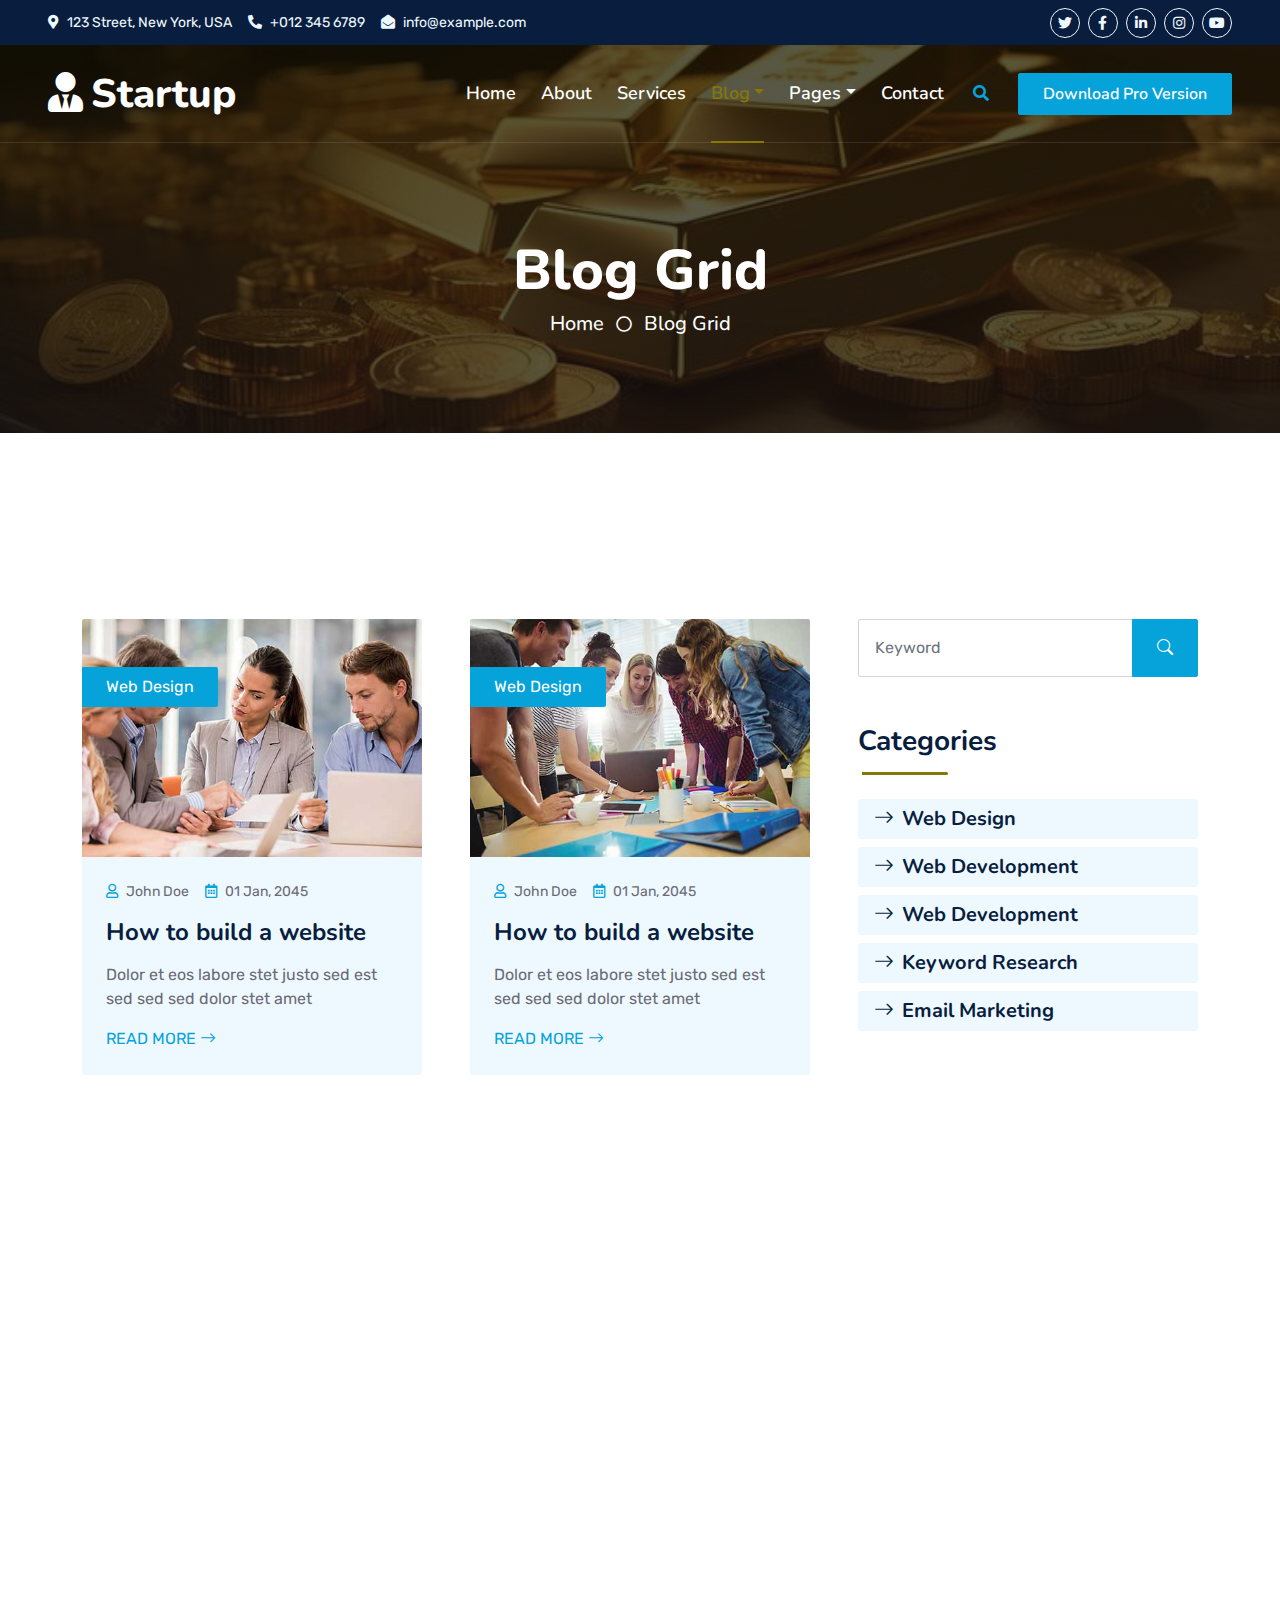
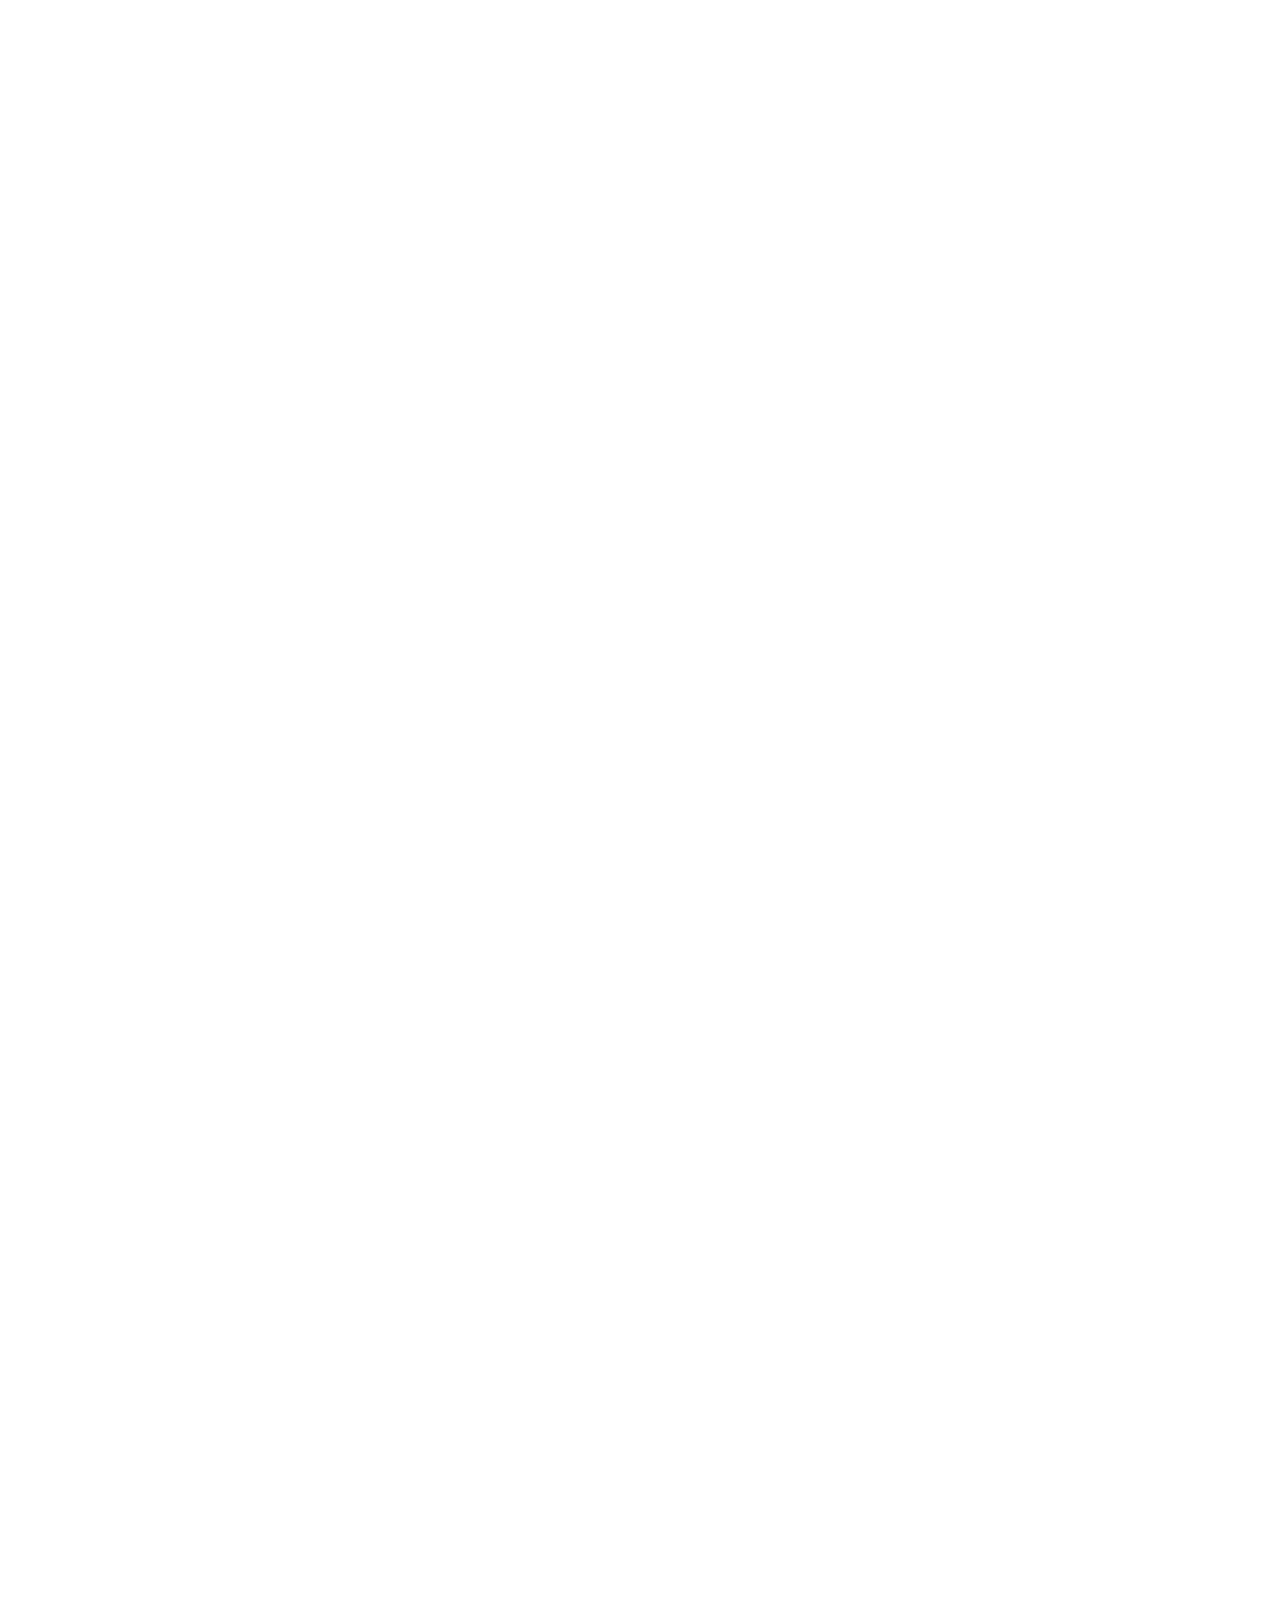
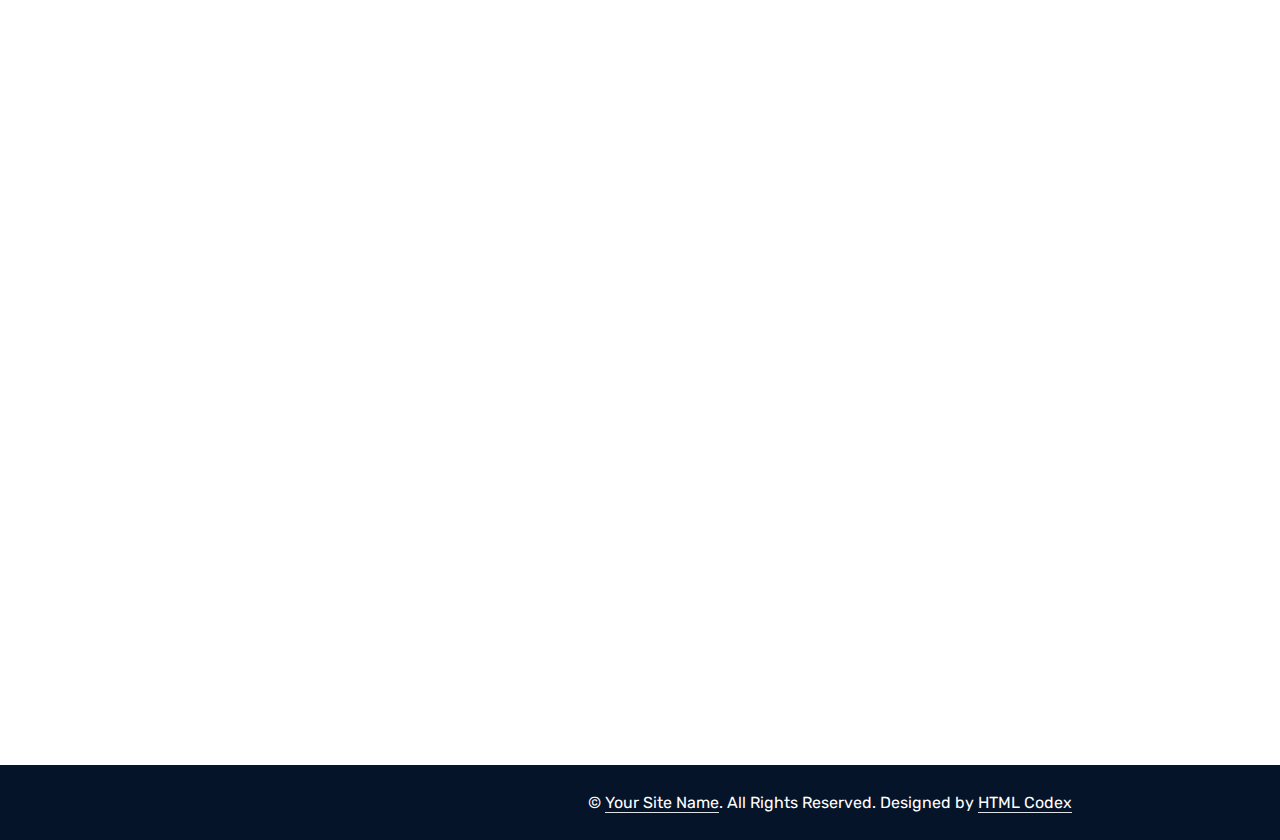
<file: blog.html>
<!DOCTYPE html>
<html lang="en">

<head>
    <meta charset="utf-8">
    <title>Startup - Startup Website Template</title>
    <meta content="width=device-width, initial-scale=1.0" name="viewport">
    <meta content="Free HTML Templates" name="keywords">
    <meta content="Free HTML Templates" name="description">

    <!-- Favicon -->
    <link href="img/favicon.ico" rel="icon">

    <!-- Google Web Fonts -->
    <link rel="preconnect" href="https://fonts.googleapis.com">
    <link rel="preconnect" href="https://fonts.gstatic.com" crossorigin>
    <link href="https://fonts.googleapis.com/css2?family=Nunito:wght@400;600;700;800&family=Rubik:wght@400;500;600;700&display=swap" rel="stylesheet">

    <!-- Icon Font Stylesheet -->
    <link href="https://cdnjs.cloudflare.com/ajax/libs/font-awesome/5.10.0/css/all.min.css" rel="stylesheet">
    <link href="https://cdn.jsdelivr.net/npm/bootstrap-icons@1.4.1/font/bootstrap-icons.css" rel="stylesheet">

    <!-- Libraries Stylesheet -->
    <link href="lib/owlcarousel/assets/owl.carousel.min.css" rel="stylesheet">
    <link href="lib/animate/animate.min.css" rel="stylesheet">

    <!-- Customized Bootstrap Stylesheet -->
    <link href="css/bootstrap.min.css" rel="stylesheet">

    <!-- Template Stylesheet -->
    <link href="css/style.css" rel="stylesheet">
</head>

<body>
    <!-- Spinner Start -->
    <div id="spinner" class="show bg-white position-fixed translate-middle w-100 vh-100 top-50 start-50 d-flex align-items-center justify-content-center">
        <div class="spinner"></div>
    </div>
    <!-- Spinner End -->


    <!-- Topbar Start -->
    <div class="container-fluid bg-dark px-5 d-none d-lg-block">
        <div class="row gx-0">
            <div class="col-lg-8 text-center text-lg-start mb-2 mb-lg-0">
                <div class="d-inline-flex align-items-center" style="height: 45px;">
                    <small class="me-3 text-light"><i class="fa fa-map-marker-alt me-2"></i>123 Street, New York, USA</small>
                    <small class="me-3 text-light"><i class="fa fa-phone-alt me-2"></i>+012 345 6789</small>
                    <small class="text-light"><i class="fa fa-envelope-open me-2"></i>info@example.com</small>
                </div>
            </div>
            <div class="col-lg-4 text-center text-lg-end">
                <div class="d-inline-flex align-items-center" style="height: 45px;">
                    <a class="btn btn-sm btn-outline-light btn-sm-square rounded-circle me-2" href=""><i class="fab fa-twitter fw-normal"></i></a>
                    <a class="btn btn-sm btn-outline-light btn-sm-square rounded-circle me-2" href=""><i class="fab fa-facebook-f fw-normal"></i></a>
                    <a class="btn btn-sm btn-outline-light btn-sm-square rounded-circle me-2" href=""><i class="fab fa-linkedin-in fw-normal"></i></a>
                    <a class="btn btn-sm btn-outline-light btn-sm-square rounded-circle me-2" href=""><i class="fab fa-instagram fw-normal"></i></a>
                    <a class="btn btn-sm btn-outline-light btn-sm-square rounded-circle" href=""><i class="fab fa-youtube fw-normal"></i></a>
                </div>
            </div>
        </div>
    </div>
    <!-- Topbar End -->


    <!-- Navbar Start -->
    <div class="container-fluid position-relative p-0">
        <nav class="navbar navbar-expand-lg navbar-dark px-5 py-3 py-lg-0">
            <a href="index.html" class="navbar-brand p-0">
                <h1 class="m-0"><i class="fa fa-user-tie me-2"></i>Startup</h1>
            </a>
            <button class="navbar-toggler" type="button" data-bs-toggle="collapse" data-bs-target="#navbarCollapse">
                <span class="fa fa-bars"></span>
            </button>
            <div class="collapse navbar-collapse" id="navbarCollapse">
                <div class="navbar-nav ms-auto py-0">
                    <a href="index.html" class="nav-item nav-link">Home</a>
                    <a href="about.html" class="nav-item nav-link">About</a>
                    <a href="service.html" class="nav-item nav-link">Services</a>
                    <div class="nav-item dropdown">
                        <a href="#" class="nav-link dropdown-toggle active" data-bs-toggle="dropdown">Blog</a>
                        <div class="dropdown-menu m-0">
                            <a href="blog.html" class="dropdown-item active">Blog Grid</a>
                            <a href="detail.html" class="dropdown-item">Blog Detail</a>
                        </div>
                    </div>
                    <div class="nav-item dropdown">
                        <a href="#" class="nav-link dropdown-toggle" data-bs-toggle="dropdown">Pages</a>
                        <div class="dropdown-menu m-0">
                            <a href="price.html" class="dropdown-item">Pricing Plan</a>
                            <a href="feature.html" class="dropdown-item">Our features</a>
                            <a href="team.html" class="dropdown-item">Team Members</a>
                            <a href="testimonial.html" class="dropdown-item">Testimonial</a>
                            <a href="quote.html" class="dropdown-item">Free Quote</a>
                        </div>
                    </div>
                    <a href="contact.html" class="nav-item nav-link">Contact</a>
                </div>
                <butaton type="button" class="btn text-primary ms-3" data-bs-toggle="modal" data-bs-target="#searchModal"><i class="fa fa-search"></i></butaton>
                <a href="https://htmlcodex.com/startup-company-website-template" class="btn btn-primary py-2 px-4 ms-3">Download Pro Version</a>
            </div>
        </nav>

        <div class="container-fluid bg-primary py-5 bg-header" style="margin-bottom: 90px;">
            <div class="row py-5">
                <div class="col-12 pt-lg-5 mt-lg-5 text-center">
                    <h1 class="display-4 text-white animated zoomIn">Blog Grid</h1>
                    <a href="" class="h5 text-white">Home</a>
                    <i class="far fa-circle text-white px-2"></i>
                    <a href="" class="h5 text-white">Blog Grid</a>
                </div>
            </div>
        </div>
    </div>
    <!-- Navbar End -->


    <!-- Full Screen Search Start -->
    <div class="modal fade" id="searchModal" tabindex="-1">
        <div class="modal-dialog modal-fullscreen">
            <div class="modal-content" style="background: rgba(9, 30, 62, .7);">
                <div class="modal-header border-0">
                    <button type="button" class="btn bg-white btn-close" data-bs-dismiss="modal" aria-label="Close"></button>
                </div>
                <div class="modal-body d-flex align-items-center justify-content-center">
                    <div class="input-group" style="max-width: 600px;">
                        <input type="text" class="form-control bg-transparent border-primary p-3" placeholder="Type search keyword">
                        <button class="btn btn-primary px-4"><i class="bi bi-search"></i></button>
                    </div>
                </div>
            </div>
        </div>
    </div>
    <!-- Full Screen Search End -->


    <!-- Blog Start -->
    <div class="container-fluid py-5 wow fadeInUp" data-wow-delay="0.1s">
        <div class="container py-5">
            <div class="row g-5">
                <!-- Blog list Start -->
                <div class="col-lg-8">
                    <div class="row g-5">
                        <div class="col-md-6 wow slideInUp" data-wow-delay="0.1s">
                            <div class="blog-item bg-light rounded overflow-hidden">
                                <div class="blog-img position-relative overflow-hidden">
                                    <img class="img-fluid" src="img/blog-1.jpg" alt="">
                                    <a class="position-absolute top-0 start-0 bg-primary text-white rounded-end mt-5 py-2 px-4" href="">Web Design</a>
                                </div>
                                <div class="p-4">
                                    <div class="d-flex mb-3">
                                        <small class="me-3"><i class="far fa-user text-primary me-2"></i>John Doe</small>
                                        <small><i class="far fa-calendar-alt text-primary me-2"></i>01 Jan, 2045</small>
                                    </div>
                                    <h4 class="mb-3">How to build a website</h4>
                                    <p>Dolor et eos labore stet justo sed est sed sed sed dolor stet amet</p>
                                    <a class="text-uppercase" href="">Read More <i class="bi bi-arrow-right"></i></a>
                                </div>
                            </div>
                        </div>
                        <div class="col-md-6 wow slideInUp" data-wow-delay="0.6s">
                            <div class="blog-item bg-light rounded overflow-hidden">
                                <div class="blog-img position-relative overflow-hidden">
                                    <img class="img-fluid" src="img/blog-2.jpg" alt="">
                                    <a class="position-absolute top-0 start-0 bg-primary text-white rounded-end mt-5 py-2 px-4" href="">Web Design</a>
                                </div>
                                <div class="p-4">
                                    <div class="d-flex mb-3">
                                        <small class="me-3"><i class="far fa-user text-primary me-2"></i>John Doe</small>
                                        <small><i class="far fa-calendar-alt text-primary me-2"></i>01 Jan, 2045</small>
                                    </div>
                                    <h4 class="mb-3">How to build a website</h4>
                                    <p>Dolor et eos labore stet justo sed est sed sed sed dolor stet amet</p>
                                    <a class="text-uppercase" href="">Read More <i class="bi bi-arrow-right"></i></a>
                                </div>
                            </div>
                        </div>
                        <div class="col-md-6 wow slideInUp" data-wow-delay="0.1s">
                            <div class="blog-item bg-light rounded overflow-hidden">
                                <div class="blog-img position-relative overflow-hidden">
                                    <img class="img-fluid" src="img/blog-3.jpg" alt="">
                                    <a class="position-absolute top-0 start-0 bg-primary text-white rounded-end mt-5 py-2 px-4" href="">Web Design</a>
                                </div>
                                <div class="p-4">
                                    <div class="d-flex mb-3">
                                        <small class="me-3"><i class="far fa-user text-primary me-2"></i>John Doe</small>
                                        <small><i class="far fa-calendar-alt text-primary me-2"></i>01 Jan, 2045</small>
                                    </div>
                                    <h4 class="mb-3">How to build a website</h4>
                                    <p>Dolor et eos labore stet justo sed est sed sed sed dolor stet amet</p>
                                    <a class="text-uppercase" href="">Read More <i class="bi bi-arrow-right"></i></a>
                                </div>
                            </div>
                        </div>
                        <div class="col-md-6 wow slideInUp" data-wow-delay="0.6s">
                            <div class="blog-item bg-light rounded overflow-hidden">
                                <div class="blog-img position-relative overflow-hidden">
                                    <img class="img-fluid" src="img/blog-1.jpg" alt="">
                                    <a class="position-absolute top-0 start-0 bg-primary text-white rounded-end mt-5 py-2 px-4" href="">Web Design</a>
                                </div>
                                <div class="p-4">
                                    <div class="d-flex mb-3">
                                        <small class="me-3"><i class="far fa-user text-primary me-2"></i>John Doe</small>
                                        <small><i class="far fa-calendar-alt text-primary me-2"></i>01 Jan, 2045</small>
                                    </div>
                                    <h4 class="mb-3">How to build a website</h4>
                                    <p>Dolor et eos labore stet justo sed est sed sed sed dolor stet amet</p>
                                    <a class="text-uppercase" href="">Read More <i class="bi bi-arrow-right"></i></a>
                                </div>
                            </div>
                        </div>
                        <div class="col-md-6 wow slideInUp" data-wow-delay="0.1s">
                            <div class="blog-item bg-light rounded overflow-hidden">
                                <div class="blog-img position-relative overflow-hidden">
                                    <img class="img-fluid" src="img/blog-2.jpg" alt="">
                                    <a class="position-absolute top-0 start-0 bg-primary text-white rounded-end mt-5 py-2 px-4" href="">Web Design</a>
                                </div>
                                <div class="p-4">
                                    <div class="d-flex mb-3">
                                        <small class="me-3"><i class="far fa-user text-primary me-2"></i>John Doe</small>
                                        <small><i class="far fa-calendar-alt text-primary me-2"></i>01 Jan, 2045</small>
                                    </div>
                                    <h4 class="mb-3">How to build a website</h4>
                                    <p>Dolor et eos labore stet justo sed est sed sed sed dolor stet amet</p>
                                    <a class="text-uppercase" href="">Read More <i class="bi bi-arrow-right"></i></a>
                                </div>
                            </div>
                        </div>
                        <div class="col-md-6 wow slideInUp" data-wow-delay="0.6s">
                            <div class="blog-item bg-light rounded overflow-hidden">
                                <div class="blog-img position-relative overflow-hidden">
                                    <img class="img-fluid" src="img/blog-3.jpg" alt="">
                                    <a class="position-absolute top-0 start-0 bg-primary text-white rounded-end mt-5 py-2 px-4" href="">Web Design</a>
                                </div>
                                <div class="p-4">
                                    <div class="d-flex mb-3">
                                        <small class="me-3"><i class="far fa-user text-primary me-2"></i>John Doe</small>
                                        <small><i class="far fa-calendar-alt text-primary me-2"></i>01 Jan, 2045</small>
                                    </div>
                                    <h4 class="mb-3">How to build a website</h4>
                                    <p>Dolor et eos labore stet justo sed est sed sed sed dolor stet amet</p>
                                    <a class="text-uppercase" href="">Read More <i class="bi bi-arrow-right"></i></a>
                                </div>
                            </div>
                        </div>
                        <div class="col-md-6 wow slideInUp" data-wow-delay="0.1s">
                            <div class="blog-item bg-light rounded overflow-hidden">
                                <div class="blog-img position-relative overflow-hidden">
                                    <img class="img-fluid" src="img/blog-1.jpg" alt="">
                                    <a class="position-absolute top-0 start-0 bg-primary text-white rounded-end mt-5 py-2 px-4" href="">Web Design</a>
                                </div>
                                <div class="p-4">
                                    <div class="d-flex mb-3">
                                        <small class="me-3"><i class="far fa-user text-primary me-2"></i>John Doe</small>
                                        <small><i class="far fa-calendar-alt text-primary me-2"></i>01 Jan, 2045</small>
                                    </div>
                                    <h4 class="mb-3">How to build a website</h4>
                                    <p>Dolor et eos labore stet justo sed est sed sed sed dolor stet amet</p>
                                    <a class="text-uppercase" href="">Read More <i class="bi bi-arrow-right"></i></a>
                                </div>
                            </div>
                        </div>
                        <div class="col-md-6 wow slideInUp" data-wow-delay="0.6s">
                            <div class="blog-item bg-light rounded overflow-hidden">
                                <div class="blog-img position-relative overflow-hidden">
                                    <img class="img-fluid" src="img/blog-2.jpg" alt="">
                                    <a class="position-absolute top-0 start-0 bg-primary text-white rounded-end mt-5 py-2 px-4" href="">Web Design</a>
                                </div>
                                <div class="p-4">
                                    <div class="d-flex mb-3">
                                        <small class="me-3"><i class="far fa-user text-primary me-2"></i>John Doe</small>
                                        <small><i class="far fa-calendar-alt text-primary me-2"></i>01 Jan, 2045</small>
                                    </div>
                                    <h4 class="mb-3">How to build a website</h4>
                                    <p>Dolor et eos labore stet justo sed est sed sed sed dolor stet amet</p>
                                    <a class="text-uppercase" href="">Read More <i class="bi bi-arrow-right"></i></a>
                                </div>
                            </div>
                        </div>
                        <div class="col-md-6 wow slideInUp" data-wow-delay="0.1s">
                            <div class="blog-item bg-light rounded overflow-hidden">
                                <div class="blog-img position-relative overflow-hidden">
                                    <img class="img-fluid" src="img/blog-3.jpg" alt="">
                                    <a class="position-absolute top-0 start-0 bg-primary text-white rounded-end mt-5 py-2 px-4" href="">Web Design</a>
                                </div>
                                <div class="p-4">
                                    <div class="d-flex mb-3">
                                        <small class="me-3"><i class="far fa-user text-primary me-2"></i>John Doe</small>
                                        <small><i class="far fa-calendar-alt text-primary me-2"></i>01 Jan, 2045</small>
                                    </div>
                                    <h4 class="mb-3">How to build a website</h4>
                                    <p>Dolor et eos labore stet justo sed est sed sed sed dolor stet amet</p>
                                    <a class="text-uppercase" href="">Read More <i class="bi bi-arrow-right"></i></a>
                                </div>
                            </div>
                        </div>
                        <div class="col-md-6 wow slideInUp" data-wow-delay="0.6s">
                            <div class="blog-item bg-light rounded overflow-hidden">
                                <div class="blog-img position-relative overflow-hidden">
                                    <img class="img-fluid" src="img/blog-1.jpg" alt="">
                                    <a class="position-absolute top-0 start-0 bg-primary text-white rounded-end mt-5 py-2 px-4" href="">Web Design</a>
                                </div>
                                <div class="p-4">
                                    <div class="d-flex mb-3">
                                        <small class="me-3"><i class="far fa-user text-primary me-2"></i>John Doe</small>
                                        <small><i class="far fa-calendar-alt text-primary me-2"></i>01 Jan, 2045</small>
                                    </div>
                                    <h4 class="mb-3">How to build a website</h4>
                                    <p>Dolor et eos labore stet justo sed est sed sed sed dolor stet amet</p>
                                    <a class="text-uppercase" href="">Read More <i class="bi bi-arrow-right"></i></a>
                                </div>
                            </div>
                        </div>
                        <div class="col-12 wow slideInUp" data-wow-delay="0.1s">
                            <nav aria-label="Page navigation">
                              <ul class="pagination pagination-lg m-0">
                                <li class="page-item disabled">
                                  <a class="page-link rounded-0" href="#" aria-label="Previous">
                                    <span aria-hidden="true"><i class="bi bi-arrow-left"></i></span>
                                  </a>
                                </li>
                                <li class="page-item active"><a class="page-link" href="#">1</a></li>
                                <li class="page-item"><a class="page-link" href="#">2</a></li>
                                <li class="page-item"><a class="page-link" href="#">3</a></li>
                                <li class="page-item">
                                  <a class="page-link rounded-0" href="#" aria-label="Next">
                                    <span aria-hidden="true"><i class="bi bi-arrow-right"></i></span>
                                  </a>
                                </li>
                              </ul>
                            </nav>
                        </div>
                    </div>
                </div>
                <!-- Blog list End -->
    
                <!-- Sidebar Start -->
                <div class="col-lg-4">
                    <!-- Search Form Start -->
                    <div class="mb-5 wow slideInUp" data-wow-delay="0.1s">
                        <div class="input-group">
                            <input type="text" class="form-control p-3" placeholder="Keyword">
                            <button class="btn btn-primary px-4"><i class="bi bi-search"></i></button>
                        </div>
                    </div>
                    <!-- Search Form End -->
    
                    <!-- Category Start -->
                    <div class="mb-5 wow slideInUp" data-wow-delay="0.1s">
                        <div class="section-title section-title-sm position-relative pb-3 mb-4">
                            <h3 class="mb-0">Categories</h3>
                        </div>
                        <div class="link-animated d-flex flex-column justify-content-start">
                            <a class="h5 fw-semi-bold bg-light rounded py-2 px-3 mb-2" href="#"><i class="bi bi-arrow-right me-2"></i>Web Design</a>
                            <a class="h5 fw-semi-bold bg-light rounded py-2 px-3 mb-2" href="#"><i class="bi bi-arrow-right me-2"></i>Web Development</a>
                            <a class="h5 fw-semi-bold bg-light rounded py-2 px-3 mb-2" href="#"><i class="bi bi-arrow-right me-2"></i>Web Development</a>
                            <a class="h5 fw-semi-bold bg-light rounded py-2 px-3 mb-2" href="#"><i class="bi bi-arrow-right me-2"></i>Keyword Research</a>
                            <a class="h5 fw-semi-bold bg-light rounded py-2 px-3 mb-2" href="#"><i class="bi bi-arrow-right me-2"></i>Email Marketing</a>
                        </div>
                    </div>
                    <!-- Category End -->
    
                    <!-- Recent Post Start -->
                    <div class="mb-5 wow slideInUp" data-wow-delay="0.1s">
                        <div class="section-title section-title-sm position-relative pb-3 mb-4">
                            <h3 class="mb-0">Recent Post</h3>
                        </div>
                        <div class="d-flex rounded overflow-hidden mb-3">
                            <img class="img-fluid" src="img/blog-1.jpg" style="width: 100px; height: 100px; object-fit: cover;" alt="">
                            <a href="" class="h5 fw-semi-bold d-flex align-items-center bg-light px-3 mb-0">Lorem ipsum dolor sit amet adipis elit
                            </a>
                        </div>
                        <div class="d-flex rounded overflow-hidden mb-3">
                            <img class="img-fluid" src="img/blog-2.jpg" style="width: 100px; height: 100px; object-fit: cover;" alt="">
                            <a href="" class="h5 fw-semi-bold d-flex align-items-center bg-light px-3 mb-0">Lorem ipsum dolor sit amet adipis elit
                            </a>
                        </div>
                        <div class="d-flex rounded overflow-hidden mb-3">
                            <img class="img-fluid" src="img/blog-3.jpg" style="width: 100px; height: 100px; object-fit: cover;" alt="">
                            <a href="" class="h5 fw-semi-bold d-flex align-items-center bg-light px-3 mb-0">Lorem ipsum dolor sit amet adipis elit
                            </a>
                        </div>
                        <div class="d-flex rounded overflow-hidden mb-3">
                            <img class="img-fluid" src="img/blog-1.jpg" style="width: 100px; height: 100px; object-fit: cover;" alt="">
                            <a href="" class="h5 fw-semi-bold d-flex align-items-center bg-light px-3 mb-0">Lorem ipsum dolor sit amet adipis elit
                            </a>
                        </div>
                        <div class="d-flex rounded overflow-hidden mb-3">
                            <img class="img-fluid" src="img/blog-2.jpg" style="width: 100px; height: 100px; object-fit: cover;" alt="">
                            <a href="" class="h5 fw-semi-bold d-flex align-items-center bg-light px-3 mb-0">Lorem ipsum dolor sit amet adipis elit
                            </a>
                        </div>
                        <div class="d-flex rounded overflow-hidden mb-3">
                            <img class="img-fluid" src="img/blog-3.jpg" style="width: 100px; height: 100px; object-fit: cover;" alt="">
                            <a href="" class="h5 fw-semi-bold d-flex align-items-center bg-light px-3 mb-0">Lorem ipsum dolor sit amet adipis elit
                            </a>
                        </div>
                    </div>
                    <!-- Recent Post End -->
    
                    <!-- Image Start -->
                    <div class="mb-5 wow slideInUp" data-wow-delay="0.1s">
                        <img src="img/blog-1.jpg" alt="" class="img-fluid rounded">
                    </div>
                    <!-- Image End -->
    
                    <!-- Tags Start -->
                    <div class="mb-5 wow slideInUp" data-wow-delay="0.1s">
                        <div class="section-title section-title-sm position-relative pb-3 mb-4">
                            <h3 class="mb-0">Tag Cloud</h3>
                        </div>
                        <div class="d-flex flex-wrap m-n1">
                            <a href="" class="btn btn-light m-1">Design</a>
                            <a href="" class="btn btn-light m-1">Development</a>
                            <a href="" class="btn btn-light m-1">Marketing</a>
                            <a href="" class="btn btn-light m-1">SEO</a>
                            <a href="" class="btn btn-light m-1">Writing</a>
                            <a href="" class="btn btn-light m-1">Consulting</a>
                            <a href="" class="btn btn-light m-1">Design</a>
                            <a href="" class="btn btn-light m-1">Development</a>
                            <a href="" class="btn btn-light m-1">Marketing</a>
                            <a href="" class="btn btn-light m-1">SEO</a>
                            <a href="" class="btn btn-light m-1">Writing</a>
                            <a href="" class="btn btn-light m-1">Consulting</a>
                        </div>
                    </div>
                    <!-- Tags End -->
    
                    <!-- Plain Text Start -->
                    <div class="wow slideInUp" data-wow-delay="0.1s">
                        <div class="section-title section-title-sm position-relative pb-3 mb-4">
                            <h3 class="mb-0">Plain Text</h3>
                        </div>
                        <div class="bg-light text-center" style="padding: 30px;">
                            <p>Vero sea et accusam justo dolor accusam lorem consetetur, dolores sit amet sit dolor clita kasd justo, diam accusam no sea ut tempor magna takimata, amet sit et diam dolor ipsum amet diam</p>
                            <a href="" class="btn btn-primary py-2 px-4">Read More</a>
                        </div>
                    </div>
                    <!-- Plain Text End -->
                </div>
                <!-- Sidebar End -->
            </div>
        </div>
    </div>
    <!-- Blog End -->


    <!-- Vendor Start -->
    <div class="container-fluid py-5 wow fadeInUp" data-wow-delay="0.1s">
        <div class="container py-5 mb-5">
            <div class="bg-white">
                <div class="owl-carousel vendor-carousel">
                    <img src="img/vendor-1.jpg" alt="">
                    <img src="img/vendor-2.jpg" alt="">
                    <img src="img/vendor-3.jpg" alt="">
                    <img src="img/vendor-4.jpg" alt="">
                    <img src="img/vendor-5.jpg" alt="">
                    <img src="img/vendor-6.jpg" alt="">
                    <img src="img/vendor-7.jpg" alt="">
                    <img src="img/vendor-8.jpg" alt="">
                    <img src="img/vendor-9.jpg" alt="">
                </div>
            </div>
        </div>
    </div>
    <!-- Vendor End -->
    

    <!-- Footer Start -->
    <div class="container-fluid bg-dark text-light mt-5 wow fadeInUp" data-wow-delay="0.1s">
        <div class="container">
            <div class="row gx-5">
                <div class="col-lg-4 col-md-6 footer-about">
                    <div class="d-flex flex-column align-items-center justify-content-center text-center h-100 bg-primary p-4">
                        <a href="index.html" class="navbar-brand">
                            <h1 class="m-0 text-white"><i class="fa fa-user-tie me-2"></i>Startup</h1>
                        </a>
                        <p class="mt-3 mb-4">Lorem diam sit erat dolor elitr et, diam lorem justo amet clita stet eos sit. Elitr dolor duo lorem, elitr clita ipsum sea. Diam amet erat lorem stet eos. Diam amet et kasd eos duo.</p>
                        <form action="">
                            <div class="input-group">
                                <input type="text" class="form-control border-white p-3" placeholder="Your Email">
                                <button class="btn btn-dark">Sign Up</button>
                            </div>
                        </form>
                    </div>
                </div>
                <div class="col-lg-8 col-md-6">
                    <div class="row gx-5">
                        <div class="col-lg-4 col-md-12 pt-5 mb-5">
                            <div class="section-title section-title-sm position-relative pb-3 mb-4">
                                <h3 class="text-light mb-0">Get In Touch</h3>
                            </div>
                            <div class="d-flex mb-2">
                                <i class="bi bi-geo-alt text-primary me-2"></i>
                                <p class="mb-0">123 Street, New York, USA</p>
                            </div>
                            <div class="d-flex mb-2">
                                <i class="bi bi-envelope-open text-primary me-2"></i>
                                <p class="mb-0">info@example.com</p>
                            </div>
                            <div class="d-flex mb-2">
                                <i class="bi bi-telephone text-primary me-2"></i>
                                <p class="mb-0">+012 345 67890</p>
                            </div>
                            <div class="d-flex mt-4">
                                <a class="btn btn-primary btn-square me-2" href="#"><i class="fab fa-twitter fw-normal"></i></a>
                                <a class="btn btn-primary btn-square me-2" href="#"><i class="fab fa-facebook-f fw-normal"></i></a>
                                <a class="btn btn-primary btn-square me-2" href="#"><i class="fab fa-linkedin-in fw-normal"></i></a>
                                <a class="btn btn-primary btn-square" href="#"><i class="fab fa-instagram fw-normal"></i></a>
                            </div>
                        </div>
                        <div class="col-lg-4 col-md-12 pt-0 pt-lg-5 mb-5">
                            <div class="section-title section-title-sm position-relative pb-3 mb-4">
                                <h3 class="text-light mb-0">Quick Links</h3>
                            </div>
                            <div class="link-animated d-flex flex-column justify-content-start">
                                <a class="text-light mb-2" href="#"><i class="bi bi-arrow-right text-primary me-2"></i>Home</a>
                                <a class="text-light mb-2" href="#"><i class="bi bi-arrow-right text-primary me-2"></i>About Us</a>
                                <a class="text-light mb-2" href="#"><i class="bi bi-arrow-right text-primary me-2"></i>Our Services</a>
                                <a class="text-light mb-2" href="#"><i class="bi bi-arrow-right text-primary me-2"></i>Meet The Team</a>
                                <a class="text-light mb-2" href="#"><i class="bi bi-arrow-right text-primary me-2"></i>Latest Blog</a>
                                <a class="text-light" href="#"><i class="bi bi-arrow-right text-primary me-2"></i>Contact Us</a>
                            </div>
                        </div>
                        <div class="col-lg-4 col-md-12 pt-0 pt-lg-5 mb-5">
                            <div class="section-title section-title-sm position-relative pb-3 mb-4">
                                <h3 class="text-light mb-0">Popular Links</h3>
                            </div>
                            <div class="link-animated d-flex flex-column justify-content-start">
                                <a class="text-light mb-2" href="#"><i class="bi bi-arrow-right text-primary me-2"></i>Home</a>
                                <a class="text-light mb-2" href="#"><i class="bi bi-arrow-right text-primary me-2"></i>About Us</a>
                                <a class="text-light mb-2" href="#"><i class="bi bi-arrow-right text-primary me-2"></i>Our Services</a>
                                <a class="text-light mb-2" href="#"><i class="bi bi-arrow-right text-primary me-2"></i>Meet The Team</a>
                                <a class="text-light mb-2" href="#"><i class="bi bi-arrow-right text-primary me-2"></i>Latest Blog</a>
                                <a class="text-light" href="#"><i class="bi bi-arrow-right text-primary me-2"></i>Contact Us</a>
                            </div>
                        </div>
                    </div>
                </div>
            </div>
        </div>
    </div>
    <div class="container-fluid text-white" style="background: #061429;">
        <div class="container text-center">
            <div class="row justify-content-end">
                <div class="col-lg-8 col-md-6">
                    <div class="d-flex align-items-center justify-content-center" style="height: 75px;">
                        <p class="mb-0">&copy; <a class="text-white border-bottom" href="#">Your Site Name</a>. All Rights Reserved. 
						
						<!--/*** This template is free as long as you keep the footer author’s credit link/attribution link/backlink. If you'd like to use the template without the footer author’s credit link/attribution link/backlink, you can purchase the Credit Removal License from "https://htmlcodex.com/credit-removal". Thank you for your support. ***/-->
						Designed by <a class="text-white border-bottom" href="https://htmlcodex.com">HTML Codex</a></p>
                    </div>
                </div>
            </div>
        </div>
    </div>
    <!-- Footer End -->


    <!-- Back to Top -->
    <a href="#" class="btn btn-lg btn-primary btn-lg-square rounded back-to-top"><i class="bi bi-arrow-up"></i></a>


    <!-- JavaScript Libraries -->
    <script src="https://code.jquery.com/jquery-3.4.1.min.js"></script>
    <script src="https://cdn.jsdelivr.net/npm/bootstrap@5.0.0/dist/js/bootstrap.bundle.min.js"></script>
    <script src="lib/wow/wow.min.js"></script>
    <script src="lib/easing/easing.min.js"></script>
    <script src="lib/waypoints/waypoints.min.js"></script>
    <script src="lib/counterup/counterup.min.js"></script>
    <script src="lib/owlcarousel/owl.carousel.min.js"></script>

    <!-- Template Javascript -->
    <script src="js/main.js"></script>
</body>

</html>
</file>
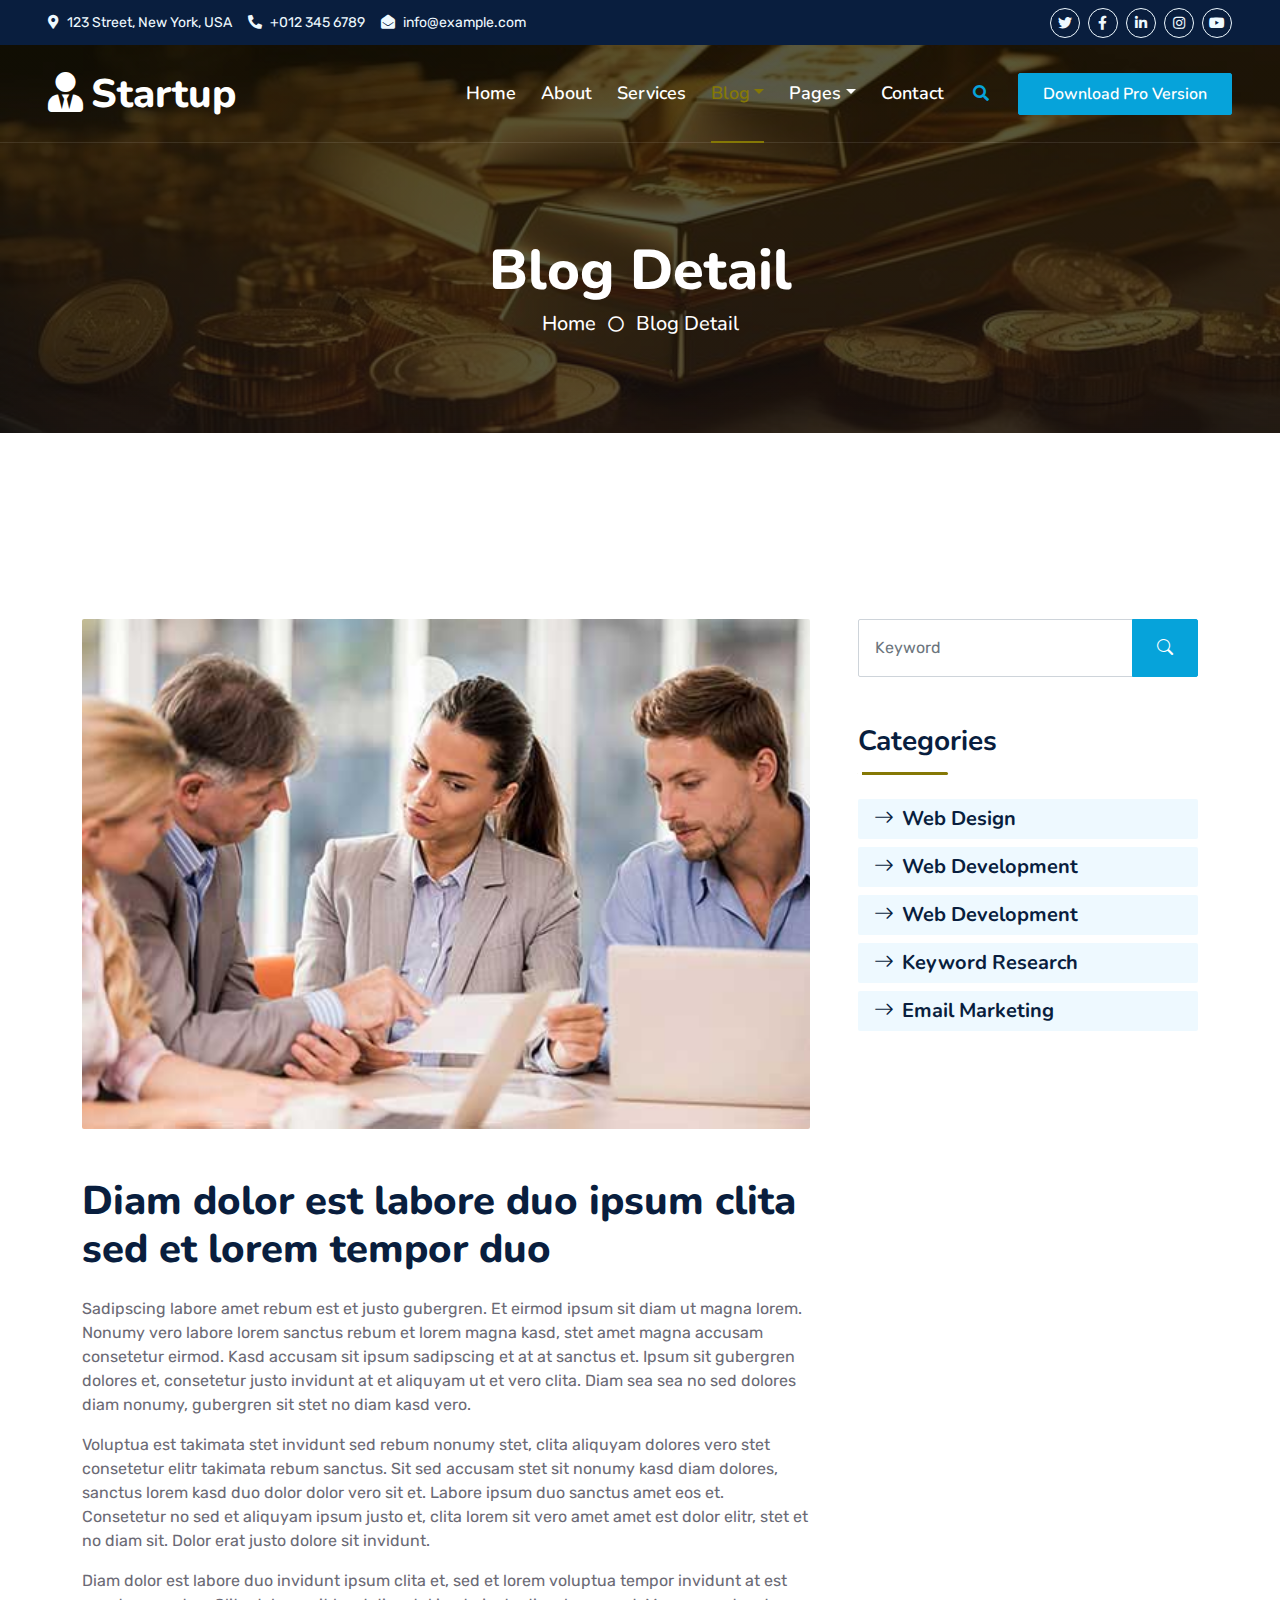
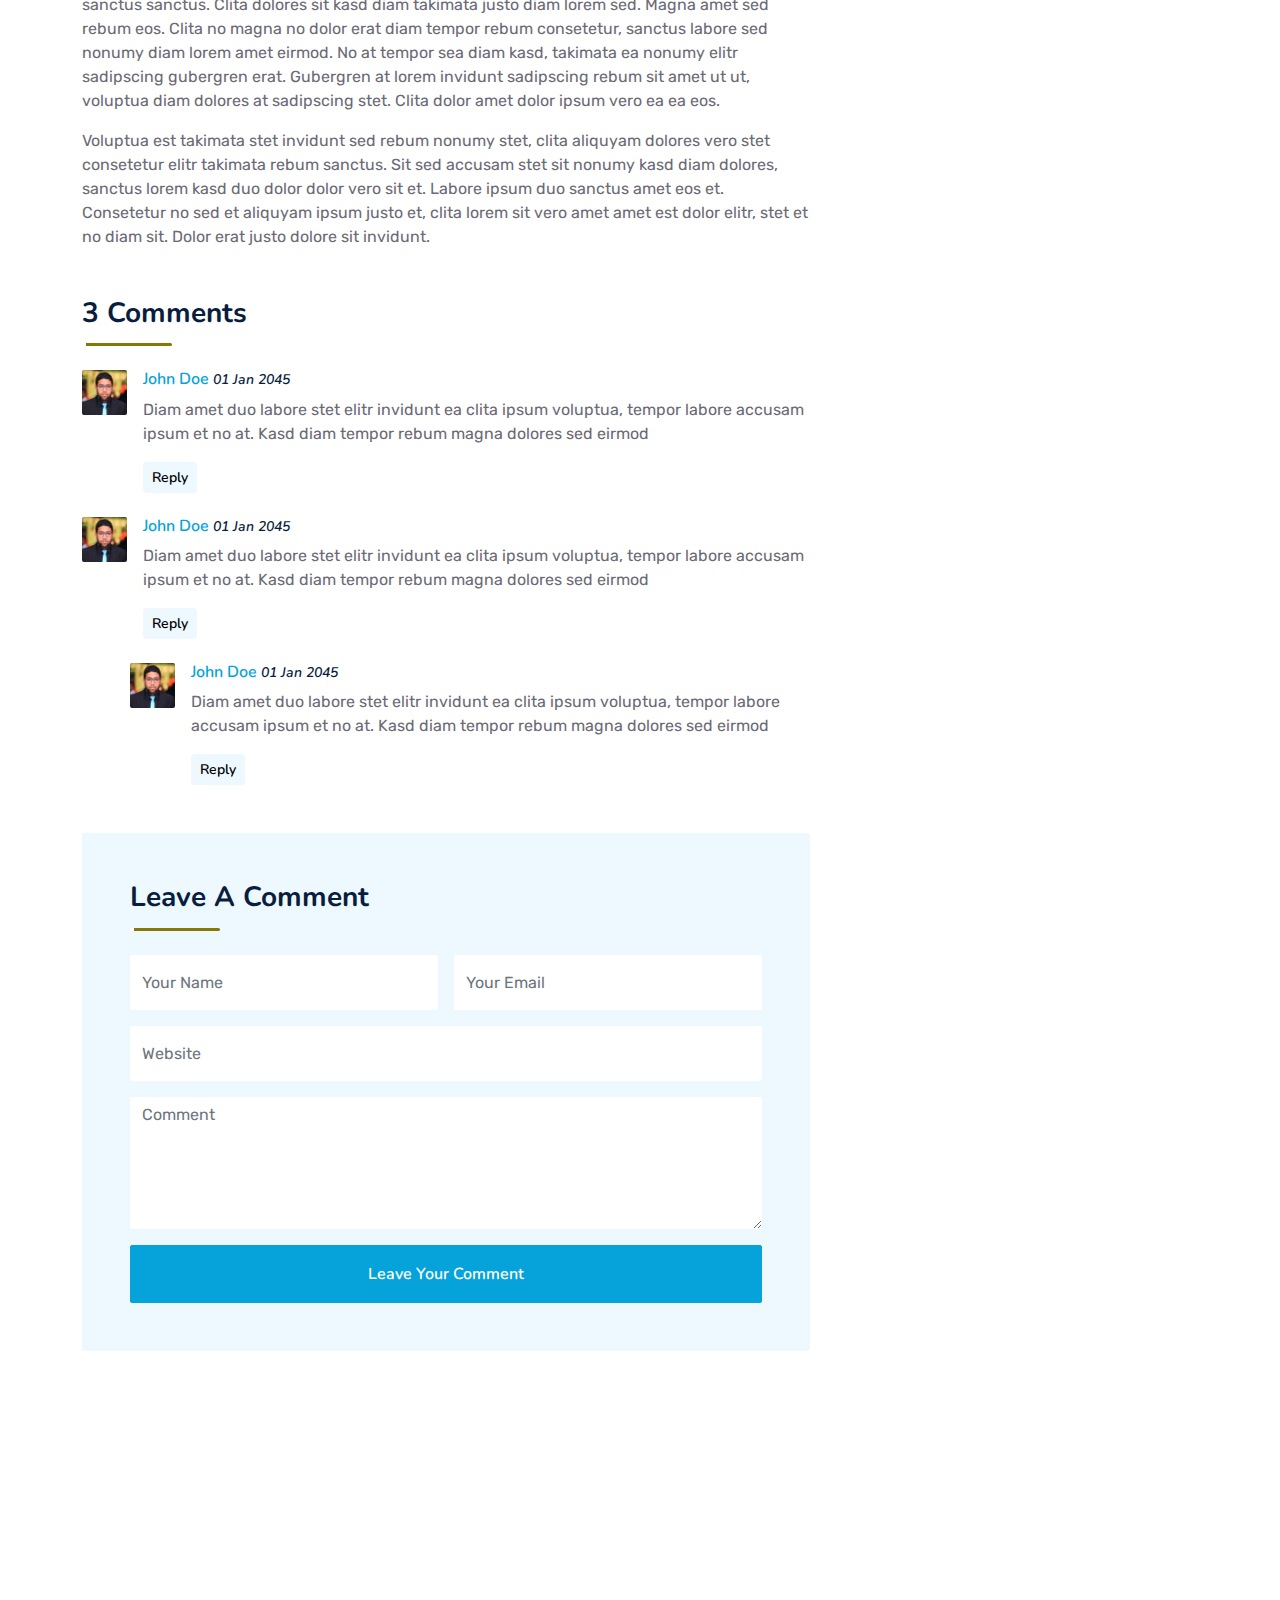
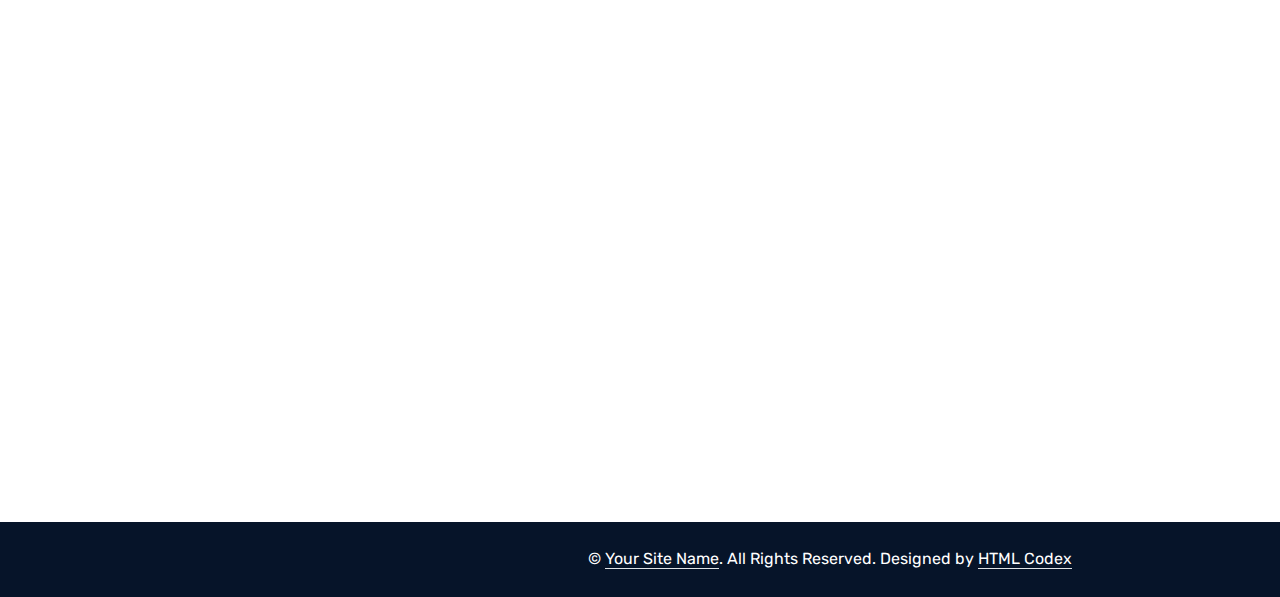
<file: detail.html>
<!DOCTYPE html>
<html lang="en">

<head>
    <meta charset="utf-8">
    <title>Startup - Startup Website Template</title>
    <meta content="width=device-width, initial-scale=1.0" name="viewport">
    <meta content="Free HTML Templates" name="keywords">
    <meta content="Free HTML Templates" name="description">

    <!-- Favicon -->
    <link href="img/favicon.ico" rel="icon">

    <!-- Google Web Fonts -->
    <link rel="preconnect" href="https://fonts.googleapis.com">
    <link rel="preconnect" href="https://fonts.gstatic.com" crossorigin>
    <link href="https://fonts.googleapis.com/css2?family=Nunito:wght@400;600;700;800&family=Rubik:wght@400;500;600;700&display=swap" rel="stylesheet">

    <!-- Icon Font Stylesheet -->
    <link href="https://cdnjs.cloudflare.com/ajax/libs/font-awesome/5.10.0/css/all.min.css" rel="stylesheet">
    <link href="https://cdn.jsdelivr.net/npm/bootstrap-icons@1.4.1/font/bootstrap-icons.css" rel="stylesheet">

    <!-- Libraries Stylesheet -->
    <link href="lib/owlcarousel/assets/owl.carousel.min.css" rel="stylesheet">
    <link href="lib/animate/animate.min.css" rel="stylesheet">

    <!-- Customized Bootstrap Stylesheet -->
    <link href="css/bootstrap.min.css" rel="stylesheet">

    <!-- Template Stylesheet -->
    <link href="css/style.css" rel="stylesheet">
</head>

<body>
    <!-- Spinner Start -->
    <div id="spinner" class="show bg-white position-fixed translate-middle w-100 vh-100 top-50 start-50 d-flex align-items-center justify-content-center">
        <div class="spinner"></div>
    </div>
    <!-- Spinner End -->


    <!-- Topbar Start -->
    <div class="container-fluid bg-dark px-5 d-none d-lg-block">
        <div class="row gx-0">
            <div class="col-lg-8 text-center text-lg-start mb-2 mb-lg-0">
                <div class="d-inline-flex align-items-center" style="height: 45px;">
                    <small class="me-3 text-light"><i class="fa fa-map-marker-alt me-2"></i>123 Street, New York, USA</small>
                    <small class="me-3 text-light"><i class="fa fa-phone-alt me-2"></i>+012 345 6789</small>
                    <small class="text-light"><i class="fa fa-envelope-open me-2"></i>info@example.com</small>
                </div>
            </div>
            <div class="col-lg-4 text-center text-lg-end">
                <div class="d-inline-flex align-items-center" style="height: 45px;">
                    <a class="btn btn-sm btn-outline-light btn-sm-square rounded-circle me-2" href=""><i class="fab fa-twitter fw-normal"></i></a>
                    <a class="btn btn-sm btn-outline-light btn-sm-square rounded-circle me-2" href=""><i class="fab fa-facebook-f fw-normal"></i></a>
                    <a class="btn btn-sm btn-outline-light btn-sm-square rounded-circle me-2" href=""><i class="fab fa-linkedin-in fw-normal"></i></a>
                    <a class="btn btn-sm btn-outline-light btn-sm-square rounded-circle me-2" href=""><i class="fab fa-instagram fw-normal"></i></a>
                    <a class="btn btn-sm btn-outline-light btn-sm-square rounded-circle" href=""><i class="fab fa-youtube fw-normal"></i></a>
                </div>
            </div>
        </div>
    </div>
    <!-- Topbar End -->


    <!-- Navbar Start -->
    <div class="container-fluid position-relative p-0">
        <nav class="navbar navbar-expand-lg navbar-dark px-5 py-3 py-lg-0">
            <a href="index.html" class="navbar-brand p-0">
                <h1 class="m-0"><i class="fa fa-user-tie me-2"></i>Startup</h1>
            </a>
            <button class="navbar-toggler" type="button" data-bs-toggle="collapse" data-bs-target="#navbarCollapse">
                <span class="fa fa-bars"></span>
            </button>
            <div class="collapse navbar-collapse" id="navbarCollapse">
                <div class="navbar-nav ms-auto py-0">
                    <a href="index.html" class="nav-item nav-link">Home</a>
                    <a href="about.html" class="nav-item nav-link">About</a>
                    <a href="service.html" class="nav-item nav-link">Services</a>
                    <div class="nav-item dropdown">
                        <a href="#" class="nav-link dropdown-toggle active" data-bs-toggle="dropdown">Blog</a>
                        <div class="dropdown-menu m-0">
                            <a href="blog.html" class="dropdown-item">Blog Grid</a>
                            <a href="detail.html" class="dropdown-item active">Blog Detail</a>
                        </div>
                    </div>
                    <div class="nav-item dropdown">
                        <a href="#" class="nav-link dropdown-toggle" data-bs-toggle="dropdown">Pages</a>
                        <div class="dropdown-menu m-0">
                            <a href="price.html" class="dropdown-item">Pricing Plan</a>
                            <a href="feature.html" class="dropdown-item">Our features</a>
                            <a href="team.html" class="dropdown-item">Team Members</a>
                            <a href="testimonial.html" class="dropdown-item">Testimonial</a>
                            <a href="quote.html" class="dropdown-item">Free Quote</a>
                        </div>
                    </div>
                    <a href="contact.html" class="nav-item nav-link">Contact</a>
                </div>
                <butaton type="button" class="btn text-primary ms-3" data-bs-toggle="modal" data-bs-target="#searchModal"><i class="fa fa-search"></i></butaton>
                <a href="https://htmlcodex.com/startup-company-website-template" class="btn btn-primary py-2 px-4 ms-3">Download Pro Version</a>
            </div>
        </nav>

        <div class="container-fluid bg-primary py-5 bg-header" style="margin-bottom: 90px;">
            <div class="row py-5">
                <div class="col-12 pt-lg-5 mt-lg-5 text-center">
                    <h1 class="display-4 text-white animated zoomIn">Blog Detail</h1>
                    <a href="" class="h5 text-white">Home</a>
                    <i class="far fa-circle text-white px-2"></i>
                    <a href="" class="h5 text-white">Blog Detail</a>
                </div>
            </div>
        </div>
    </div>
    <!-- Navbar End -->


    <!-- Full Screen Search Start -->
    <div class="modal fade" id="searchModal" tabindex="-1">
        <div class="modal-dialog modal-fullscreen">
            <div class="modal-content" style="background: rgba(9, 30, 62, .7);">
                <div class="modal-header border-0">
                    <button type="button" class="btn bg-white btn-close" data-bs-dismiss="modal" aria-label="Close"></button>
                </div>
                <div class="modal-body d-flex align-items-center justify-content-center">
                    <div class="input-group" style="max-width: 600px;">
                        <input type="text" class="form-control bg-transparent border-primary p-3" placeholder="Type search keyword">
                        <button class="btn btn-primary px-4"><i class="bi bi-search"></i></button>
                    </div>
                </div>
            </div>
        </div>
    </div>
    <!-- Full Screen Search End -->


    <!-- Blog Start -->
    <div class="container-fluid py-5 wow fadeInUp" data-wow-delay="0.1s">
        <div class="container py-5">
            <div class="row g-5">
                <div class="col-lg-8">
                    <!-- Blog Detail Start -->
                    <div class="mb-5">
                        <img class="img-fluid w-100 rounded mb-5" src="img/blog-1.jpg" alt="">
                        <h1 class="mb-4">Diam dolor est labore duo ipsum clita sed et lorem tempor duo</h1>
                        <p>Sadipscing labore amet rebum est et justo gubergren. Et eirmod ipsum sit diam ut
                            magna lorem. Nonumy vero labore lorem sanctus rebum et lorem magna kasd, stet
                            amet magna accusam consetetur eirmod. Kasd accusam sit ipsum sadipscing et at at
                            sanctus et. Ipsum sit gubergren dolores et, consetetur justo invidunt at et
                            aliquyam ut et vero clita. Diam sea sea no sed dolores diam nonumy, gubergren
                            sit stet no diam kasd vero.</p>
                        <p>Voluptua est takimata stet invidunt sed rebum nonumy stet, clita aliquyam dolores
                            vero stet consetetur elitr takimata rebum sanctus. Sit sed accusam stet sit
                            nonumy kasd diam dolores, sanctus lorem kasd duo dolor dolor vero sit et. Labore
                            ipsum duo sanctus amet eos et. Consetetur no sed et aliquyam ipsum justo et,
                            clita lorem sit vero amet amet est dolor elitr, stet et no diam sit. Dolor erat
                            justo dolore sit invidunt.</p>
                        <p>Diam dolor est labore duo invidunt ipsum clita et, sed et lorem voluptua tempor
                            invidunt at est sanctus sanctus. Clita dolores sit kasd diam takimata justo diam
                            lorem sed. Magna amet sed rebum eos. Clita no magna no dolor erat diam tempor
                            rebum consetetur, sanctus labore sed nonumy diam lorem amet eirmod. No at tempor
                            sea diam kasd, takimata ea nonumy elitr sadipscing gubergren erat. Gubergren at
                            lorem invidunt sadipscing rebum sit amet ut ut, voluptua diam dolores at
                            sadipscing stet. Clita dolor amet dolor ipsum vero ea ea eos.</p>
                        <p>Voluptua est takimata stet invidunt sed rebum nonumy stet, clita aliquyam dolores
                            vero stet consetetur elitr takimata rebum sanctus. Sit sed accusam stet sit
                            nonumy kasd diam dolores, sanctus lorem kasd duo dolor dolor vero sit et. Labore
                            ipsum duo sanctus amet eos et. Consetetur no sed et aliquyam ipsum justo et,
                            clita lorem sit vero amet amet est dolor elitr, stet et no diam sit. Dolor erat
                            justo dolore sit invidunt.</p>
                    </div>
                    <!-- Blog Detail End -->
    
                    <!-- Comment List Start -->
                    <div class="mb-5">
                        <div class="section-title section-title-sm position-relative pb-3 mb-4">
                            <h3 class="mb-0">3 Comments</h3>
                        </div>
                        <div class="d-flex mb-4">
                            <img src="img/user.jpg" class="img-fluid rounded" style="width: 45px; height: 45px;">
                            <div class="ps-3">
                                <h6><a href="">John Doe</a> <small><i>01 Jan 2045</i></small></h6>
                                <p>Diam amet duo labore stet elitr invidunt ea clita ipsum voluptua, tempor labore
                                    accusam ipsum et no at. Kasd diam tempor rebum magna dolores sed eirmod</p>
                                <button class="btn btn-sm btn-light">Reply</button>
                            </div>
                        </div>
                        <div class="d-flex mb-4">
                            <img src="img/user.jpg" class="img-fluid rounded" style="width: 45px; height: 45px;">
                            <div class="ps-3">
                                <h6><a href="">John Doe</a> <small><i>01 Jan 2045</i></small></h6>
                                <p>Diam amet duo labore stet elitr invidunt ea clita ipsum voluptua, tempor labore
                                    accusam ipsum et no at. Kasd diam tempor rebum magna dolores sed eirmod</p>
                                <button class="btn btn-sm btn-light">Reply</button>
                            </div>
                        </div>
                        <div class="d-flex ms-5 mb-4">
                            <img src="img/user.jpg" class="img-fluid rounded" style="width: 45px; height: 45px;">
                            <div class="ps-3">
                                <h6><a href="">John Doe</a> <small><i>01 Jan 2045</i></small></h6>
                                <p>Diam amet duo labore stet elitr invidunt ea clita ipsum voluptua, tempor labore
                                    accusam ipsum et no at. Kasd diam tempor rebum magna dolores sed eirmod</p>
                                <button class="btn btn-sm btn-light">Reply</button>
                            </div>
                        </div>
                    </div>
                    <!-- Comment List End -->
    
                    <!-- Comment Form Start -->
                    <div class="bg-light rounded p-5">
                        <div class="section-title section-title-sm position-relative pb-3 mb-4">
                            <h3 class="mb-0">Leave A Comment</h3>
                        </div>
                        <form>
                            <div class="row g-3">
                                <div class="col-12 col-sm-6">
                                    <input type="text" class="form-control bg-white border-0" placeholder="Your Name" style="height: 55px;">
                                </div>
                                <div class="col-12 col-sm-6">
                                    <input type="email" class="form-control bg-white border-0" placeholder="Your Email" style="height: 55px;">
                                </div>
                                <div class="col-12">
                                    <input type="text" class="form-control bg-white border-0" placeholder="Website" style="height: 55px;">
                                </div>
                                <div class="col-12">
                                    <textarea class="form-control bg-white border-0" rows="5" placeholder="Comment"></textarea>
                                </div>
                                <div class="col-12">
                                    <button class="btn btn-primary w-100 py-3" type="submit">Leave Your Comment</button>
                                </div>
                            </div>
                        </form>
                    </div>
                    <!-- Comment Form End -->
                </div>
    
                <!-- Sidebar Start -->
                <div class="col-lg-4">
                    <!-- Search Form Start -->
                    <div class="mb-5 wow slideInUp" data-wow-delay="0.1s">
                        <div class="input-group">
                            <input type="text" class="form-control p-3" placeholder="Keyword">
                            <button class="btn btn-primary px-4"><i class="bi bi-search"></i></button>
                        </div>
                    </div>
                    <!-- Search Form End -->
    
                    <!-- Category Start -->
                    <div class="mb-5 wow slideInUp" data-wow-delay="0.1s">
                        <div class="section-title section-title-sm position-relative pb-3 mb-4">
                            <h3 class="mb-0">Categories</h3>
                        </div>
                        <div class="link-animated d-flex flex-column justify-content-start">
                            <a class="h5 fw-semi-bold bg-light rounded py-2 px-3 mb-2" href="#"><i class="bi bi-arrow-right me-2"></i>Web Design</a>
                            <a class="h5 fw-semi-bold bg-light rounded py-2 px-3 mb-2" href="#"><i class="bi bi-arrow-right me-2"></i>Web Development</a>
                            <a class="h5 fw-semi-bold bg-light rounded py-2 px-3 mb-2" href="#"><i class="bi bi-arrow-right me-2"></i>Web Development</a>
                            <a class="h5 fw-semi-bold bg-light rounded py-2 px-3 mb-2" href="#"><i class="bi bi-arrow-right me-2"></i>Keyword Research</a>
                            <a class="h5 fw-semi-bold bg-light rounded py-2 px-3 mb-2" href="#"><i class="bi bi-arrow-right me-2"></i>Email Marketing</a>
                        </div>
                    </div>
                    <!-- Category End -->
    
                    <!-- Recent Post Start -->
                    <div class="mb-5 wow slideInUp" data-wow-delay="0.1s">
                        <div class="section-title section-title-sm position-relative pb-3 mb-4">
                            <h3 class="mb-0">Recent Post</h3>
                        </div>
                        <div class="d-flex rounded overflow-hidden mb-3">
                            <img class="img-fluid" src="img/blog-1.jpg" style="width: 100px; height: 100px; object-fit: cover;" alt="">
                            <a href="" class="h5 fw-semi-bold d-flex align-items-center bg-light px-3 mb-0">Lorem ipsum dolor sit amet adipis elit
                            </a>
                        </div>
                        <div class="d-flex rounded overflow-hidden mb-3">
                            <img class="img-fluid" src="img/blog-2.jpg" style="width: 100px; height: 100px; object-fit: cover;" alt="">
                            <a href="" class="h5 fw-semi-bold d-flex align-items-center bg-light px-3 mb-0">Lorem ipsum dolor sit amet adipis elit
                            </a>
                        </div>
                        <div class="d-flex rounded overflow-hidden mb-3">
                            <img class="img-fluid" src="img/blog-3.jpg" style="width: 100px; height: 100px; object-fit: cover;" alt="">
                            <a href="" class="h5 fw-semi-bold d-flex align-items-center bg-light px-3 mb-0">Lorem ipsum dolor sit amet adipis elit
                            </a>
                        </div>
                        <div class="d-flex rounded overflow-hidden mb-3">
                            <img class="img-fluid" src="img/blog-1.jpg" style="width: 100px; height: 100px; object-fit: cover;" alt="">
                            <a href="" class="h5 fw-semi-bold d-flex align-items-center bg-light px-3 mb-0">Lorem ipsum dolor sit amet adipis elit
                            </a>
                        </div>
                        <div class="d-flex rounded overflow-hidden mb-3">
                            <img class="img-fluid" src="img/blog-2.jpg" style="width: 100px; height: 100px; object-fit: cover;" alt="">
                            <a href="" class="h5 fw-semi-bold d-flex align-items-center bg-light px-3 mb-0">Lorem ipsum dolor sit amet adipis elit
                            </a>
                        </div>
                        <div class="d-flex rounded overflow-hidden mb-3">
                            <img class="img-fluid" src="img/blog-3.jpg" style="width: 100px; height: 100px; object-fit: cover;" alt="">
                            <a href="" class="h5 fw-semi-bold d-flex align-items-center bg-light px-3 mb-0">Lorem ipsum dolor sit amet adipis elit
                            </a>
                        </div>
                    </div>
                    <!-- Recent Post End -->
    
                    <!-- Image Start -->
                    <div class="mb-5 wow slideInUp" data-wow-delay="0.1s">
                        <img src="img/blog-1.jpg" alt="" class="img-fluid rounded">
                    </div>
                    <!-- Image End -->
    
                    <!-- Tags Start -->
                    <div class="mb-5 wow slideInUp" data-wow-delay="0.1s">
                        <div class="section-title section-title-sm position-relative pb-3 mb-4">
                            <h3 class="mb-0">Tag Cloud</h3>
                        </div>
                        <div class="d-flex flex-wrap m-n1">
                            <a href="" class="btn btn-light m-1">Design</a>
                            <a href="" class="btn btn-light m-1">Development</a>
                            <a href="" class="btn btn-light m-1">Marketing</a>
                            <a href="" class="btn btn-light m-1">SEO</a>
                            <a href="" class="btn btn-light m-1">Writing</a>
                            <a href="" class="btn btn-light m-1">Consulting</a>
                            <a href="" class="btn btn-light m-1">Design</a>
                            <a href="" class="btn btn-light m-1">Development</a>
                            <a href="" class="btn btn-light m-1">Marketing</a>
                            <a href="" class="btn btn-light m-1">SEO</a>
                            <a href="" class="btn btn-light m-1">Writing</a>
                            <a href="" class="btn btn-light m-1">Consulting</a>
                        </div>
                    </div>
                    <!-- Tags End -->
    
                    <!-- Plain Text Start -->
                    <div class="wow slideInUp" data-wow-delay="0.1s">
                        <div class="section-title section-title-sm position-relative pb-3 mb-4">
                            <h3 class="mb-0">Plain Text</h3>
                        </div>
                        <div class="bg-light text-center" style="padding: 30px;">
                            <p>Vero sea et accusam justo dolor accusam lorem consetetur, dolores sit amet sit dolor clita kasd justo, diam accusam no sea ut tempor magna takimata, amet sit et diam dolor ipsum amet diam</p>
                            <a href="" class="btn btn-primary py-2 px-4">Read More</a>
                        </div>
                    </div>
                    <!-- Plain Text End -->
                </div>
                <!-- Sidebar End -->
            </div>
        </div>
    </div>
    <!-- Blog End -->


    <!-- Vendor Start -->
    <div class="container-fluid py-5 wow fadeInUp" data-wow-delay="0.1s">
        <div class="container py-5 mb-5">
            <div class="bg-white">
                <div class="owl-carousel vendor-carousel">
                    <img src="img/vendor-1.jpg" alt="">
                    <img src="img/vendor-2.jpg" alt="">
                    <img src="img/vendor-3.jpg" alt="">
                    <img src="img/vendor-4.jpg" alt="">
                    <img src="img/vendor-5.jpg" alt="">
                    <img src="img/vendor-6.jpg" alt="">
                    <img src="img/vendor-7.jpg" alt="">
                    <img src="img/vendor-8.jpg" alt="">
                    <img src="img/vendor-9.jpg" alt="">
                </div>
            </div>
        </div>
    </div>
    <!-- Vendor End -->
    

    <!-- Footer Start -->
    <div class="container-fluid bg-dark text-light mt-5 wow fadeInUp" data-wow-delay="0.1s">
        <div class="container">
            <div class="row gx-5">
                <div class="col-lg-4 col-md-6 footer-about">
                    <div class="d-flex flex-column align-items-center justify-content-center text-center h-100 bg-primary p-4">
                        <a href="index.html" class="navbar-brand">
                            <h1 class="m-0 text-white"><i class="fa fa-user-tie me-2"></i>Startup</h1>
                        </a>
                        <p class="mt-3 mb-4">Lorem diam sit erat dolor elitr et, diam lorem justo amet clita stet eos sit. Elitr dolor duo lorem, elitr clita ipsum sea. Diam amet erat lorem stet eos. Diam amet et kasd eos duo.</p>
                        <form action="">
                            <div class="input-group">
                                <input type="text" class="form-control border-white p-3" placeholder="Your Email">
                                <button class="btn btn-dark">Sign Up</button>
                            </div>
                        </form>
                    </div>
                </div>
                <div class="col-lg-8 col-md-6">
                    <div class="row gx-5">
                        <div class="col-lg-4 col-md-12 pt-5 mb-5">
                            <div class="section-title section-title-sm position-relative pb-3 mb-4">
                                <h3 class="text-light mb-0">Get In Touch</h3>
                            </div>
                            <div class="d-flex mb-2">
                                <i class="bi bi-geo-alt text-primary me-2"></i>
                                <p class="mb-0">123 Street, New York, USA</p>
                            </div>
                            <div class="d-flex mb-2">
                                <i class="bi bi-envelope-open text-primary me-2"></i>
                                <p class="mb-0">info@example.com</p>
                            </div>
                            <div class="d-flex mb-2">
                                <i class="bi bi-telephone text-primary me-2"></i>
                                <p class="mb-0">+012 345 67890</p>
                            </div>
                            <div class="d-flex mt-4">
                                <a class="btn btn-primary btn-square me-2" href="#"><i class="fab fa-twitter fw-normal"></i></a>
                                <a class="btn btn-primary btn-square me-2" href="#"><i class="fab fa-facebook-f fw-normal"></i></a>
                                <a class="btn btn-primary btn-square me-2" href="#"><i class="fab fa-linkedin-in fw-normal"></i></a>
                                <a class="btn btn-primary btn-square" href="#"><i class="fab fa-instagram fw-normal"></i></a>
                            </div>
                        </div>
                        <div class="col-lg-4 col-md-12 pt-0 pt-lg-5 mb-5">
                            <div class="section-title section-title-sm position-relative pb-3 mb-4">
                                <h3 class="text-light mb-0">Quick Links</h3>
                            </div>
                            <div class="link-animated d-flex flex-column justify-content-start">
                                <a class="text-light mb-2" href="#"><i class="bi bi-arrow-right text-primary me-2"></i>Home</a>
                                <a class="text-light mb-2" href="#"><i class="bi bi-arrow-right text-primary me-2"></i>About Us</a>
                                <a class="text-light mb-2" href="#"><i class="bi bi-arrow-right text-primary me-2"></i>Our Services</a>
                                <a class="text-light mb-2" href="#"><i class="bi bi-arrow-right text-primary me-2"></i>Meet The Team</a>
                                <a class="text-light mb-2" href="#"><i class="bi bi-arrow-right text-primary me-2"></i>Latest Blog</a>
                                <a class="text-light" href="#"><i class="bi bi-arrow-right text-primary me-2"></i>Contact Us</a>
                            </div>
                        </div>
                        <div class="col-lg-4 col-md-12 pt-0 pt-lg-5 mb-5">
                            <div class="section-title section-title-sm position-relative pb-3 mb-4">
                                <h3 class="text-light mb-0">Popular Links</h3>
                            </div>
                            <div class="link-animated d-flex flex-column justify-content-start">
                                <a class="text-light mb-2" href="#"><i class="bi bi-arrow-right text-primary me-2"></i>Home</a>
                                <a class="text-light mb-2" href="#"><i class="bi bi-arrow-right text-primary me-2"></i>About Us</a>
                                <a class="text-light mb-2" href="#"><i class="bi bi-arrow-right text-primary me-2"></i>Our Services</a>
                                <a class="text-light mb-2" href="#"><i class="bi bi-arrow-right text-primary me-2"></i>Meet The Team</a>
                                <a class="text-light mb-2" href="#"><i class="bi bi-arrow-right text-primary me-2"></i>Latest Blog</a>
                                <a class="text-light" href="#"><i class="bi bi-arrow-right text-primary me-2"></i>Contact Us</a>
                            </div>
                        </div>
                    </div>
                </div>
            </div>
        </div>
    </div>
    <div class="container-fluid text-white" style="background: #061429;">
        <div class="container text-center">
            <div class="row justify-content-end">
                <div class="col-lg-8 col-md-6">
                    <div class="d-flex align-items-center justify-content-center" style="height: 75px;">
                        <p class="mb-0">&copy; <a class="text-white border-bottom" href="#">Your Site Name</a>. All Rights Reserved. 
						
						<!--/*** This template is free as long as you keep the footer author’s credit link/attribution link/backlink. If you'd like to use the template without the footer author’s credit link/attribution link/backlink, you can purchase the Credit Removal License from "https://htmlcodex.com/credit-removal". Thank you for your support. ***/-->
						Designed by <a class="text-white border-bottom" href="https://htmlcodex.com">HTML Codex</a></p>
                    </div>
                </div>
            </div>
        </div>
    </div>
    <!-- Footer End -->


    <!-- Back to Top -->
    <a href="#" class="btn btn-lg btn-primary btn-lg-square rounded back-to-top"><i class="bi bi-arrow-up"></i></a>


    <!-- JavaScript Libraries -->
    <script src="https://code.jquery.com/jquery-3.4.1.min.js"></script>
    <script src="https://cdn.jsdelivr.net/npm/bootstrap@5.0.0/dist/js/bootstrap.bundle.min.js"></script>
    <script src="lib/wow/wow.min.js"></script>
    <script src="lib/easing/easing.min.js"></script>
    <script src="lib/waypoints/waypoints.min.js"></script>
    <script src="lib/counterup/counterup.min.js"></script>
    <script src="lib/owlcarousel/owl.carousel.min.js"></script>

    <!-- Template Javascript -->
    <script src="js/main.js"></script>
</body>

</html>
</file>
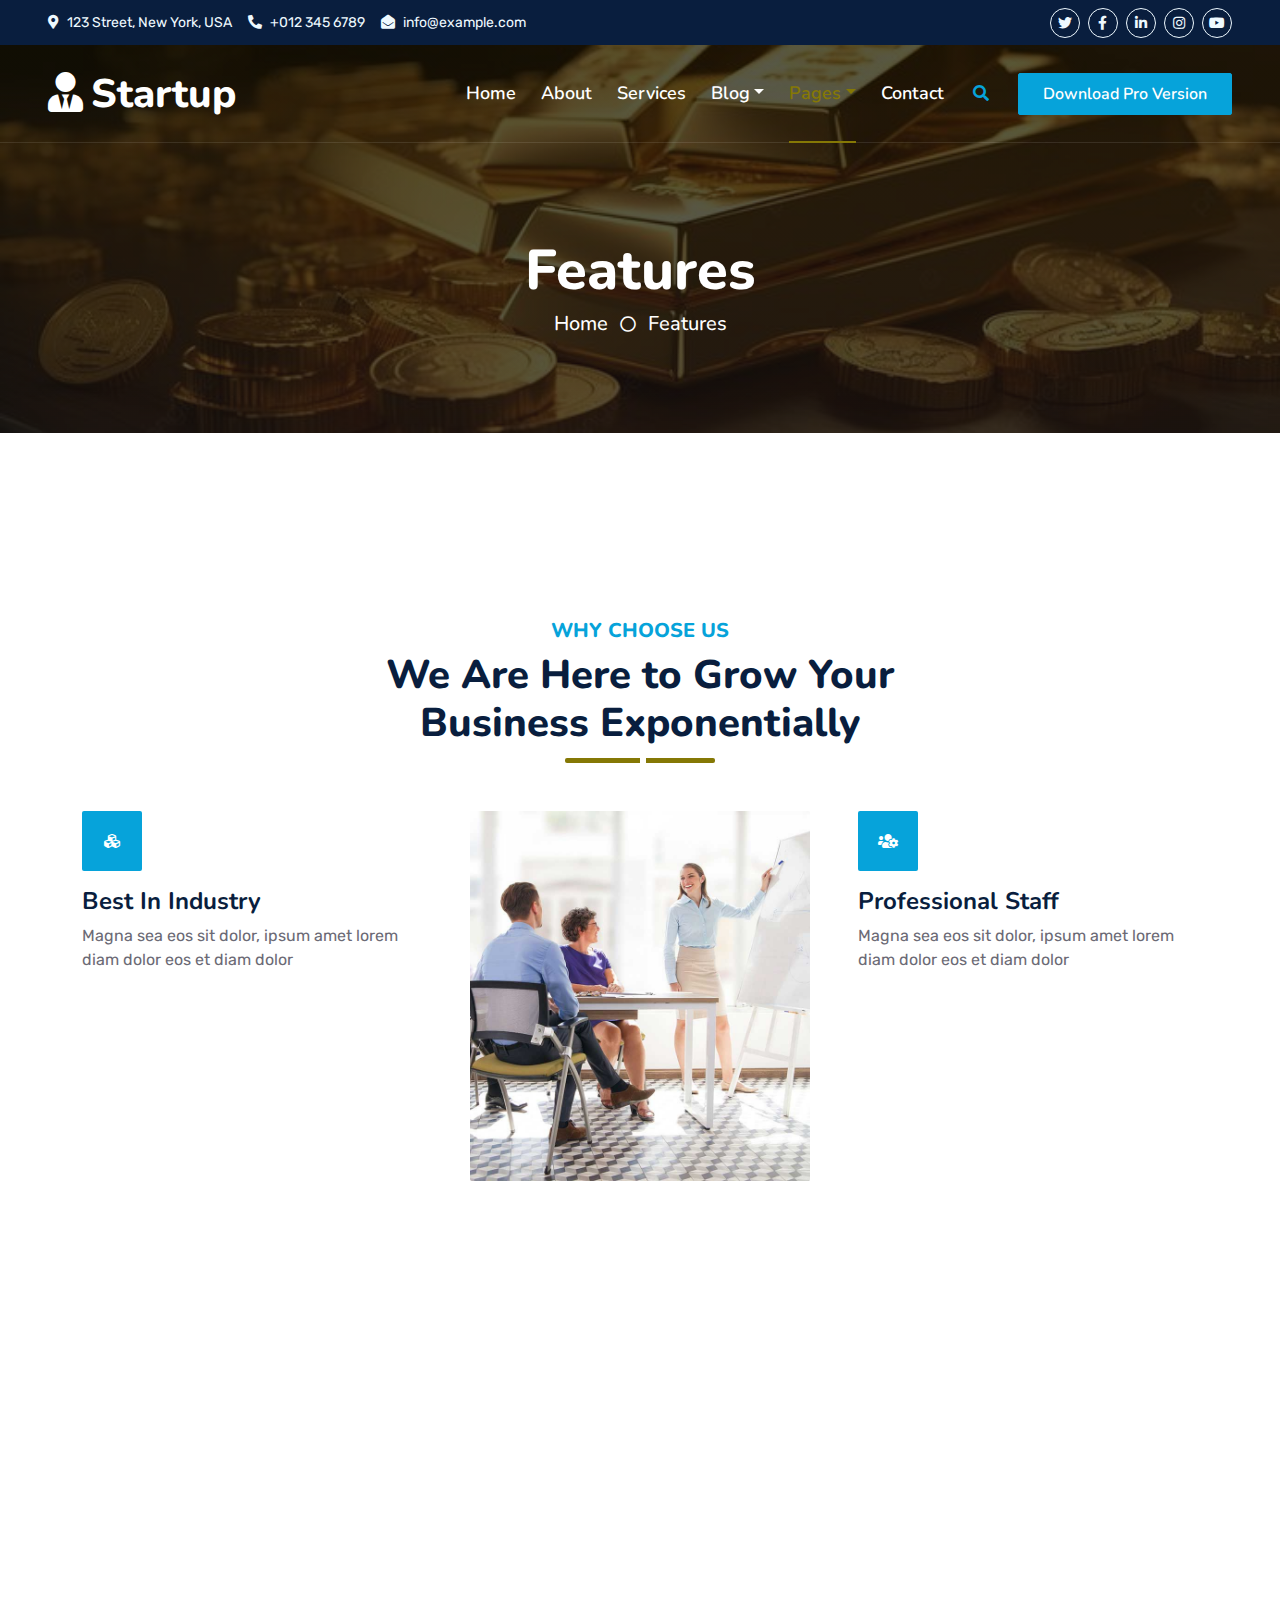
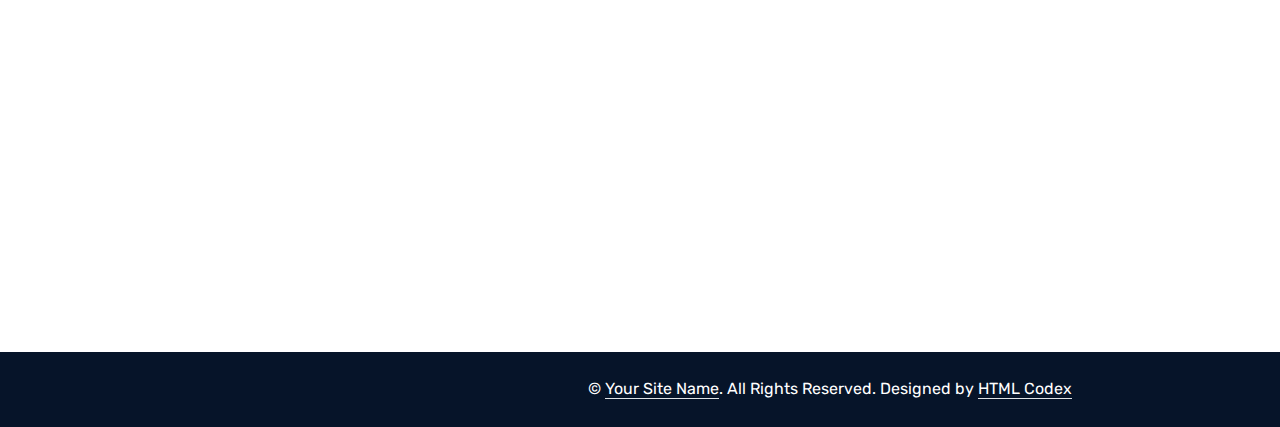
<file: feature.html>
<!DOCTYPE html>
<html lang="en">

<head>
    <meta charset="utf-8">
    <title>Startup - Startup Website Template</title>
    <meta content="width=device-width, initial-scale=1.0" name="viewport">
    <meta content="Free HTML Templates" name="keywords">
    <meta content="Free HTML Templates" name="description">

    <!-- Favicon -->
    <link href="img/favicon.ico" rel="icon">

    <!-- Google Web Fonts -->
    <link rel="preconnect" href="https://fonts.googleapis.com">
    <link rel="preconnect" href="https://fonts.gstatic.com" crossorigin>
    <link href="https://fonts.googleapis.com/css2?family=Nunito:wght@400;600;700;800&family=Rubik:wght@400;500;600;700&display=swap" rel="stylesheet">

    <!-- Icon Font Stylesheet -->
    <link href="https://cdnjs.cloudflare.com/ajax/libs/font-awesome/5.10.0/css/all.min.css" rel="stylesheet">
    <link href="https://cdn.jsdelivr.net/npm/bootstrap-icons@1.4.1/font/bootstrap-icons.css" rel="stylesheet">

    <!-- Libraries Stylesheet -->
    <link href="lib/owlcarousel/assets/owl.carousel.min.css" rel="stylesheet">
    <link href="lib/animate/animate.min.css" rel="stylesheet">

    <!-- Customized Bootstrap Stylesheet -->
    <link href="css/bootstrap.min.css" rel="stylesheet">

    <!-- Template Stylesheet -->
    <link href="css/style.css" rel="stylesheet">
</head>

<body>
    <!-- Spinner Start -->
    <div id="spinner" class="show bg-white position-fixed translate-middle w-100 vh-100 top-50 start-50 d-flex align-items-center justify-content-center">
        <div class="spinner"></div>
    </div>
    <!-- Spinner End -->


    <!-- Topbar Start -->
    <div class="container-fluid bg-dark px-5 d-none d-lg-block">
        <div class="row gx-0">
            <div class="col-lg-8 text-center text-lg-start mb-2 mb-lg-0">
                <div class="d-inline-flex align-items-center" style="height: 45px;">
                    <small class="me-3 text-light"><i class="fa fa-map-marker-alt me-2"></i>123 Street, New York, USA</small>
                    <small class="me-3 text-light"><i class="fa fa-phone-alt me-2"></i>+012 345 6789</small>
                    <small class="text-light"><i class="fa fa-envelope-open me-2"></i>info@example.com</small>
                </div>
            </div>
            <div class="col-lg-4 text-center text-lg-end">
                <div class="d-inline-flex align-items-center" style="height: 45px;">
                    <a class="btn btn-sm btn-outline-light btn-sm-square rounded-circle me-2" href=""><i class="fab fa-twitter fw-normal"></i></a>
                    <a class="btn btn-sm btn-outline-light btn-sm-square rounded-circle me-2" href=""><i class="fab fa-facebook-f fw-normal"></i></a>
                    <a class="btn btn-sm btn-outline-light btn-sm-square rounded-circle me-2" href=""><i class="fab fa-linkedin-in fw-normal"></i></a>
                    <a class="btn btn-sm btn-outline-light btn-sm-square rounded-circle me-2" href=""><i class="fab fa-instagram fw-normal"></i></a>
                    <a class="btn btn-sm btn-outline-light btn-sm-square rounded-circle" href=""><i class="fab fa-youtube fw-normal"></i></a>
                </div>
            </div>
        </div>
    </div>
    <!-- Topbar End -->


    <!-- Navbar Start -->
    <div class="container-fluid position-relative p-0">
        <nav class="navbar navbar-expand-lg navbar-dark px-5 py-3 py-lg-0">
            <a href="index.html" class="navbar-brand p-0">
                <h1 class="m-0"><i class="fa fa-user-tie me-2"></i>Startup</h1>
            </a>
            <button class="navbar-toggler" type="button" data-bs-toggle="collapse" data-bs-target="#navbarCollapse">
                <span class="fa fa-bars"></span>
            </button>
            <div class="collapse navbar-collapse" id="navbarCollapse">
                <div class="navbar-nav ms-auto py-0">
                    <a href="index.html" class="nav-item nav-link">Home</a>
                    <a href="about.html" class="nav-item nav-link">About</a>
                    <a href="service.html" class="nav-item nav-link">Services</a>
                    <div class="nav-item dropdown">
                        <a href="#" class="nav-link dropdown-toggle" data-bs-toggle="dropdown">Blog</a>
                        <div class="dropdown-menu m-0">
                            <a href="blog.html" class="dropdown-item">Blog Grid</a>
                            <a href="detail.html" class="dropdown-item">Blog Detail</a>
                        </div>
                    </div>
                    <div class="nav-item dropdown">
                        <a href="#" class="nav-link dropdown-toggle active" data-bs-toggle="dropdown">Pages</a>
                        <div class="dropdown-menu m-0">
                            <a href="price.html" class="dropdown-item">Pricing Plan</a>
                            <a href="feature.html" class="dropdown-item active">Our features</a>
                            <a href="team.html" class="dropdown-item">Team Members</a>
                            <a href="testimonial.html" class="dropdown-item">Testimonial</a>
                            <a href="quote.html" class="dropdown-item">Free Quote</a>
                        </div>
                    </div>
                    <a href="contact.html" class="nav-item nav-link">Contact</a>
                </div>
                <butaton type="button" class="btn text-primary ms-3" data-bs-toggle="modal" data-bs-target="#searchModal"><i class="fa fa-search"></i></butaton>
                <a href="https://htmlcodex.com/startup-company-website-template" class="btn btn-primary py-2 px-4 ms-3">Download Pro Version</a>
            </div>
        </nav>

        <div class="container-fluid bg-primary py-5 bg-header" style="margin-bottom: 90px;">
            <div class="row py-5">
                <div class="col-12 pt-lg-5 mt-lg-5 text-center">
                    <h1 class="display-4 text-white animated zoomIn">Features</h1>
                    <a href="" class="h5 text-white">Home</a>
                    <i class="far fa-circle text-white px-2"></i>
                    <a href="" class="h5 text-white">Features</a>
                </div>
            </div>
        </div>
    </div>
    <!-- Navbar End -->


    <!-- Full Screen Search Start -->
    <div class="modal fade" id="searchModal" tabindex="-1">
        <div class="modal-dialog modal-fullscreen">
            <div class="modal-content" style="background: rgba(9, 30, 62, .7);">
                <div class="modal-header border-0">
                    <button type="button" class="btn bg-white btn-close" data-bs-dismiss="modal" aria-label="Close"></button>
                </div>
                <div class="modal-body d-flex align-items-center justify-content-center">
                    <div class="input-group" style="max-width: 600px;">
                        <input type="text" class="form-control bg-transparent border-primary p-3" placeholder="Type search keyword">
                        <button class="btn btn-primary px-4"><i class="bi bi-search"></i></button>
                    </div>
                </div>
            </div>
        </div>
    </div>
    <!-- Full Screen Search End -->


    <!-- Features Start -->
    <div class="container-fluid py-5 wow fadeInUp" data-wow-delay="0.1s">
        <div class="container py-5">
            <div class="section-title text-center position-relative pb-3 mb-5 mx-auto" style="max-width: 600px;">
                <h5 class="fw-bold text-primary text-uppercase">Why Choose Us</h5>
                <h1 class="mb-0">We Are Here to Grow Your Business Exponentially</h1>
            </div>
            <div class="row g-5">
                <div class="col-lg-4">
                    <div class="row g-5">
                        <div class="col-12 wow zoomIn" data-wow-delay="0.2s">
                            <div class="bg-primary rounded d-flex align-items-center justify-content-center mb-3" style="width: 60px; height: 60px;">
                                <i class="fa fa-cubes text-white"></i>
                            </div>
                            <h4>Best In Industry</h4>
                            <p class="mb-0">Magna sea eos sit dolor, ipsum amet lorem diam dolor eos et diam dolor</p>
                        </div>
                        <div class="col-12 wow zoomIn" data-wow-delay="0.6s">
                            <div class="bg-primary rounded d-flex align-items-center justify-content-center mb-3" style="width: 60px; height: 60px;">
                                <i class="fa fa-award text-white"></i>
                            </div>
                            <h4>Award Winning</h4>
                            <p class="mb-0">Magna sea eos sit dolor, ipsum amet lorem diam dolor eos et diam dolor</p>
                        </div>
                    </div>
                </div>
                <div class="col-lg-4  wow zoomIn" data-wow-delay="0.9s" style="min-height: 350px;">
                    <div class="position-relative h-100">
                        <img class="position-absolute w-100 h-100 rounded wow zoomIn" data-wow-delay="0.1s" src="img/feature.jpg" style="object-fit: cover;">
                    </div>
                </div>
                <div class="col-lg-4">
                    <div class="row g-5">
                        <div class="col-12 wow zoomIn" data-wow-delay="0.4s">
                            <div class="bg-primary rounded d-flex align-items-center justify-content-center mb-3" style="width: 60px; height: 60px;">
                                <i class="fa fa-users-cog text-white"></i>
                            </div>
                            <h4>Professional Staff</h4>
                            <p class="mb-0">Magna sea eos sit dolor, ipsum amet lorem diam dolor eos et diam dolor</p>
                        </div>
                        <div class="col-12 wow zoomIn" data-wow-delay="0.8s">
                            <div class="bg-primary rounded d-flex align-items-center justify-content-center mb-3" style="width: 60px; height: 60px;">
                                <i class="fa fa-phone-alt text-white"></i>
                            </div>
                            <h4>24/7 Support</h4>
                            <p class="mb-0">Magna sea eos sit dolor, ipsum amet lorem diam dolor eos et diam dolor</p>
                        </div>
                    </div>
                </div>
            </div>
        </div>
    </div>
    <!-- Features Start -->


    <!-- Vendor Start -->
    <div class="container-fluid py-5 wow fadeInUp" data-wow-delay="0.1s">
        <div class="container py-5 mb-5">
            <div class="bg-white">
                <div class="owl-carousel vendor-carousel">
                    <img src="img/vendor-1.jpg" alt="">
                    <img src="img/vendor-2.jpg" alt="">
                    <img src="img/vendor-3.jpg" alt="">
                    <img src="img/vendor-4.jpg" alt="">
                    <img src="img/vendor-5.jpg" alt="">
                    <img src="img/vendor-6.jpg" alt="">
                    <img src="img/vendor-7.jpg" alt="">
                    <img src="img/vendor-8.jpg" alt="">
                    <img src="img/vendor-9.jpg" alt="">
                </div>
            </div>
        </div>
    </div>
    <!-- Vendor End -->
    

    <!-- Footer Start -->
    <div class="container-fluid bg-dark text-light mt-5 wow fadeInUp" data-wow-delay="0.1s">
        <div class="container">
            <div class="row gx-5">
                <div class="col-lg-4 col-md-6 footer-about">
                    <div class="d-flex flex-column align-items-center justify-content-center text-center h-100 bg-primary p-4">
                        <a href="index.html" class="navbar-brand">
                            <h1 class="m-0 text-white"><i class="fa fa-user-tie me-2"></i>Startup</h1>
                        </a>
                        <p class="mt-3 mb-4">Lorem diam sit erat dolor elitr et, diam lorem justo amet clita stet eos sit. Elitr dolor duo lorem, elitr clita ipsum sea. Diam amet erat lorem stet eos. Diam amet et kasd eos duo.</p>
                        <form action="">
                            <div class="input-group">
                                <input type="text" class="form-control border-white p-3" placeholder="Your Email">
                                <button class="btn btn-dark">Sign Up</button>
                            </div>
                        </form>
                    </div>
                </div>
                <div class="col-lg-8 col-md-6">
                    <div class="row gx-5">
                        <div class="col-lg-4 col-md-12 pt-5 mb-5">
                            <div class="section-title section-title-sm position-relative pb-3 mb-4">
                                <h3 class="text-light mb-0">Get In Touch</h3>
                            </div>
                            <div class="d-flex mb-2">
                                <i class="bi bi-geo-alt text-primary me-2"></i>
                                <p class="mb-0">123 Street, New York, USA</p>
                            </div>
                            <div class="d-flex mb-2">
                                <i class="bi bi-envelope-open text-primary me-2"></i>
                                <p class="mb-0">info@example.com</p>
                            </div>
                            <div class="d-flex mb-2">
                                <i class="bi bi-telephone text-primary me-2"></i>
                                <p class="mb-0">+012 345 67890</p>
                            </div>
                            <div class="d-flex mt-4">
                                <a class="btn btn-primary btn-square me-2" href="#"><i class="fab fa-twitter fw-normal"></i></a>
                                <a class="btn btn-primary btn-square me-2" href="#"><i class="fab fa-facebook-f fw-normal"></i></a>
                                <a class="btn btn-primary btn-square me-2" href="#"><i class="fab fa-linkedin-in fw-normal"></i></a>
                                <a class="btn btn-primary btn-square" href="#"><i class="fab fa-instagram fw-normal"></i></a>
                            </div>
                        </div>
                        <div class="col-lg-4 col-md-12 pt-0 pt-lg-5 mb-5">
                            <div class="section-title section-title-sm position-relative pb-3 mb-4">
                                <h3 class="text-light mb-0">Quick Links</h3>
                            </div>
                            <div class="link-animated d-flex flex-column justify-content-start">
                                <a class="text-light mb-2" href="#"><i class="bi bi-arrow-right text-primary me-2"></i>Home</a>
                                <a class="text-light mb-2" href="#"><i class="bi bi-arrow-right text-primary me-2"></i>About Us</a>
                                <a class="text-light mb-2" href="#"><i class="bi bi-arrow-right text-primary me-2"></i>Our Services</a>
                                <a class="text-light mb-2" href="#"><i class="bi bi-arrow-right text-primary me-2"></i>Meet The Team</a>
                                <a class="text-light mb-2" href="#"><i class="bi bi-arrow-right text-primary me-2"></i>Latest Blog</a>
                                <a class="text-light" href="#"><i class="bi bi-arrow-right text-primary me-2"></i>Contact Us</a>
                            </div>
                        </div>
                        <div class="col-lg-4 col-md-12 pt-0 pt-lg-5 mb-5">
                            <div class="section-title section-title-sm position-relative pb-3 mb-4">
                                <h3 class="text-light mb-0">Popular Links</h3>
                            </div>
                            <div class="link-animated d-flex flex-column justify-content-start">
                                <a class="text-light mb-2" href="#"><i class="bi bi-arrow-right text-primary me-2"></i>Home</a>
                                <a class="text-light mb-2" href="#"><i class="bi bi-arrow-right text-primary me-2"></i>About Us</a>
                                <a class="text-light mb-2" href="#"><i class="bi bi-arrow-right text-primary me-2"></i>Our Services</a>
                                <a class="text-light mb-2" href="#"><i class="bi bi-arrow-right text-primary me-2"></i>Meet The Team</a>
                                <a class="text-light mb-2" href="#"><i class="bi bi-arrow-right text-primary me-2"></i>Latest Blog</a>
                                <a class="text-light" href="#"><i class="bi bi-arrow-right text-primary me-2"></i>Contact Us</a>
                            </div>
                        </div>
                    </div>
                </div>
            </div>
        </div>
    </div>
    <div class="container-fluid text-white" style="background: #061429;">
        <div class="container text-center">
            <div class="row justify-content-end">
                <div class="col-lg-8 col-md-6">
                    <div class="d-flex align-items-center justify-content-center" style="height: 75px;">
                        <p class="mb-0">&copy; <a class="text-white border-bottom" href="#">Your Site Name</a>. All Rights Reserved. 
						
						<!--/*** This template is free as long as you keep the footer author’s credit link/attribution link/backlink. If you'd like to use the template without the footer author’s credit link/attribution link/backlink, you can purchase the Credit Removal License from "https://htmlcodex.com/credit-removal". Thank you for your support. ***/-->
						Designed by <a class="text-white border-bottom" href="https://htmlcodex.com">HTML Codex</a></p>
                    </div>
                </div>
            </div>
        </div>
    </div>
    <!-- Footer End -->


    <!-- Back to Top -->
    <a href="#" class="btn btn-lg btn-primary btn-lg-square rounded back-to-top"><i class="bi bi-arrow-up"></i></a>


    <!-- JavaScript Libraries -->
    <script src="https://code.jquery.com/jquery-3.4.1.min.js"></script>
    <script src="https://cdn.jsdelivr.net/npm/bootstrap@5.0.0/dist/js/bootstrap.bundle.min.js"></script>
    <script src="lib/wow/wow.min.js"></script>
    <script src="lib/easing/easing.min.js"></script>
    <script src="lib/waypoints/waypoints.min.js"></script>
    <script src="lib/counterup/counterup.min.js"></script>
    <script src="lib/owlcarousel/owl.carousel.min.js"></script>

    <!-- Template Javascript -->
    <script src="js/main.js"></script>
</body>

</html>
</file>
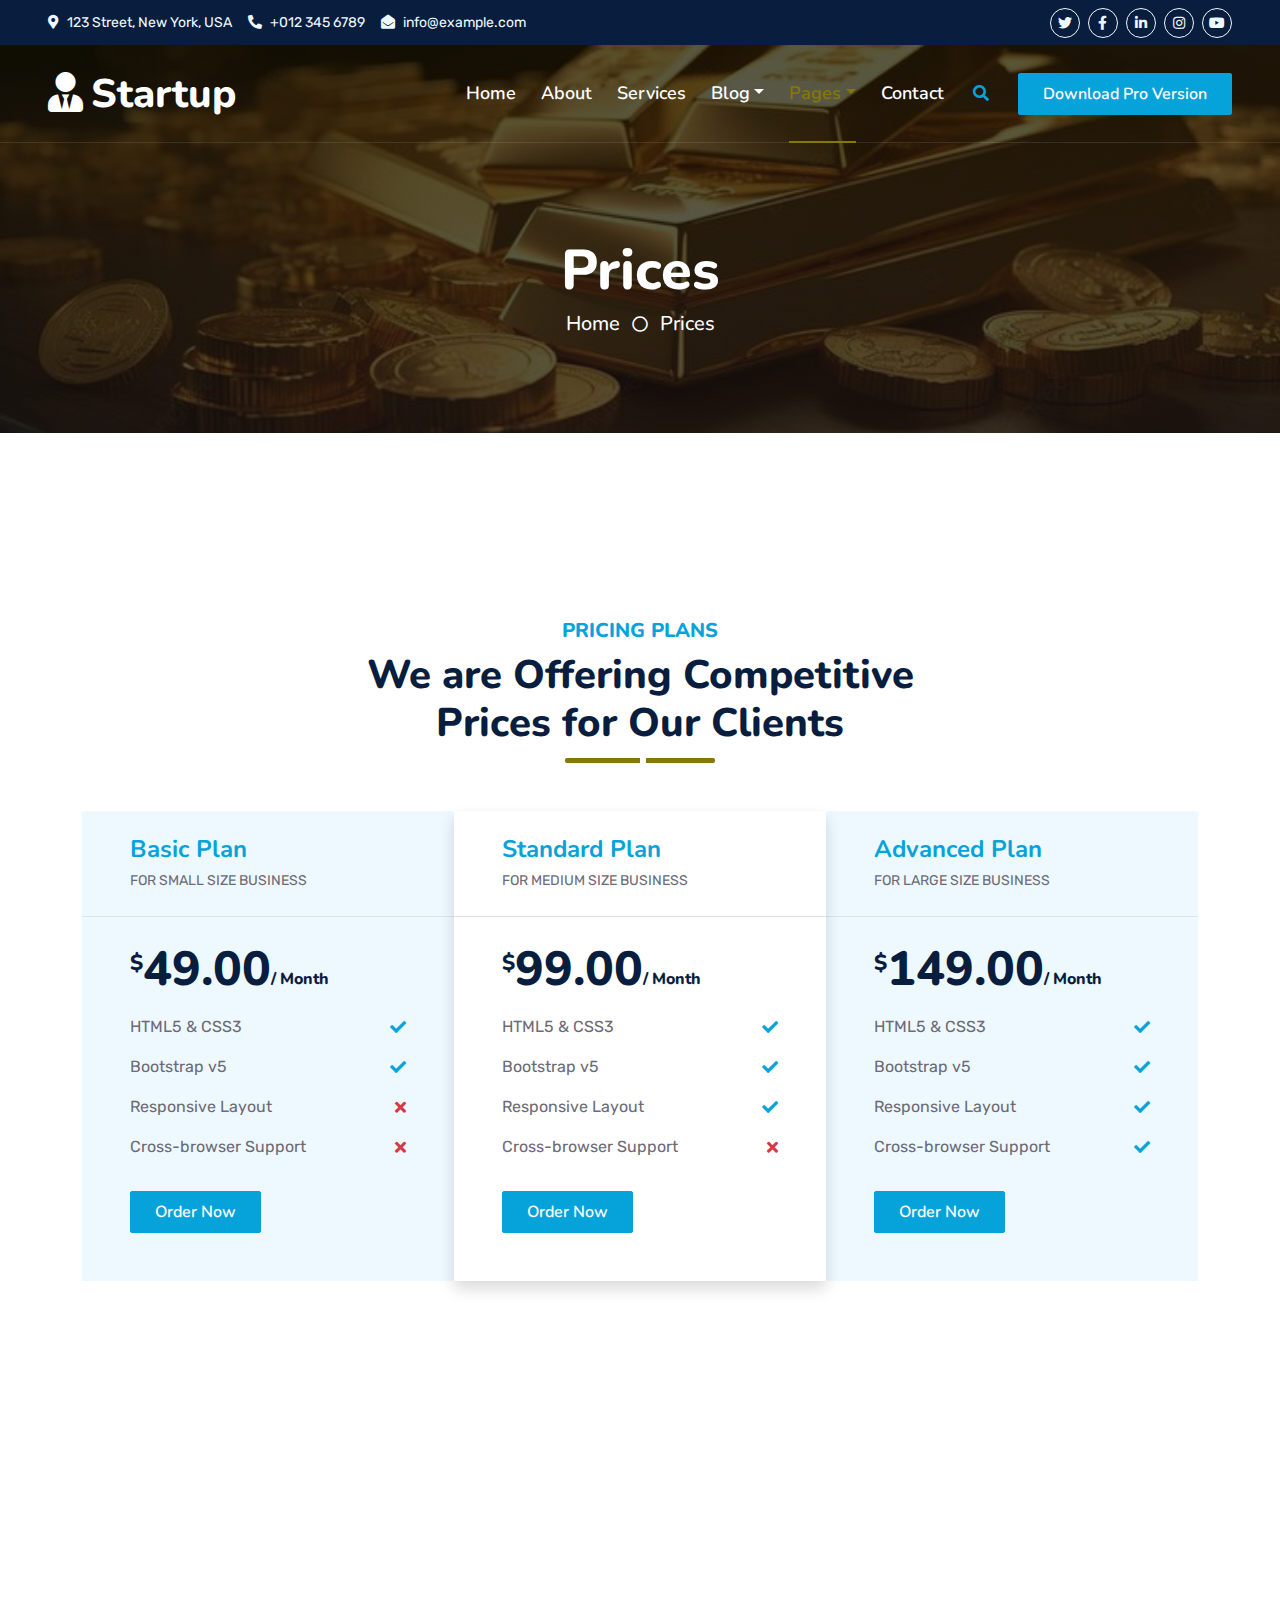
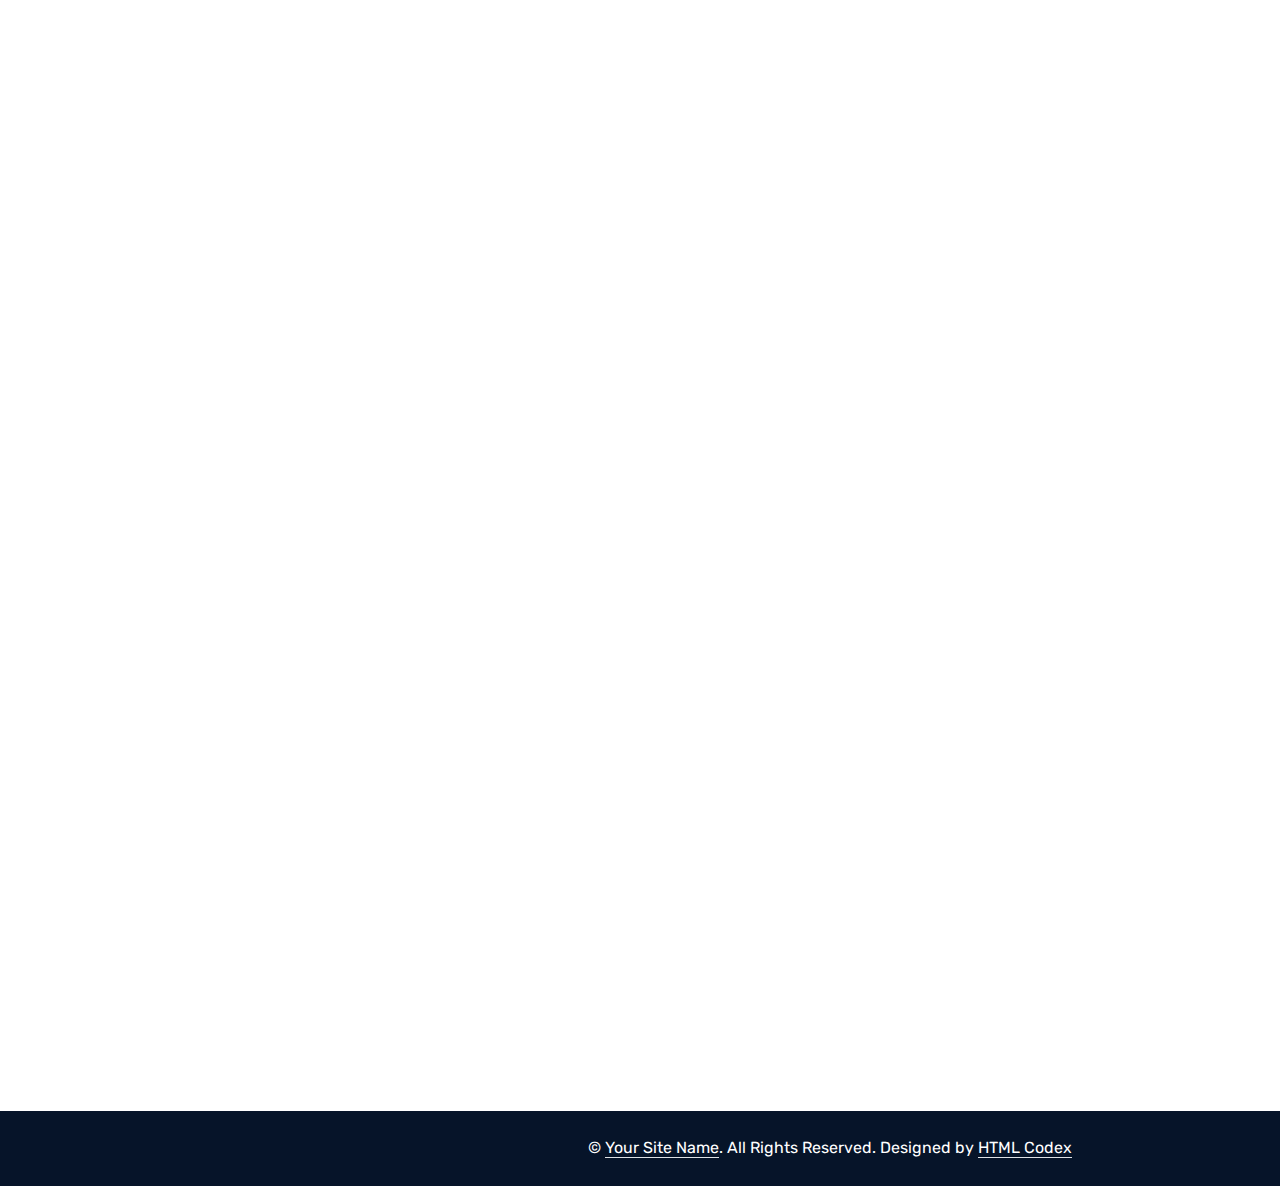
<file: price.html>
<!DOCTYPE html>
<html lang="en">

<head>
    <meta charset="utf-8">
    <title>Startup - Startup Website Template</title>
    <meta content="width=device-width, initial-scale=1.0" name="viewport">
    <meta content="Free HTML Templates" name="keywords">
    <meta content="Free HTML Templates" name="description">

    <!-- Favicon -->
    <link href="img/favicon.ico" rel="icon">

    <!-- Google Web Fonts -->
    <link rel="preconnect" href="https://fonts.googleapis.com">
    <link rel="preconnect" href="https://fonts.gstatic.com" crossorigin>
    <link href="https://fonts.googleapis.com/css2?family=Nunito:wght@400;600;700;800&family=Rubik:wght@400;500;600;700&display=swap" rel="stylesheet">

    <!-- Icon Font Stylesheet -->
    <link href="https://cdnjs.cloudflare.com/ajax/libs/font-awesome/5.10.0/css/all.min.css" rel="stylesheet">
    <link href="https://cdn.jsdelivr.net/npm/bootstrap-icons@1.4.1/font/bootstrap-icons.css" rel="stylesheet">

    <!-- Libraries Stylesheet -->
    <link href="lib/owlcarousel/assets/owl.carousel.min.css" rel="stylesheet">
    <link href="lib/animate/animate.min.css" rel="stylesheet">

    <!-- Customized Bootstrap Stylesheet -->
    <link href="css/bootstrap.min.css" rel="stylesheet">

    <!-- Template Stylesheet -->
    <link href="css/style.css" rel="stylesheet">
</head>

<body>
    <!-- Spinner Start -->
    <div id="spinner" class="show bg-white position-fixed translate-middle w-100 vh-100 top-50 start-50 d-flex align-items-center justify-content-center">
        <div class="spinner"></div>
    </div>
    <!-- Spinner End -->


    <!-- Topbar Start -->
    <div class="container-fluid bg-dark px-5 d-none d-lg-block">
        <div class="row gx-0">
            <div class="col-lg-8 text-center text-lg-start mb-2 mb-lg-0">
                <div class="d-inline-flex align-items-center" style="height: 45px;">
                    <small class="me-3 text-light"><i class="fa fa-map-marker-alt me-2"></i>123 Street, New York, USA</small>
                    <small class="me-3 text-light"><i class="fa fa-phone-alt me-2"></i>+012 345 6789</small>
                    <small class="text-light"><i class="fa fa-envelope-open me-2"></i>info@example.com</small>
                </div>
            </div>
            <div class="col-lg-4 text-center text-lg-end">
                <div class="d-inline-flex align-items-center" style="height: 45px;">
                    <a class="btn btn-sm btn-outline-light btn-sm-square rounded-circle me-2" href=""><i class="fab fa-twitter fw-normal"></i></a>
                    <a class="btn btn-sm btn-outline-light btn-sm-square rounded-circle me-2" href=""><i class="fab fa-facebook-f fw-normal"></i></a>
                    <a class="btn btn-sm btn-outline-light btn-sm-square rounded-circle me-2" href=""><i class="fab fa-linkedin-in fw-normal"></i></a>
                    <a class="btn btn-sm btn-outline-light btn-sm-square rounded-circle me-2" href=""><i class="fab fa-instagram fw-normal"></i></a>
                    <a class="btn btn-sm btn-outline-light btn-sm-square rounded-circle" href=""><i class="fab fa-youtube fw-normal"></i></a>
                </div>
            </div>
        </div>
    </div>
    <!-- Topbar End -->


    <!-- Navbar Start -->
    <div class="container-fluid position-relative p-0">
        <nav class="navbar navbar-expand-lg navbar-dark px-5 py-3 py-lg-0">
            <a href="index.html" class="navbar-brand p-0">
                <h1 class="m-0"><i class="fa fa-user-tie me-2"></i>Startup</h1>
            </a>
            <button class="navbar-toggler" type="button" data-bs-toggle="collapse" data-bs-target="#navbarCollapse">
                <span class="fa fa-bars"></span>
            </button>
            <div class="collapse navbar-collapse" id="navbarCollapse">
                <div class="navbar-nav ms-auto py-0">
                    <a href="index.html" class="nav-item nav-link">Home</a>
                    <a href="about.html" class="nav-item nav-link">About</a>
                    <a href="service.html" class="nav-item nav-link">Services</a>
                    <div class="nav-item dropdown">
                        <a href="#" class="nav-link dropdown-toggle" data-bs-toggle="dropdown">Blog</a>
                        <div class="dropdown-menu m-0">
                            <a href="blog.html" class="dropdown-item">Blog Grid</a>
                            <a href="detail.html" class="dropdown-item">Blog Detail</a>
                        </div>
                    </div>
                    <div class="nav-item dropdown">
                        <a href="#" class="nav-link dropdown-toggle active" data-bs-toggle="dropdown">Pages</a>
                        <div class="dropdown-menu m-0">
                            <a href="price.html" class="dropdown-item active">Pricing Plan</a>
                            <a href="feature.html" class="dropdown-item">Our features</a>
                            <a href="team.html" class="dropdown-item">Team Members</a>
                            <a href="testimonial.html" class="dropdown-item">Testimonial</a>
                            <a href="quote.html" class="dropdown-item">Free Quote</a>
                        </div>
                    </div>
                    <a href="contact.html" class="nav-item nav-link">Contact</a>
                </div>
                <butaton type="button" class="btn text-primary ms-3" data-bs-toggle="modal" data-bs-target="#searchModal"><i class="fa fa-search"></i></butaton>
                <a href="https://htmlcodex.com/startup-company-website-template" class="btn btn-primary py-2 px-4 ms-3">Download Pro Version</a>
            </div>
        </nav>

        <div class="container-fluid bg-primary py-5 bg-header" style="margin-bottom: 90px;">
            <div class="row py-5">
                <div class="col-12 pt-lg-5 mt-lg-5 text-center">
                    <h1 class="display-4 text-white animated zoomIn">Prices</h1>
                    <a href="" class="h5 text-white">Home</a>
                    <i class="far fa-circle text-white px-2"></i>
                    <a href="" class="h5 text-white">Prices</a>
                </div>
            </div>
        </div>
    </div>
    <!-- Navbar End -->


    <!-- Full Screen Search Start -->
    <div class="modal fade" id="searchModal" tabindex="-1">
        <div class="modal-dialog modal-fullscreen">
            <div class="modal-content" style="background: rgba(9, 30, 62, .7);">
                <div class="modal-header border-0">
                    <button type="button" class="btn bg-white btn-close" data-bs-dismiss="modal" aria-label="Close"></button>
                </div>
                <div class="modal-body d-flex align-items-center justify-content-center">
                    <div class="input-group" style="max-width: 600px;">
                        <input type="text" class="form-control bg-transparent border-primary p-3" placeholder="Type search keyword">
                        <button class="btn btn-primary px-4"><i class="bi bi-search"></i></button>
                    </div>
                </div>
            </div>
        </div>
    </div>
    <!-- Full Screen Search End -->


    <!-- Pricing Plan Start -->
    <div class="container-fluid py-5 wow fadeInUp" data-wow-delay="0.1s">
        <div class="container py-5">
            <div class="section-title text-center position-relative pb-3 mb-5 mx-auto" style="max-width: 600px;">
                <h5 class="fw-bold text-primary text-uppercase">Pricing Plans</h5>
                <h1 class="mb-0">We are Offering Competitive Prices for Our Clients</h1>
            </div>
            <div class="row g-0">
                <div class="col-lg-4 wow slideInUp" data-wow-delay="0.6s">
                    <div class="bg-light rounded">
                        <div class="border-bottom py-4 px-5 mb-4">
                            <h4 class="text-primary mb-1">Basic Plan</h4>
                            <small class="text-uppercase">For Small Size Business</small>
                        </div>
                        <div class="p-5 pt-0">
                            <h1 class="display-5 mb-3">
                                <small class="align-top" style="font-size: 22px; line-height: 45px;">$</small>49.00<small
                                    class="align-bottom" style="font-size: 16px; line-height: 40px;">/ Month</small>
                            </h1>
                            <div class="d-flex justify-content-between mb-3"><span>HTML5 & CSS3</span><i class="fa fa-check text-primary pt-1"></i></div>
                            <div class="d-flex justify-content-between mb-3"><span>Bootstrap v5</span><i class="fa fa-check text-primary pt-1"></i></div>
                            <div class="d-flex justify-content-between mb-3"><span>Responsive Layout</span><i class="fa fa-times text-danger pt-1"></i></div>
                            <div class="d-flex justify-content-between mb-2"><span>Cross-browser Support</span><i class="fa fa-times text-danger pt-1"></i></div>
                            <a href="" class="btn btn-primary py-2 px-4 mt-4">Order Now</a>
                        </div>
                    </div>
                </div>
                <div class="col-lg-4 wow slideInUp" data-wow-delay="0.3s">
                    <div class="bg-white rounded shadow position-relative" style="z-index: 1;">
                        <div class="border-bottom py-4 px-5 mb-4">
                            <h4 class="text-primary mb-1">Standard Plan</h4>
                            <small class="text-uppercase">For Medium Size Business</small>
                        </div>
                        <div class="p-5 pt-0">
                            <h1 class="display-5 mb-3">
                                <small class="align-top" style="font-size: 22px; line-height: 45px;">$</small>99.00<small
                                    class="align-bottom" style="font-size: 16px; line-height: 40px;">/ Month</small>
                            </h1>
                            <div class="d-flex justify-content-between mb-3"><span>HTML5 & CSS3</span><i class="fa fa-check text-primary pt-1"></i></div>
                            <div class="d-flex justify-content-between mb-3"><span>Bootstrap v5</span><i class="fa fa-check text-primary pt-1"></i></div>
                            <div class="d-flex justify-content-between mb-3"><span>Responsive Layout</span><i class="fa fa-check text-primary pt-1"></i></div>
                            <div class="d-flex justify-content-between mb-2"><span>Cross-browser Support</span><i class="fa fa-times text-danger pt-1"></i></div>
                            <a href="" class="btn btn-primary py-2 px-4 mt-4">Order Now</a>
                        </div>
                    </div>
                </div>
                <div class="col-lg-4 wow slideInUp" data-wow-delay="0.9s">
                    <div class="bg-light rounded">
                        <div class="border-bottom py-4 px-5 mb-4">
                            <h4 class="text-primary mb-1">Advanced Plan</h4>
                            <small class="text-uppercase">For Large Size Business</small>
                        </div>
                        <div class="p-5 pt-0">
                            <h1 class="display-5 mb-3">
                                <small class="align-top" style="font-size: 22px; line-height: 45px;">$</small>149.00<small
                                    class="align-bottom" style="font-size: 16px; line-height: 40px;">/ Month</small>
                            </h1>
                            <div class="d-flex justify-content-between mb-3"><span>HTML5 & CSS3</span><i class="fa fa-check text-primary pt-1"></i></div>
                            <div class="d-flex justify-content-between mb-3"><span>Bootstrap v5</span><i class="fa fa-check text-primary pt-1"></i></div>
                            <div class="d-flex justify-content-between mb-3"><span>Responsive Layout</span><i class="fa fa-check text-primary pt-1"></i></div>
                            <div class="d-flex justify-content-between mb-2"><span>Cross-browser Support</span><i class="fa fa-check text-primary pt-1"></i></div>
                            <a href="" class="btn btn-primary py-2 px-4 mt-4">Order Now</a>
                        </div>
                    </div>
                </div>
            </div>
        </div>
    </div>
    <!-- Pricing Plan End -->


    <!-- Quote Start -->
    <div class="container-fluid py-5 wow fadeInUp" data-wow-delay="0.1s">
        <div class="container py-5">
            <div class="row g-5">
                <div class="col-lg-7">
                    <div class="section-title position-relative pb-3 mb-5">
                        <h5 class="fw-bold text-primary text-uppercase">Request A Quote</h5>
                        <h1 class="mb-0">Need A Free Quote? Please Feel Free to Contact Us</h1>
                    </div>
                    <div class="row gx-3">
                        <div class="col-sm-6 wow zoomIn" data-wow-delay="0.2s">
                            <h5 class="mb-4"><i class="fa fa-reply text-primary me-3"></i>Reply within 24 hours</h5>
                        </div>
                        <div class="col-sm-6 wow zoomIn" data-wow-delay="0.4s">
                            <h5 class="mb-4"><i class="fa fa-phone-alt text-primary me-3"></i>24 hrs telephone support</h5>
                        </div>
                    </div>
                    <p class="mb-4">Eirmod sed tempor lorem ut dolores. Aliquyam sit sadipscing kasd ipsum. Dolor ea et dolore et at sea ea at dolor, justo ipsum duo rebum sea invidunt voluptua. Eos vero eos vero ea et dolore eirmod et. Dolores diam duo invidunt lorem. Elitr ut dolores magna sit. Sea dolore sanctus sed et. Takimata takimata sanctus sed.</p>
                    <div class="d-flex align-items-center mt-2 wow zoomIn" data-wow-delay="0.6s">
                        <div class="bg-primary d-flex align-items-center justify-content-center rounded" style="width: 60px; height: 60px;">
                            <i class="fa fa-phone-alt text-white"></i>
                        </div>
                        <div class="ps-4">
                            <h5 class="mb-2">Call to ask any question</h5>
                            <h4 class="text-primary mb-0">+012 345 6789</h4>
                        </div>
                    </div>
                </div>
                <div class="col-lg-5">
                    <div class="bg-primary rounded h-100 d-flex align-items-center p-5 wow zoomIn" data-wow-delay="0.9s">
                        <form>
                            <div class="row g-3">
                                <div class="col-xl-12">
                                    <input type="text" class="form-control bg-light border-0" placeholder="Your Name" style="height: 55px;">
                                </div>
                                <div class="col-12">
                                    <input type="email" class="form-control bg-light border-0" placeholder="Your Email" style="height: 55px;">
                                </div>
                                <div class="col-12">
                                    <select class="form-select bg-light border-0" style="height: 55px;">
                                        <option selected>Select A Service</option>
                                        <option value="1">Service 1</option>
                                        <option value="2">Service 2</option>
                                        <option value="3">Service 3</option>
                                    </select>
                                </div>
                                <div class="col-12">
                                    <textarea class="form-control bg-light border-0" rows="3" placeholder="Message"></textarea>
                                </div>
                                <div class="col-12">
                                    <button class="btn btn-dark w-100 py-3" type="submit">Request A Quote</button>
                                </div>
                            </div>
                        </form>
                    </div>
                </div>
            </div>
        </div>
    </div>
    <!-- Quote End -->


    <!-- Vendor Start -->
    <div class="container-fluid py-5 wow fadeInUp" data-wow-delay="0.1s">
        <div class="container py-5 mb-5">
            <div class="bg-white">
                <div class="owl-carousel vendor-carousel">
                    <img src="img/vendor-1.jpg" alt="">
                    <img src="img/vendor-2.jpg" alt="">
                    <img src="img/vendor-3.jpg" alt="">
                    <img src="img/vendor-4.jpg" alt="">
                    <img src="img/vendor-5.jpg" alt="">
                    <img src="img/vendor-6.jpg" alt="">
                    <img src="img/vendor-7.jpg" alt="">
                    <img src="img/vendor-8.jpg" alt="">
                    <img src="img/vendor-9.jpg" alt="">
                </div>
            </div>
        </div>
    </div>
    <!-- Vendor End -->
    

    <!-- Footer Start -->
    <div class="container-fluid bg-dark text-light mt-5 wow fadeInUp" data-wow-delay="0.1s">
        <div class="container">
            <div class="row gx-5">
                <div class="col-lg-4 col-md-6 footer-about">
                    <div class="d-flex flex-column align-items-center justify-content-center text-center h-100 bg-primary p-4">
                        <a href="index.html" class="navbar-brand">
                            <h1 class="m-0 text-white"><i class="fa fa-user-tie me-2"></i>Startup</h1>
                        </a>
                        <p class="mt-3 mb-4">Lorem diam sit erat dolor elitr et, diam lorem justo amet clita stet eos sit. Elitr dolor duo lorem, elitr clita ipsum sea. Diam amet erat lorem stet eos. Diam amet et kasd eos duo.</p>
                        <form action="">
                            <div class="input-group">
                                <input type="text" class="form-control border-white p-3" placeholder="Your Email">
                                <button class="btn btn-dark">Sign Up</button>
                            </div>
                        </form>
                    </div>
                </div>
                <div class="col-lg-8 col-md-6">
                    <div class="row gx-5">
                        <div class="col-lg-4 col-md-12 pt-5 mb-5">
                            <div class="section-title section-title-sm position-relative pb-3 mb-4">
                                <h3 class="text-light mb-0">Get In Touch</h3>
                            </div>
                            <div class="d-flex mb-2">
                                <i class="bi bi-geo-alt text-primary me-2"></i>
                                <p class="mb-0">123 Street, New York, USA</p>
                            </div>
                            <div class="d-flex mb-2">
                                <i class="bi bi-envelope-open text-primary me-2"></i>
                                <p class="mb-0">info@example.com</p>
                            </div>
                            <div class="d-flex mb-2">
                                <i class="bi bi-telephone text-primary me-2"></i>
                                <p class="mb-0">+012 345 67890</p>
                            </div>
                            <div class="d-flex mt-4">
                                <a class="btn btn-primary btn-square me-2" href="#"><i class="fab fa-twitter fw-normal"></i></a>
                                <a class="btn btn-primary btn-square me-2" href="#"><i class="fab fa-facebook-f fw-normal"></i></a>
                                <a class="btn btn-primary btn-square me-2" href="#"><i class="fab fa-linkedin-in fw-normal"></i></a>
                                <a class="btn btn-primary btn-square" href="#"><i class="fab fa-instagram fw-normal"></i></a>
                            </div>
                        </div>
                        <div class="col-lg-4 col-md-12 pt-0 pt-lg-5 mb-5">
                            <div class="section-title section-title-sm position-relative pb-3 mb-4">
                                <h3 class="text-light mb-0">Quick Links</h3>
                            </div>
                            <div class="link-animated d-flex flex-column justify-content-start">
                                <a class="text-light mb-2" href="#"><i class="bi bi-arrow-right text-primary me-2"></i>Home</a>
                                <a class="text-light mb-2" href="#"><i class="bi bi-arrow-right text-primary me-2"></i>About Us</a>
                                <a class="text-light mb-2" href="#"><i class="bi bi-arrow-right text-primary me-2"></i>Our Services</a>
                                <a class="text-light mb-2" href="#"><i class="bi bi-arrow-right text-primary me-2"></i>Meet The Team</a>
                                <a class="text-light mb-2" href="#"><i class="bi bi-arrow-right text-primary me-2"></i>Latest Blog</a>
                                <a class="text-light" href="#"><i class="bi bi-arrow-right text-primary me-2"></i>Contact Us</a>
                            </div>
                        </div>
                        <div class="col-lg-4 col-md-12 pt-0 pt-lg-5 mb-5">
                            <div class="section-title section-title-sm position-relative pb-3 mb-4">
                                <h3 class="text-light mb-0">Popular Links</h3>
                            </div>
                            <div class="link-animated d-flex flex-column justify-content-start">
                                <a class="text-light mb-2" href="#"><i class="bi bi-arrow-right text-primary me-2"></i>Home</a>
                                <a class="text-light mb-2" href="#"><i class="bi bi-arrow-right text-primary me-2"></i>About Us</a>
                                <a class="text-light mb-2" href="#"><i class="bi bi-arrow-right text-primary me-2"></i>Our Services</a>
                                <a class="text-light mb-2" href="#"><i class="bi bi-arrow-right text-primary me-2"></i>Meet The Team</a>
                                <a class="text-light mb-2" href="#"><i class="bi bi-arrow-right text-primary me-2"></i>Latest Blog</a>
                                <a class="text-light" href="#"><i class="bi bi-arrow-right text-primary me-2"></i>Contact Us</a>
                            </div>
                        </div>
                    </div>
                </div>
            </div>
        </div>
    </div>
    <div class="container-fluid text-white" style="background: #061429;">
        <div class="container text-center">
            <div class="row justify-content-end">
                <div class="col-lg-8 col-md-6">
                    <div class="d-flex align-items-center justify-content-center" style="height: 75px;">
                        <p class="mb-0">&copy; <a class="text-white border-bottom" href="#">Your Site Name</a>. All Rights Reserved. 
						
						<!--/*** This template is free as long as you keep the footer author’s credit link/attribution link/backlink. If you'd like to use the template without the footer author’s credit link/attribution link/backlink, you can purchase the Credit Removal License from "https://htmlcodex.com/credit-removal". Thank you for your support. ***/-->
						Designed by <a class="text-white border-bottom" href="https://htmlcodex.com">HTML Codex</a></p>
                    </div>
                </div>
            </div>
        </div>
    </div>
    <!-- Footer End -->


    <!-- Back to Top -->
    <a href="#" class="btn btn-lg btn-primary btn-lg-square rounded back-to-top"><i class="bi bi-arrow-up"></i></a>


    <!-- JavaScript Libraries -->
    <script src="https://code.jquery.com/jquery-3.4.1.min.js"></script>
    <script src="https://cdn.jsdelivr.net/npm/bootstrap@5.0.0/dist/js/bootstrap.bundle.min.js"></script>
    <script src="lib/wow/wow.min.js"></script>
    <script src="lib/easing/easing.min.js"></script>
    <script src="lib/waypoints/waypoints.min.js"></script>
    <script src="lib/counterup/counterup.min.js"></script>
    <script src="lib/owlcarousel/owl.carousel.min.js"></script>

    <!-- Template Javascript -->
    <script src="js/main.js"></script>
</body>

</html>
</file>
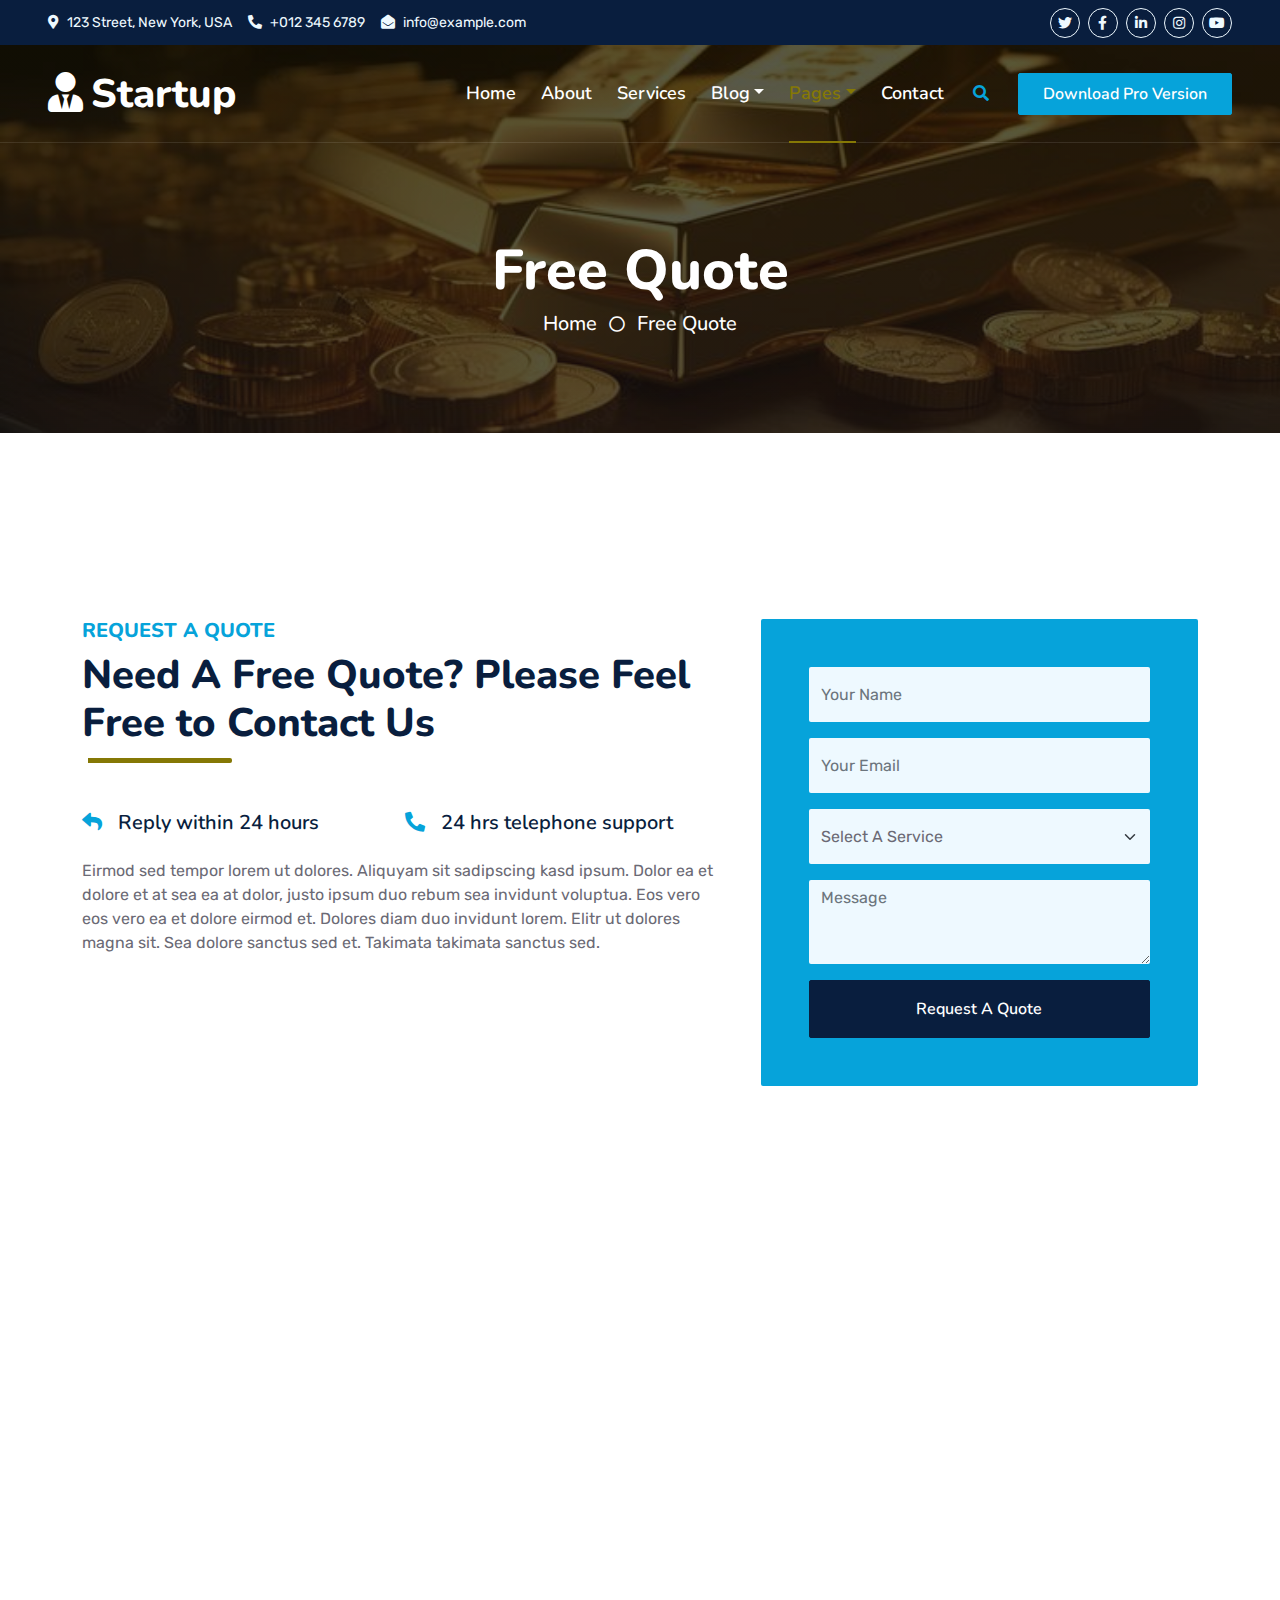
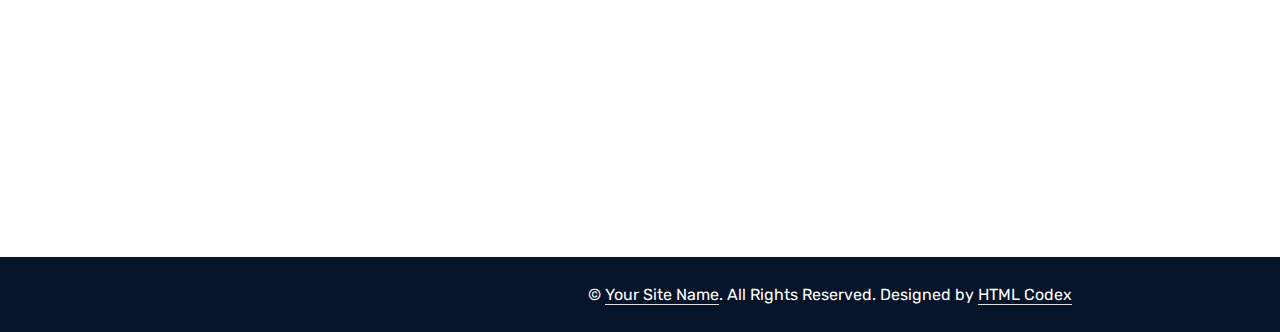
<file: quote.html>
<!DOCTYPE html>
<html lang="en">

<head>
    <meta charset="utf-8">
    <title>Startup - Startup Website Template</title>
    <meta content="width=device-width, initial-scale=1.0" name="viewport">
    <meta content="Free HTML Templates" name="keywords">
    <meta content="Free HTML Templates" name="description">

    <!-- Favicon -->
    <link href="img/favicon.ico" rel="icon">

    <!-- Google Web Fonts -->
    <link rel="preconnect" href="https://fonts.googleapis.com">
    <link rel="preconnect" href="https://fonts.gstatic.com" crossorigin>
    <link href="https://fonts.googleapis.com/css2?family=Nunito:wght@400;600;700;800&family=Rubik:wght@400;500;600;700&display=swap" rel="stylesheet">

    <!-- Icon Font Stylesheet -->
    <link href="https://cdnjs.cloudflare.com/ajax/libs/font-awesome/5.10.0/css/all.min.css" rel="stylesheet">
    <link href="https://cdn.jsdelivr.net/npm/bootstrap-icons@1.4.1/font/bootstrap-icons.css" rel="stylesheet">

    <!-- Libraries Stylesheet -->
    <link href="lib/owlcarousel/assets/owl.carousel.min.css" rel="stylesheet">
    <link href="lib/animate/animate.min.css" rel="stylesheet">

    <!-- Customized Bootstrap Stylesheet -->
    <link href="css/bootstrap.min.css" rel="stylesheet">

    <!-- Template Stylesheet -->
    <link href="css/style.css" rel="stylesheet">
</head>

<body>
    <!-- Spinner Start -->
    <div id="spinner" class="show bg-white position-fixed translate-middle w-100 vh-100 top-50 start-50 d-flex align-items-center justify-content-center">
        <div class="spinner"></div>
    </div>
    <!-- Spinner End -->


    <!-- Topbar Start -->
    <div class="container-fluid bg-dark px-5 d-none d-lg-block">
        <div class="row gx-0">
            <div class="col-lg-8 text-center text-lg-start mb-2 mb-lg-0">
                <div class="d-inline-flex align-items-center" style="height: 45px;">
                    <small class="me-3 text-light"><i class="fa fa-map-marker-alt me-2"></i>123 Street, New York, USA</small>
                    <small class="me-3 text-light"><i class="fa fa-phone-alt me-2"></i>+012 345 6789</small>
                    <small class="text-light"><i class="fa fa-envelope-open me-2"></i>info@example.com</small>
                </div>
            </div>
            <div class="col-lg-4 text-center text-lg-end">
                <div class="d-inline-flex align-items-center" style="height: 45px;">
                    <a class="btn btn-sm btn-outline-light btn-sm-square rounded-circle me-2" href=""><i class="fab fa-twitter fw-normal"></i></a>
                    <a class="btn btn-sm btn-outline-light btn-sm-square rounded-circle me-2" href=""><i class="fab fa-facebook-f fw-normal"></i></a>
                    <a class="btn btn-sm btn-outline-light btn-sm-square rounded-circle me-2" href=""><i class="fab fa-linkedin-in fw-normal"></i></a>
                    <a class="btn btn-sm btn-outline-light btn-sm-square rounded-circle me-2" href=""><i class="fab fa-instagram fw-normal"></i></a>
                    <a class="btn btn-sm btn-outline-light btn-sm-square rounded-circle" href=""><i class="fab fa-youtube fw-normal"></i></a>
                </div>
            </div>
        </div>
    </div>
    <!-- Topbar End -->


    <!-- Navbar Start -->
    <div class="container-fluid position-relative p-0">
        <nav class="navbar navbar-expand-lg navbar-dark px-5 py-3 py-lg-0">
            <a href="index.html" class="navbar-brand p-0">
                <h1 class="m-0"><i class="fa fa-user-tie me-2"></i>Startup</h1>
            </a>
            <button class="navbar-toggler" type="button" data-bs-toggle="collapse" data-bs-target="#navbarCollapse">
                <span class="fa fa-bars"></span>
            </button>
            <div class="collapse navbar-collapse" id="navbarCollapse">
                <div class="navbar-nav ms-auto py-0">
                    <a href="index.html" class="nav-item nav-link">Home</a>
                    <a href="about.html" class="nav-item nav-link">About</a>
                    <a href="service.html" class="nav-item nav-link">Services</a>
                    <div class="nav-item dropdown">
                        <a href="#" class="nav-link dropdown-toggle" data-bs-toggle="dropdown">Blog</a>
                        <div class="dropdown-menu m-0">
                            <a href="blog.html" class="dropdown-item">Blog Grid</a>
                            <a href="detail.html" class="dropdown-item">Blog Detail</a>
                        </div>
                    </div>
                    <div class="nav-item dropdown">
                        <a href="#" class="nav-link dropdown-toggle active" data-bs-toggle="dropdown">Pages</a>
                        <div class="dropdown-menu m-0">
                            <a href="price.html" class="dropdown-item">Pricing Plan</a>
                            <a href="feature.html" class="dropdown-item">Our features</a>
                            <a href="team.html" class="dropdown-item">Team Members</a>
                            <a href="testimonial.html" class="dropdown-item">Testimonial</a>
                            <a href="quote.html" class="dropdown-item active">Free Quote</a>
                        </div>
                    </div>
                    <a href="contact.html" class="nav-item nav-link">Contact</a>
                </div>
                <butaton type="button" class="btn text-primary ms-3" data-bs-toggle="modal" data-bs-target="#searchModal"><i class="fa fa-search"></i></butaton>
                <a href="https://htmlcodex.com/startup-company-website-template" class="btn btn-primary py-2 px-4 ms-3">Download Pro Version</a>
            </div>
        </nav>

        <div class="container-fluid bg-primary py-5 bg-header" style="margin-bottom: 90px;">
            <div class="row py-5">
                <div class="col-12 pt-lg-5 mt-lg-5 text-center">
                    <h1 class="display-4 text-white animated zoomIn">Free Quote</h1>
                    <a href="" class="h5 text-white">Home</a>
                    <i class="far fa-circle text-white px-2"></i>
                    <a href="" class="h5 text-white">Free Quote</a>
                </div>
            </div>
        </div>
    </div>
    <!-- Navbar End -->


    <!-- Full Screen Search Start -->
    <div class="modal fade" id="searchModal" tabindex="-1">
        <div class="modal-dialog modal-fullscreen">
            <div class="modal-content" style="background: rgba(9, 30, 62, .7);">
                <div class="modal-header border-0">
                    <button type="button" class="btn bg-white btn-close" data-bs-dismiss="modal" aria-label="Close"></button>
                </div>
                <div class="modal-body d-flex align-items-center justify-content-center">
                    <div class="input-group" style="max-width: 600px;">
                        <input type="text" class="form-control bg-transparent border-primary p-3" placeholder="Type search keyword">
                        <button class="btn btn-primary px-4"><i class="bi bi-search"></i></button>
                    </div>
                </div>
            </div>
        </div>
    </div>
    <!-- Full Screen Search End -->


    <!-- Quote Start -->
    <div class="container-fluid py-5 wow fadeInUp" data-wow-delay="0.1s">
        <div class="container py-5">
            <div class="row g-5">
                <div class="col-lg-7">
                    <div class="section-title position-relative pb-3 mb-5">
                        <h5 class="fw-bold text-primary text-uppercase">Request A Quote</h5>
                        <h1 class="mb-0">Need A Free Quote? Please Feel Free to Contact Us</h1>
                    </div>
                    <div class="row gx-3">
                        <div class="col-sm-6 wow zoomIn" data-wow-delay="0.2s">
                            <h5 class="mb-4"><i class="fa fa-reply text-primary me-3"></i>Reply within 24 hours</h5>
                        </div>
                        <div class="col-sm-6 wow zoomIn" data-wow-delay="0.4s">
                            <h5 class="mb-4"><i class="fa fa-phone-alt text-primary me-3"></i>24 hrs telephone support</h5>
                        </div>
                    </div>
                    <p class="mb-4">Eirmod sed tempor lorem ut dolores. Aliquyam sit sadipscing kasd ipsum. Dolor ea et dolore et at sea ea at dolor, justo ipsum duo rebum sea invidunt voluptua. Eos vero eos vero ea et dolore eirmod et. Dolores diam duo invidunt lorem. Elitr ut dolores magna sit. Sea dolore sanctus sed et. Takimata takimata sanctus sed.</p>
                    <div class="d-flex align-items-center mt-2 wow zoomIn" data-wow-delay="0.6s">
                        <div class="bg-primary d-flex align-items-center justify-content-center rounded" style="width: 60px; height: 60px;">
                            <i class="fa fa-phone-alt text-white"></i>
                        </div>
                        <div class="ps-4">
                            <h5 class="mb-2">Call to ask any question</h5>
                            <h4 class="text-primary mb-0">+012 345 6789</h4>
                        </div>
                    </div>
                </div>
                <div class="col-lg-5">
                    <div class="bg-primary rounded h-100 d-flex align-items-center p-5 wow zoomIn" data-wow-delay="0.9s">
                        <form>
                            <div class="row g-3">
                                <div class="col-xl-12">
                                    <input type="text" class="form-control bg-light border-0" placeholder="Your Name" style="height: 55px;">
                                </div>
                                <div class="col-12">
                                    <input type="email" class="form-control bg-light border-0" placeholder="Your Email" style="height: 55px;">
                                </div>
                                <div class="col-12">
                                    <select class="form-select bg-light border-0" style="height: 55px;">
                                        <option selected>Select A Service</option>
                                        <option value="1">Service 1</option>
                                        <option value="2">Service 2</option>
                                        <option value="3">Service 3</option>
                                    </select>
                                </div>
                                <div class="col-12">
                                    <textarea class="form-control bg-light border-0" rows="3" placeholder="Message"></textarea>
                                </div>
                                <div class="col-12">
                                    <button class="btn btn-dark w-100 py-3" type="submit">Request A Quote</button>
                                </div>
                            </div>
                        </form>
                    </div>
                </div>
            </div>
        </div>
    </div>
    <!-- Quote End -->


    <!-- Vendor Start -->
    <div class="container-fluid py-5 wow fadeInUp" data-wow-delay="0.1s">
        <div class="container py-5 mb-5">
            <div class="bg-white">
                <div class="owl-carousel vendor-carousel">
                    <img src="img/vendor-1.jpg" alt="">
                    <img src="img/vendor-2.jpg" alt="">
                    <img src="img/vendor-3.jpg" alt="">
                    <img src="img/vendor-4.jpg" alt="">
                    <img src="img/vendor-5.jpg" alt="">
                    <img src="img/vendor-6.jpg" alt="">
                    <img src="img/vendor-7.jpg" alt="">
                    <img src="img/vendor-8.jpg" alt="">
                    <img src="img/vendor-9.jpg" alt="">
                </div>
            </div>
        </div>
    </div>
    <!-- Vendor End -->
    

    <!-- Footer Start -->
    <div class="container-fluid bg-dark text-light mt-5 wow fadeInUp" data-wow-delay="0.1s">
        <div class="container">
            <div class="row gx-5">
                <div class="col-lg-4 col-md-6 footer-about">
                    <div class="d-flex flex-column align-items-center justify-content-center text-center h-100 bg-primary p-4">
                        <a href="index.html" class="navbar-brand">
                            <h1 class="m-0 text-white"><i class="fa fa-user-tie me-2"></i>Startup</h1>
                        </a>
                        <p class="mt-3 mb-4">Lorem diam sit erat dolor elitr et, diam lorem justo amet clita stet eos sit. Elitr dolor duo lorem, elitr clita ipsum sea. Diam amet erat lorem stet eos. Diam amet et kasd eos duo.</p>
                        <form action="">
                            <div class="input-group">
                                <input type="text" class="form-control border-white p-3" placeholder="Your Email">
                                <button class="btn btn-dark">Sign Up</button>
                            </div>
                        </form>
                    </div>
                </div>
                <div class="col-lg-8 col-md-6">
                    <div class="row gx-5">
                        <div class="col-lg-4 col-md-12 pt-5 mb-5">
                            <div class="section-title section-title-sm position-relative pb-3 mb-4">
                                <h3 class="text-light mb-0">Get In Touch</h3>
                            </div>
                            <div class="d-flex mb-2">
                                <i class="bi bi-geo-alt text-primary me-2"></i>
                                <p class="mb-0">123 Street, New York, USA</p>
                            </div>
                            <div class="d-flex mb-2">
                                <i class="bi bi-envelope-open text-primary me-2"></i>
                                <p class="mb-0">info@example.com</p>
                            </div>
                            <div class="d-flex mb-2">
                                <i class="bi bi-telephone text-primary me-2"></i>
                                <p class="mb-0">+012 345 67890</p>
                            </div>
                            <div class="d-flex mt-4">
                                <a class="btn btn-primary btn-square me-2" href="#"><i class="fab fa-twitter fw-normal"></i></a>
                                <a class="btn btn-primary btn-square me-2" href="#"><i class="fab fa-facebook-f fw-normal"></i></a>
                                <a class="btn btn-primary btn-square me-2" href="#"><i class="fab fa-linkedin-in fw-normal"></i></a>
                                <a class="btn btn-primary btn-square" href="#"><i class="fab fa-instagram fw-normal"></i></a>
                            </div>
                        </div>
                        <div class="col-lg-4 col-md-12 pt-0 pt-lg-5 mb-5">
                            <div class="section-title section-title-sm position-relative pb-3 mb-4">
                                <h3 class="text-light mb-0">Quick Links</h3>
                            </div>
                            <div class="link-animated d-flex flex-column justify-content-start">
                                <a class="text-light mb-2" href="#"><i class="bi bi-arrow-right text-primary me-2"></i>Home</a>
                                <a class="text-light mb-2" href="#"><i class="bi bi-arrow-right text-primary me-2"></i>About Us</a>
                                <a class="text-light mb-2" href="#"><i class="bi bi-arrow-right text-primary me-2"></i>Our Services</a>
                                <a class="text-light mb-2" href="#"><i class="bi bi-arrow-right text-primary me-2"></i>Meet The Team</a>
                                <a class="text-light mb-2" href="#"><i class="bi bi-arrow-right text-primary me-2"></i>Latest Blog</a>
                                <a class="text-light" href="#"><i class="bi bi-arrow-right text-primary me-2"></i>Contact Us</a>
                            </div>
                        </div>
                        <div class="col-lg-4 col-md-12 pt-0 pt-lg-5 mb-5">
                            <div class="section-title section-title-sm position-relative pb-3 mb-4">
                                <h3 class="text-light mb-0">Popular Links</h3>
                            </div>
                            <div class="link-animated d-flex flex-column justify-content-start">
                                <a class="text-light mb-2" href="#"><i class="bi bi-arrow-right text-primary me-2"></i>Home</a>
                                <a class="text-light mb-2" href="#"><i class="bi bi-arrow-right text-primary me-2"></i>About Us</a>
                                <a class="text-light mb-2" href="#"><i class="bi bi-arrow-right text-primary me-2"></i>Our Services</a>
                                <a class="text-light mb-2" href="#"><i class="bi bi-arrow-right text-primary me-2"></i>Meet The Team</a>
                                <a class="text-light mb-2" href="#"><i class="bi bi-arrow-right text-primary me-2"></i>Latest Blog</a>
                                <a class="text-light" href="#"><i class="bi bi-arrow-right text-primary me-2"></i>Contact Us</a>
                            </div>
                        </div>
                    </div>
                </div>
            </div>
        </div>
    </div>
    <div class="container-fluid text-white" style="background: #061429;">
        <div class="container text-center">
            <div class="row justify-content-end">
                <div class="col-lg-8 col-md-6">
                    <div class="d-flex align-items-center justify-content-center" style="height: 75px;">
                        <p class="mb-0">&copy; <a class="text-white border-bottom" href="#">Your Site Name</a>. All Rights Reserved. 
						
						<!--/*** This template is free as long as you keep the footer author’s credit link/attribution link/backlink. If you'd like to use the template without the footer author’s credit link/attribution link/backlink, you can purchase the Credit Removal License from "https://htmlcodex.com/credit-removal". Thank you for your support. ***/-->
						Designed by <a class="text-white border-bottom" href="https://htmlcodex.com">HTML Codex</a></p>
                    </div>
                </div>
            </div>
        </div>
    </div>
    <!-- Footer End -->


    <!-- Back to Top -->
    <a href="#" class="btn btn-lg btn-primary btn-lg-square rounded back-to-top"><i class="bi bi-arrow-up"></i></a>


    <!-- JavaScript Libraries -->
    <script src="https://code.jquery.com/jquery-3.4.1.min.js"></script>
    <script src="https://cdn.jsdelivr.net/npm/bootstrap@5.0.0/dist/js/bootstrap.bundle.min.js"></script>
    <script src="lib/wow/wow.min.js"></script>
    <script src="lib/easing/easing.min.js"></script>
    <script src="lib/waypoints/waypoints.min.js"></script>
    <script src="lib/counterup/counterup.min.js"></script>
    <script src="lib/owlcarousel/owl.carousel.min.js"></script>

    <!-- Template Javascript -->
    <script src="js/main.js"></script>
</body>

</html>
</file>
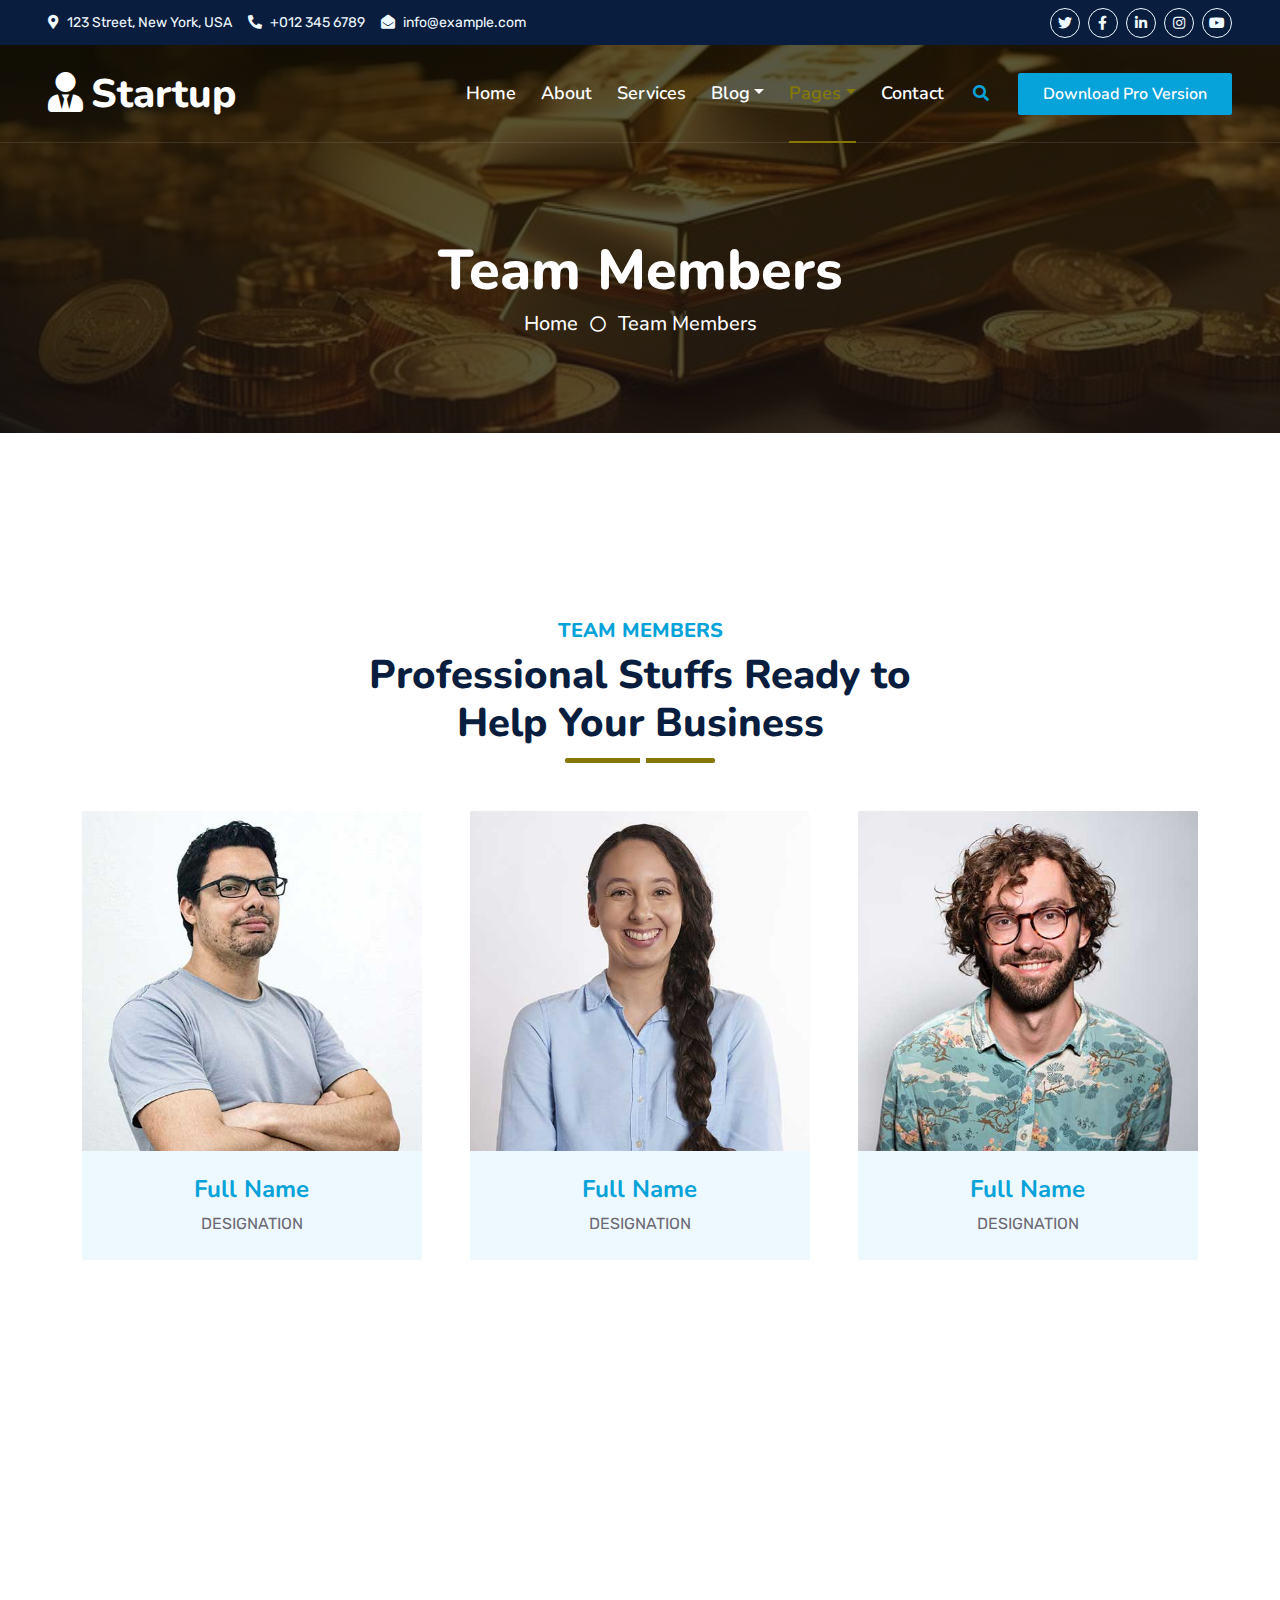
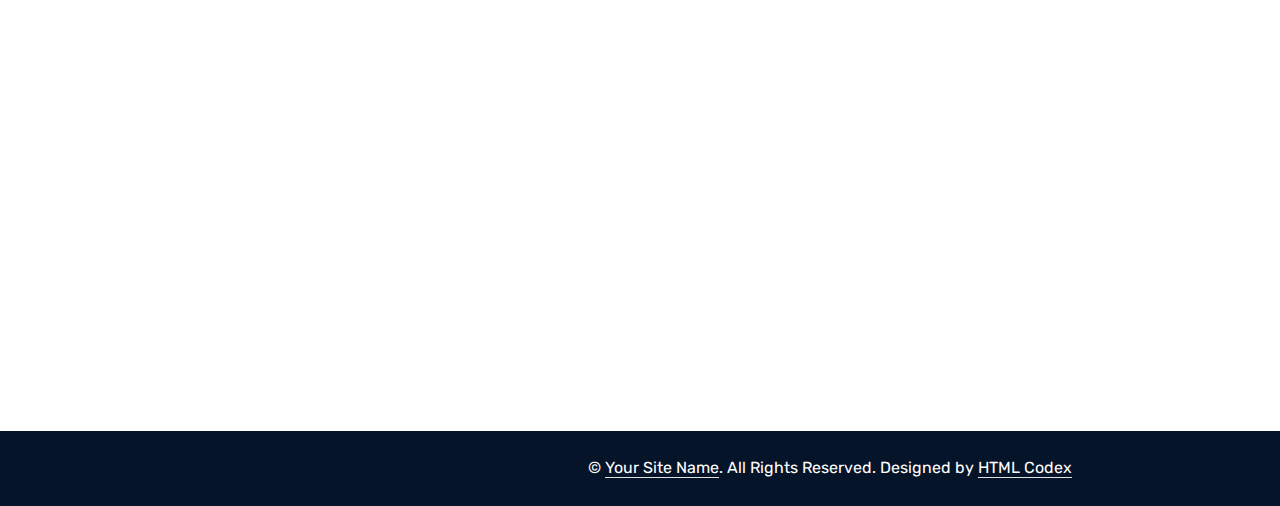
<file: team.html>
<!DOCTYPE html>
<html lang="en">

<head>
    <meta charset="utf-8">
    <title>Startup - Startup Website Template</title>
    <meta content="width=device-width, initial-scale=1.0" name="viewport">
    <meta content="Free HTML Templates" name="keywords">
    <meta content="Free HTML Templates" name="description">

    <!-- Favicon -->
    <link href="img/favicon.ico" rel="icon">

    <!-- Google Web Fonts -->
    <link rel="preconnect" href="https://fonts.googleapis.com">
    <link rel="preconnect" href="https://fonts.gstatic.com" crossorigin>
    <link href="https://fonts.googleapis.com/css2?family=Nunito:wght@400;600;700;800&family=Rubik:wght@400;500;600;700&display=swap" rel="stylesheet">

    <!-- Icon Font Stylesheet -->
    <link href="https://cdnjs.cloudflare.com/ajax/libs/font-awesome/5.10.0/css/all.min.css" rel="stylesheet">
    <link href="https://cdn.jsdelivr.net/npm/bootstrap-icons@1.4.1/font/bootstrap-icons.css" rel="stylesheet">

    <!-- Libraries Stylesheet -->
    <link href="lib/owlcarousel/assets/owl.carousel.min.css" rel="stylesheet">
    <link href="lib/animate/animate.min.css" rel="stylesheet">

    <!-- Customized Bootstrap Stylesheet -->
    <link href="css/bootstrap.min.css" rel="stylesheet">

    <!-- Template Stylesheet -->
    <link href="css/style.css" rel="stylesheet">
</head>

<body>
    <!-- Spinner Start -->
    <div id="spinner" class="show bg-white position-fixed translate-middle w-100 vh-100 top-50 start-50 d-flex align-items-center justify-content-center">
        <div class="spinner"></div>
    </div>
    <!-- Spinner End -->


    <!-- Topbar Start -->
    <div class="container-fluid bg-dark px-5 d-none d-lg-block">
        <div class="row gx-0">
            <div class="col-lg-8 text-center text-lg-start mb-2 mb-lg-0">
                <div class="d-inline-flex align-items-center" style="height: 45px;">
                    <small class="me-3 text-light"><i class="fa fa-map-marker-alt me-2"></i>123 Street, New York, USA</small>
                    <small class="me-3 text-light"><i class="fa fa-phone-alt me-2"></i>+012 345 6789</small>
                    <small class="text-light"><i class="fa fa-envelope-open me-2"></i>info@example.com</small>
                </div>
            </div>
            <div class="col-lg-4 text-center text-lg-end">
                <div class="d-inline-flex align-items-center" style="height: 45px;">
                    <a class="btn btn-sm btn-outline-light btn-sm-square rounded-circle me-2" href=""><i class="fab fa-twitter fw-normal"></i></a>
                    <a class="btn btn-sm btn-outline-light btn-sm-square rounded-circle me-2" href=""><i class="fab fa-facebook-f fw-normal"></i></a>
                    <a class="btn btn-sm btn-outline-light btn-sm-square rounded-circle me-2" href=""><i class="fab fa-linkedin-in fw-normal"></i></a>
                    <a class="btn btn-sm btn-outline-light btn-sm-square rounded-circle me-2" href=""><i class="fab fa-instagram fw-normal"></i></a>
                    <a class="btn btn-sm btn-outline-light btn-sm-square rounded-circle" href=""><i class="fab fa-youtube fw-normal"></i></a>
                </div>
            </div>
        </div>
    </div>
    <!-- Topbar End -->


    <!-- Navbar Start -->
    <div class="container-fluid position-relative p-0">
        <nav class="navbar navbar-expand-lg navbar-dark px-5 py-3 py-lg-0">
            <a href="index.html" class="navbar-brand p-0">
                <h1 class="m-0"><i class="fa fa-user-tie me-2"></i>Startup</h1>
            </a>
            <button class="navbar-toggler" type="button" data-bs-toggle="collapse" data-bs-target="#navbarCollapse">
                <span class="fa fa-bars"></span>
            </button>
            <div class="collapse navbar-collapse" id="navbarCollapse">
                <div class="navbar-nav ms-auto py-0">
                    <a href="index.html" class="nav-item nav-link">Home</a>
                    <a href="about.html" class="nav-item nav-link">About</a>
                    <a href="service.html" class="nav-item nav-link">Services</a>
                    <div class="nav-item dropdown">
                        <a href="#" class="nav-link dropdown-toggle" data-bs-toggle="dropdown">Blog</a>
                        <div class="dropdown-menu m-0">
                            <a href="blog.html" class="dropdown-item">Blog Grid</a>
                            <a href="detail.html" class="dropdown-item">Blog Detail</a>
                        </div>
                    </div>
                    <div class="nav-item dropdown">
                        <a href="#" class="nav-link dropdown-toggle active" data-bs-toggle="dropdown">Pages</a>
                        <div class="dropdown-menu m-0">
                            <a href="price.html" class="dropdown-item">Pricing Plan</a>
                            <a href="feature.html" class="dropdown-item">Our features</a>
                            <a href="team.html" class="dropdown-item active">Team Members</a>
                            <a href="testimonial.html" class="dropdown-item">Testimonial</a>
                            <a href="quote.html" class="dropdown-item">Free Quote</a>
                        </div>
                    </div>
                    <a href="contact.html" class="nav-item nav-link">Contact</a>
                </div>
                <butaton type="button" class="btn text-primary ms-3" data-bs-toggle="modal" data-bs-target="#searchModal"><i class="fa fa-search"></i></butaton>
                <a href="https://htmlcodex.com/startup-company-website-template" class="btn btn-primary py-2 px-4 ms-3">Download Pro Version</a>
            </div>
        </nav>

        <div class="container-fluid bg-primary py-5 bg-header" style="margin-bottom: 90px;">
            <div class="row py-5">
                <div class="col-12 pt-lg-5 mt-lg-5 text-center">
                    <h1 class="display-4 text-white animated zoomIn">Team Members</h1>
                    <a href="" class="h5 text-white">Home</a>
                    <i class="far fa-circle text-white px-2"></i>
                    <a href="" class="h5 text-white">Team Members</a>
                </div>
            </div>
        </div>
    </div>
    <!-- Navbar End -->


    <!-- Full Screen Search Start -->
    <div class="modal fade" id="searchModal" tabindex="-1">
        <div class="modal-dialog modal-fullscreen">
            <div class="modal-content" style="background: rgba(9, 30, 62, .7);">
                <div class="modal-header border-0">
                    <button type="button" class="btn bg-white btn-close" data-bs-dismiss="modal" aria-label="Close"></button>
                </div>
                <div class="modal-body d-flex align-items-center justify-content-center">
                    <div class="input-group" style="max-width: 600px;">
                        <input type="text" class="form-control bg-transparent border-primary p-3" placeholder="Type search keyword">
                        <button class="btn btn-primary px-4"><i class="bi bi-search"></i></button>
                    </div>
                </div>
            </div>
        </div>
    </div>
    <!-- Full Screen Search End -->


    <!-- Team Start -->
    <div class="container-fluid py-5 wow fadeInUp" data-wow-delay="0.1s">
        <div class="container py-5">
            <div class="section-title text-center position-relative pb-3 mb-5 mx-auto" style="max-width: 600px;">
                <h5 class="fw-bold text-primary text-uppercase">Team Members</h5>
                <h1 class="mb-0">Professional Stuffs Ready to Help Your Business</h1>
            </div>
            <div class="row g-5">
                <div class="col-lg-4 wow slideInUp" data-wow-delay="0.3s">
                    <div class="team-item bg-light rounded overflow-hidden">
                        <div class="team-img position-relative overflow-hidden">
                            <img class="img-fluid w-100" src="img/team-1.jpg" alt="">
                            <div class="team-social">
                                <a class="btn btn-lg btn-primary btn-lg-square rounded" href=""><i class="fab fa-twitter fw-normal"></i></a>
                                <a class="btn btn-lg btn-primary btn-lg-square rounded" href=""><i class="fab fa-facebook-f fw-normal"></i></a>
                                <a class="btn btn-lg btn-primary btn-lg-square rounded" href=""><i class="fab fa-instagram fw-normal"></i></a>
                                <a class="btn btn-lg btn-primary btn-lg-square rounded" href=""><i class="fab fa-linkedin-in fw-normal"></i></a>
                            </div>
                        </div>
                        <div class="text-center py-4">
                            <h4 class="text-primary">Full Name</h4>
                            <p class="text-uppercase m-0">Designation</p>
                        </div>
                    </div>
                </div>
                <div class="col-lg-4 wow slideInUp" data-wow-delay="0.6s">
                    <div class="team-item bg-light rounded overflow-hidden">
                        <div class="team-img position-relative overflow-hidden">
                            <img class="img-fluid w-100" src="img/team-2.jpg" alt="">
                            <div class="team-social">
                                <a class="btn btn-lg btn-primary btn-lg-square rounded" href=""><i class="fab fa-twitter fw-normal"></i></a>
                                <a class="btn btn-lg btn-primary btn-lg-square rounded" href=""><i class="fab fa-facebook-f fw-normal"></i></a>
                                <a class="btn btn-lg btn-primary btn-lg-square rounded" href=""><i class="fab fa-instagram fw-normal"></i></a>
                                <a class="btn btn-lg btn-primary btn-lg-square rounded" href=""><i class="fab fa-linkedin-in fw-normal"></i></a>
                            </div>
                        </div>
                        <div class="text-center py-4">
                            <h4 class="text-primary">Full Name</h4>
                            <p class="text-uppercase m-0">Designation</p>
                        </div>
                    </div>
                </div>
                <div class="col-lg-4 wow slideInUp" data-wow-delay="0.9s">
                    <div class="team-item bg-light rounded overflow-hidden">
                        <div class="team-img position-relative overflow-hidden">
                            <img class="img-fluid w-100" src="img/team-3.jpg" alt="">
                            <div class="team-social">
                                <a class="btn btn-lg btn-primary btn-lg-square rounded" href=""><i class="fab fa-twitter fw-normal"></i></a>
                                <a class="btn btn-lg btn-primary btn-lg-square rounded" href=""><i class="fab fa-facebook-f fw-normal"></i></a>
                                <a class="btn btn-lg btn-primary btn-lg-square rounded" href=""><i class="fab fa-instagram fw-normal"></i></a>
                                <a class="btn btn-lg btn-primary btn-lg-square rounded" href=""><i class="fab fa-linkedin-in fw-normal"></i></a>
                            </div>
                        </div>
                        <div class="text-center py-4">
                            <h4 class="text-primary">Full Name</h4>
                            <p class="text-uppercase m-0">Designation</p>
                        </div>
                    </div>
                </div>
            </div>
        </div>
    </div>
    <!-- Team End -->


    <!-- Vendor Start -->
    <div class="container-fluid py-5 wow fadeInUp" data-wow-delay="0.1s">
        <div class="container py-5 mb-5">
            <div class="bg-white">
                <div class="owl-carousel vendor-carousel">
                    <img src="img/vendor-1.jpg" alt="">
                    <img src="img/vendor-2.jpg" alt="">
                    <img src="img/vendor-3.jpg" alt="">
                    <img src="img/vendor-4.jpg" alt="">
                    <img src="img/vendor-5.jpg" alt="">
                    <img src="img/vendor-6.jpg" alt="">
                    <img src="img/vendor-7.jpg" alt="">
                    <img src="img/vendor-8.jpg" alt="">
                    <img src="img/vendor-9.jpg" alt="">
                </div>
            </div>
        </div>
    </div>
    <!-- Vendor End -->
    

    <!-- Footer Start -->
    <div class="container-fluid bg-dark text-light mt-5 wow fadeInUp" data-wow-delay="0.1s">
        <div class="container">
            <div class="row gx-5">
                <div class="col-lg-4 col-md-6 footer-about">
                    <div class="d-flex flex-column align-items-center justify-content-center text-center h-100 bg-primary p-4">
                        <a href="index.html" class="navbar-brand">
                            <h1 class="m-0 text-white"><i class="fa fa-user-tie me-2"></i>Startup</h1>
                        </a>
                        <p class="mt-3 mb-4">Lorem diam sit erat dolor elitr et, diam lorem justo amet clita stet eos sit. Elitr dolor duo lorem, elitr clita ipsum sea. Diam amet erat lorem stet eos. Diam amet et kasd eos duo.</p>
                        <form action="">
                            <div class="input-group">
                                <input type="text" class="form-control border-white p-3" placeholder="Your Email">
                                <button class="btn btn-dark">Sign Up</button>
                            </div>
                        </form>
                    </div>
                </div>
                <div class="col-lg-8 col-md-6">
                    <div class="row gx-5">
                        <div class="col-lg-4 col-md-12 pt-5 mb-5">
                            <div class="section-title section-title-sm position-relative pb-3 mb-4">
                                <h3 class="text-light mb-0">Get In Touch</h3>
                            </div>
                            <div class="d-flex mb-2">
                                <i class="bi bi-geo-alt text-primary me-2"></i>
                                <p class="mb-0">123 Street, New York, USA</p>
                            </div>
                            <div class="d-flex mb-2">
                                <i class="bi bi-envelope-open text-primary me-2"></i>
                                <p class="mb-0">info@example.com</p>
                            </div>
                            <div class="d-flex mb-2">
                                <i class="bi bi-telephone text-primary me-2"></i>
                                <p class="mb-0">+012 345 67890</p>
                            </div>
                            <div class="d-flex mt-4">
                                <a class="btn btn-primary btn-square me-2" href="#"><i class="fab fa-twitter fw-normal"></i></a>
                                <a class="btn btn-primary btn-square me-2" href="#"><i class="fab fa-facebook-f fw-normal"></i></a>
                                <a class="btn btn-primary btn-square me-2" href="#"><i class="fab fa-linkedin-in fw-normal"></i></a>
                                <a class="btn btn-primary btn-square" href="#"><i class="fab fa-instagram fw-normal"></i></a>
                            </div>
                        </div>
                        <div class="col-lg-4 col-md-12 pt-0 pt-lg-5 mb-5">
                            <div class="section-title section-title-sm position-relative pb-3 mb-4">
                                <h3 class="text-light mb-0">Quick Links</h3>
                            </div>
                            <div class="link-animated d-flex flex-column justify-content-start">
                                <a class="text-light mb-2" href="#"><i class="bi bi-arrow-right text-primary me-2"></i>Home</a>
                                <a class="text-light mb-2" href="#"><i class="bi bi-arrow-right text-primary me-2"></i>About Us</a>
                                <a class="text-light mb-2" href="#"><i class="bi bi-arrow-right text-primary me-2"></i>Our Services</a>
                                <a class="text-light mb-2" href="#"><i class="bi bi-arrow-right text-primary me-2"></i>Meet The Team</a>
                                <a class="text-light mb-2" href="#"><i class="bi bi-arrow-right text-primary me-2"></i>Latest Blog</a>
                                <a class="text-light" href="#"><i class="bi bi-arrow-right text-primary me-2"></i>Contact Us</a>
                            </div>
                        </div>
                        <div class="col-lg-4 col-md-12 pt-0 pt-lg-5 mb-5">
                            <div class="section-title section-title-sm position-relative pb-3 mb-4">
                                <h3 class="text-light mb-0">Popular Links</h3>
                            </div>
                            <div class="link-animated d-flex flex-column justify-content-start">
                                <a class="text-light mb-2" href="#"><i class="bi bi-arrow-right text-primary me-2"></i>Home</a>
                                <a class="text-light mb-2" href="#"><i class="bi bi-arrow-right text-primary me-2"></i>About Us</a>
                                <a class="text-light mb-2" href="#"><i class="bi bi-arrow-right text-primary me-2"></i>Our Services</a>
                                <a class="text-light mb-2" href="#"><i class="bi bi-arrow-right text-primary me-2"></i>Meet The Team</a>
                                <a class="text-light mb-2" href="#"><i class="bi bi-arrow-right text-primary me-2"></i>Latest Blog</a>
                                <a class="text-light" href="#"><i class="bi bi-arrow-right text-primary me-2"></i>Contact Us</a>
                            </div>
                        </div>
                    </div>
                </div>
            </div>
        </div>
    </div>
    <div class="container-fluid text-white" style="background: #061429;">
        <div class="container text-center">
            <div class="row justify-content-end">
                <div class="col-lg-8 col-md-6">
                    <div class="d-flex align-items-center justify-content-center" style="height: 75px;">
                        <p class="mb-0">&copy; <a class="text-white border-bottom" href="#">Your Site Name</a>. All Rights Reserved. 
						
						<!--/*** This template is free as long as you keep the footer author’s credit link/attribution link/backlink. If you'd like to use the template without the footer author’s credit link/attribution link/backlink, you can purchase the Credit Removal License from "https://htmlcodex.com/credit-removal". Thank you for your support. ***/-->
						Designed by <a class="text-white border-bottom" href="https://htmlcodex.com">HTML Codex</a></p>
                    </div>
                </div>
            </div>
        </div>
    </div>
    <!-- Footer End -->


    <!-- Back to Top -->
    <a href="#" class="btn btn-lg btn-primary btn-lg-square rounded back-to-top"><i class="bi bi-arrow-up"></i></a>


    <!-- JavaScript Libraries -->
    <script src="https://code.jquery.com/jquery-3.4.1.min.js"></script>
    <script src="https://cdn.jsdelivr.net/npm/bootstrap@5.0.0/dist/js/bootstrap.bundle.min.js"></script>
    <script src="lib/wow/wow.min.js"></script>
    <script src="lib/easing/easing.min.js"></script>
    <script src="lib/waypoints/waypoints.min.js"></script>
    <script src="lib/counterup/counterup.min.js"></script>
    <script src="lib/owlcarousel/owl.carousel.min.js"></script>

    <!-- Template Javascript -->
    <script src="js/main.js"></script>
</body>

</html>
</file>
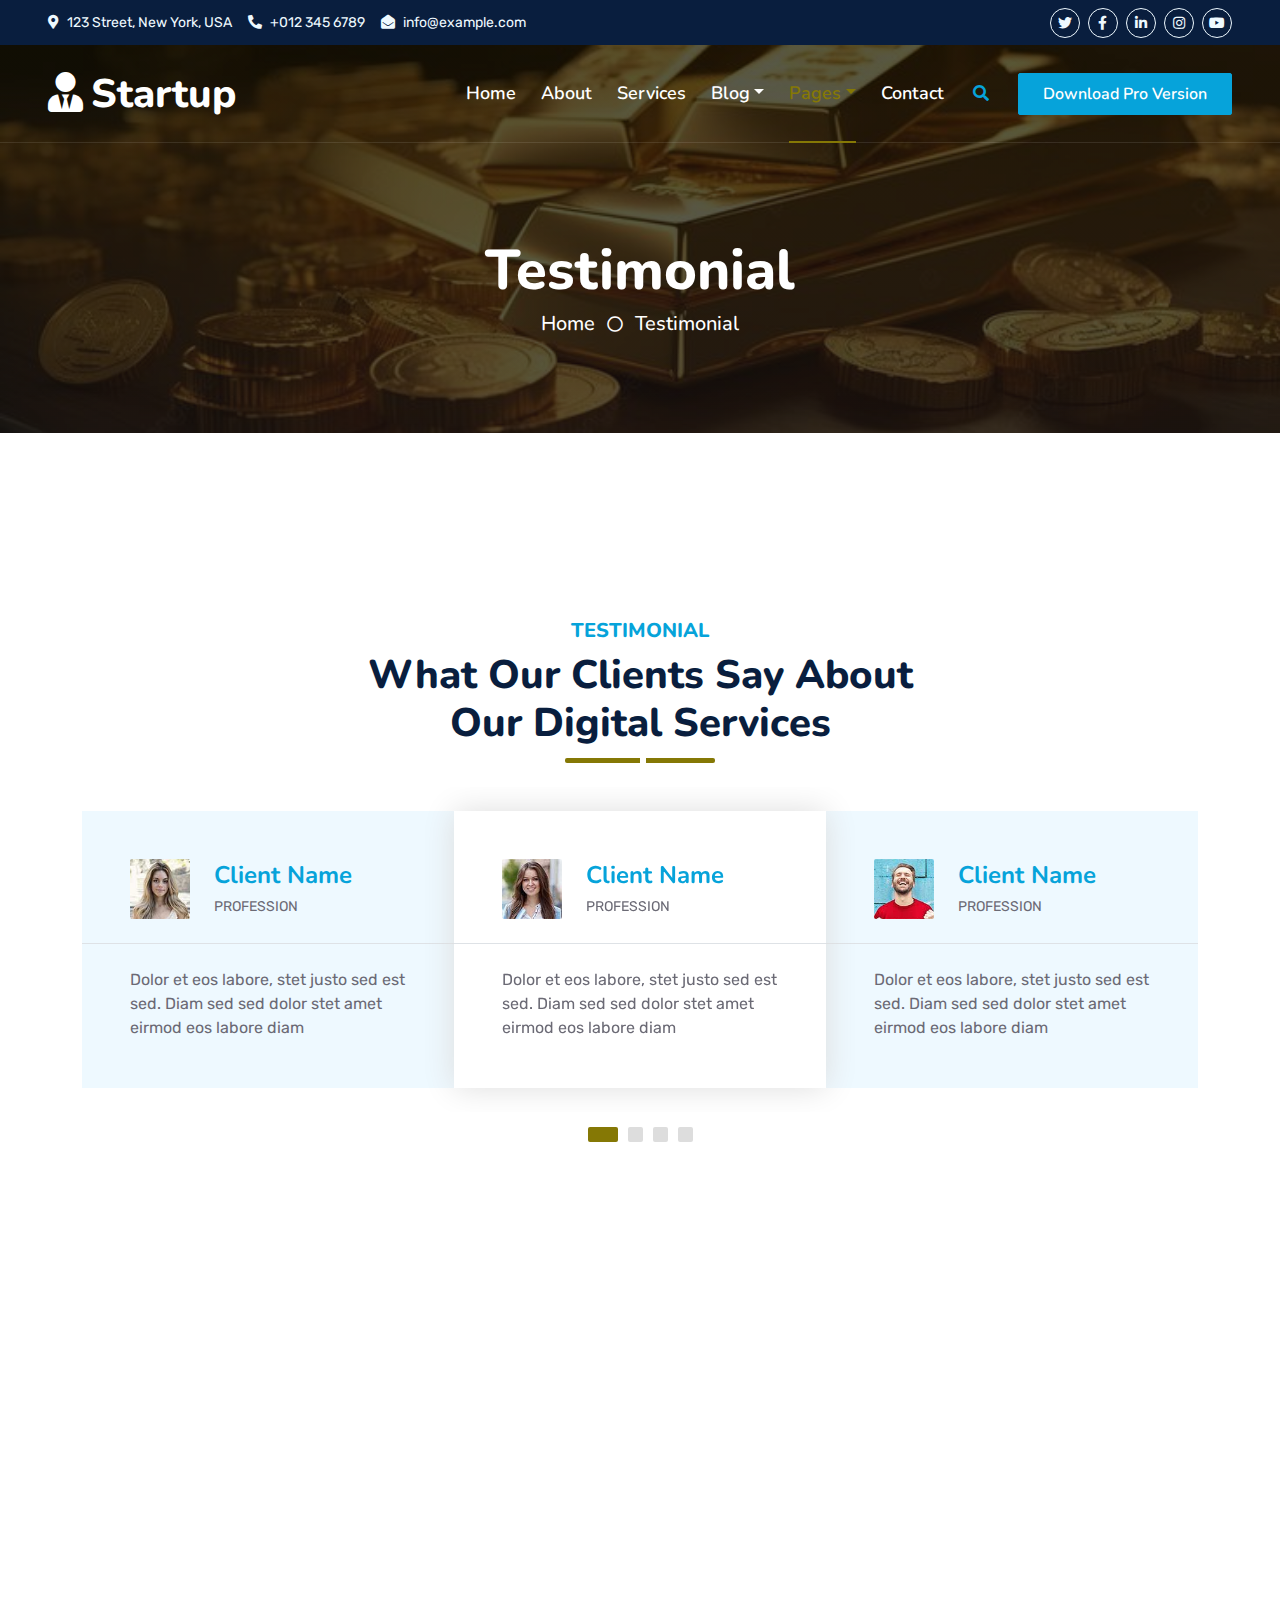
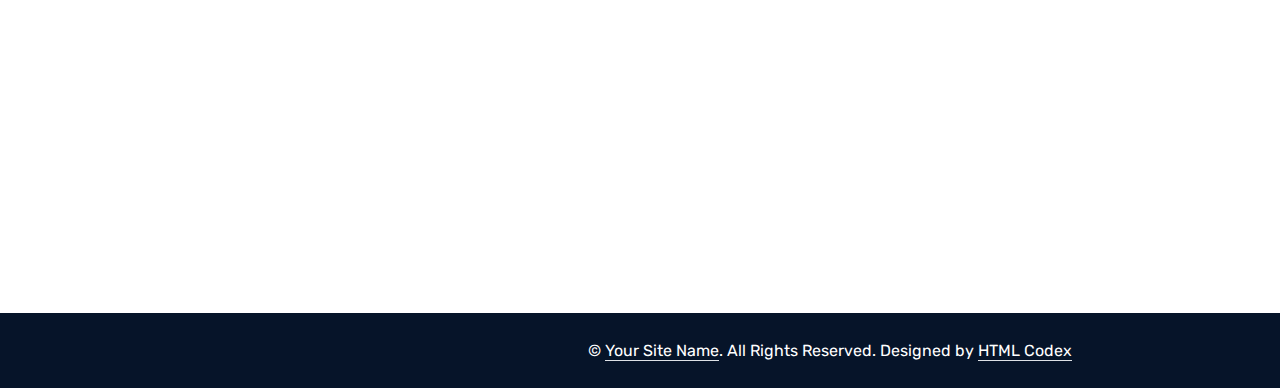
<file: testimonial.html>
<!DOCTYPE html>
<html lang="en">

<head>
    <meta charset="utf-8">
    <title>Startup - Startup Website Template</title>
    <meta content="width=device-width, initial-scale=1.0" name="viewport">
    <meta content="Free HTML Templates" name="keywords">
    <meta content="Free HTML Templates" name="description">

    <!-- Favicon -->
    <link href="img/favicon.ico" rel="icon">

    <!-- Google Web Fonts -->
    <link rel="preconnect" href="https://fonts.googleapis.com">
    <link rel="preconnect" href="https://fonts.gstatic.com" crossorigin>
    <link href="https://fonts.googleapis.com/css2?family=Nunito:wght@400;600;700;800&family=Rubik:wght@400;500;600;700&display=swap" rel="stylesheet">

    <!-- Icon Font Stylesheet -->
    <link href="https://cdnjs.cloudflare.com/ajax/libs/font-awesome/5.10.0/css/all.min.css" rel="stylesheet">
    <link href="https://cdn.jsdelivr.net/npm/bootstrap-icons@1.4.1/font/bootstrap-icons.css" rel="stylesheet">

    <!-- Libraries Stylesheet -->
    <link href="lib/owlcarousel/assets/owl.carousel.min.css" rel="stylesheet">
    <link href="lib/animate/animate.min.css" rel="stylesheet">

    <!-- Customized Bootstrap Stylesheet -->
    <link href="css/bootstrap.min.css" rel="stylesheet">

    <!-- Template Stylesheet -->
    <link href="css/style.css" rel="stylesheet">
</head>

<body>
    <!-- Spinner Start -->
    <div id="spinner" class="show bg-white position-fixed translate-middle w-100 vh-100 top-50 start-50 d-flex align-items-center justify-content-center">
        <div class="spinner"></div>
    </div>
    <!-- Spinner End -->


    <!-- Topbar Start -->
    <div class="container-fluid bg-dark px-5 d-none d-lg-block">
        <div class="row gx-0">
            <div class="col-lg-8 text-center text-lg-start mb-2 mb-lg-0">
                <div class="d-inline-flex align-items-center" style="height: 45px;">
                    <small class="me-3 text-light"><i class="fa fa-map-marker-alt me-2"></i>123 Street, New York, USA</small>
                    <small class="me-3 text-light"><i class="fa fa-phone-alt me-2"></i>+012 345 6789</small>
                    <small class="text-light"><i class="fa fa-envelope-open me-2"></i>info@example.com</small>
                </div>
            </div>
            <div class="col-lg-4 text-center text-lg-end">
                <div class="d-inline-flex align-items-center" style="height: 45px;">
                    <a class="btn btn-sm btn-outline-light btn-sm-square rounded-circle me-2" href=""><i class="fab fa-twitter fw-normal"></i></a>
                    <a class="btn btn-sm btn-outline-light btn-sm-square rounded-circle me-2" href=""><i class="fab fa-facebook-f fw-normal"></i></a>
                    <a class="btn btn-sm btn-outline-light btn-sm-square rounded-circle me-2" href=""><i class="fab fa-linkedin-in fw-normal"></i></a>
                    <a class="btn btn-sm btn-outline-light btn-sm-square rounded-circle me-2" href=""><i class="fab fa-instagram fw-normal"></i></a>
                    <a class="btn btn-sm btn-outline-light btn-sm-square rounded-circle" href=""><i class="fab fa-youtube fw-normal"></i></a>
                </div>
            </div>
        </div>
    </div>
    <!-- Topbar End -->


    <!-- Navbar Start -->
    <div class="container-fluid position-relative p-0">
        <nav class="navbar navbar-expand-lg navbar-dark px-5 py-3 py-lg-0">
            <a href="index.html" class="navbar-brand p-0">
                <h1 class="m-0"><i class="fa fa-user-tie me-2"></i>Startup</h1>
            </a>
            <button class="navbar-toggler" type="button" data-bs-toggle="collapse" data-bs-target="#navbarCollapse">
                <span class="fa fa-bars"></span>
            </button>
            <div class="collapse navbar-collapse" id="navbarCollapse">
                <div class="navbar-nav ms-auto py-0">
                    <a href="index.html" class="nav-item nav-link">Home</a>
                    <a href="about.html" class="nav-item nav-link">About</a>
                    <a href="service.html" class="nav-item nav-link">Services</a>
                    <div class="nav-item dropdown">
                        <a href="#" class="nav-link dropdown-toggle" data-bs-toggle="dropdown">Blog</a>
                        <div class="dropdown-menu m-0">
                            <a href="blog.html" class="dropdown-item">Blog Grid</a>
                            <a href="detail.html" class="dropdown-item">Blog Detail</a>
                        </div>
                    </div>
                    <div class="nav-item dropdown">
                        <a href="#" class="nav-link dropdown-toggle active" data-bs-toggle="dropdown">Pages</a>
                        <div class="dropdown-menu m-0">
                            <a href="price.html" class="dropdown-item">Pricing Plan</a>
                            <a href="feature.html" class="dropdown-item">Our features</a>
                            <a href="team.html" class="dropdown-item">Team Members</a>
                            <a href="testimonial.html" class="dropdown-item active">Testimonial</a>
                            <a href="quote.html" class="dropdown-item">Free Quote</a>
                        </div>
                    </div>
                    <a href="contact.html" class="nav-item nav-link">Contact</a>
                </div>
                <butaton type="button" class="btn text-primary ms-3" data-bs-toggle="modal" data-bs-target="#searchModal"><i class="fa fa-search"></i></butaton>
                <a href="https://htmlcodex.com/startup-company-website-template" class="btn btn-primary py-2 px-4 ms-3">Download Pro Version</a>
            </div>
        </nav>

        <div class="container-fluid bg-primary py-5 bg-header" style="margin-bottom: 90px;">
            <div class="row py-5">
                <div class="col-12 pt-lg-5 mt-lg-5 text-center">
                    <h1 class="display-4 text-white animated zoomIn">Testimonial</h1>
                    <a href="" class="h5 text-white">Home</a>
                    <i class="far fa-circle text-white px-2"></i>
                    <a href="" class="h5 text-white">Testimonial</a>
                </div>
            </div>
        </div>
    </div>
    <!-- Navbar End -->


    <!-- Full Screen Search Start -->
    <div class="modal fade" id="searchModal" tabindex="-1">
        <div class="modal-dialog modal-fullscreen">
            <div class="modal-content" style="background: rgba(9, 30, 62, .7);">
                <div class="modal-header border-0">
                    <button type="button" class="btn bg-white btn-close" data-bs-dismiss="modal" aria-label="Close"></button>
                </div>
                <div class="modal-body d-flex align-items-center justify-content-center">
                    <div class="input-group" style="max-width: 600px;">
                        <input type="text" class="form-control bg-transparent border-primary p-3" placeholder="Type search keyword">
                        <button class="btn btn-primary px-4"><i class="bi bi-search"></i></button>
                    </div>
                </div>
            </div>
        </div>
    </div>
    <!-- Full Screen Search End -->


    <!-- Testimonial Start -->
    <div class="container-fluid py-5 wow fadeInUp" data-wow-delay="0.1s">
        <div class="container py-5">
            <div class="section-title text-center position-relative pb-3 mb-4 mx-auto" style="max-width: 600px;">
                <h5 class="fw-bold text-primary text-uppercase">Testimonial</h5>
                <h1 class="mb-0">What Our Clients Say About Our Digital Services</h1>
            </div>
            <div class="owl-carousel testimonial-carousel wow fadeInUp" data-wow-delay="0.6s">
                <div class="testimonial-item bg-light my-4">
                    <div class="d-flex align-items-center border-bottom pt-5 pb-4 px-5">
                        <img class="img-fluid rounded" src="img/testimonial-1.jpg" style="width: 60px; height: 60px;" >
                        <div class="ps-4">
                            <h4 class="text-primary mb-1">Client Name</h4>
                            <small class="text-uppercase">Profession</small>
                        </div>
                    </div>
                    <div class="pt-4 pb-5 px-5">
                        Dolor et eos labore, stet justo sed est sed. Diam sed sed dolor stet amet eirmod eos labore diam
                    </div>
                </div>
                <div class="testimonial-item bg-light my-4">
                    <div class="d-flex align-items-center border-bottom pt-5 pb-4 px-5">
                        <img class="img-fluid rounded" src="img/testimonial-2.jpg" style="width: 60px; height: 60px;" >
                        <div class="ps-4">
                            <h4 class="text-primary mb-1">Client Name</h4>
                            <small class="text-uppercase">Profession</small>
                        </div>
                    </div>
                    <div class="pt-4 pb-5 px-5">
                        Dolor et eos labore, stet justo sed est sed. Diam sed sed dolor stet amet eirmod eos labore diam
                    </div>
                </div>
                <div class="testimonial-item bg-light my-4">
                    <div class="d-flex align-items-center border-bottom pt-5 pb-4 px-5">
                        <img class="img-fluid rounded" src="img/testimonial-3.jpg" style="width: 60px; height: 60px;" >
                        <div class="ps-4">
                            <h4 class="text-primary mb-1">Client Name</h4>
                            <small class="text-uppercase">Profession</small>
                        </div>
                    </div>
                    <div class="pt-4 pb-5 px-5">
                        Dolor et eos labore, stet justo sed est sed. Diam sed sed dolor stet amet eirmod eos labore diam
                    </div>
                </div>
                <div class="testimonial-item bg-light my-4">
                    <div class="d-flex align-items-center border-bottom pt-5 pb-4 px-5">
                        <img class="img-fluid rounded" src="img/testimonial-4.jpg" style="width: 60px; height: 60px;" >
                        <div class="ps-4">
                            <h4 class="text-primary mb-1">Client Name</h4>
                            <small class="text-uppercase">Profession</small>
                        </div>
                    </div>
                    <div class="pt-4 pb-5 px-5">
                        Dolor et eos labore, stet justo sed est sed. Diam sed sed dolor stet amet eirmod eos labore diam
                    </div>
                </div>
            </div>
        </div>
    </div>
    <!-- Testimonial End -->


    <!-- Vendor Start -->
    <div class="container-fluid py-5 wow fadeInUp" data-wow-delay="0.1s">
        <div class="container py-5 mb-5">
            <div class="bg-white">
                <div class="owl-carousel vendor-carousel">
                    <img src="img/vendor-1.jpg" alt="">
                    <img src="img/vendor-2.jpg" alt="">
                    <img src="img/vendor-3.jpg" alt="">
                    <img src="img/vendor-4.jpg" alt="">
                    <img src="img/vendor-5.jpg" alt="">
                    <img src="img/vendor-6.jpg" alt="">
                    <img src="img/vendor-7.jpg" alt="">
                    <img src="img/vendor-8.jpg" alt="">
                    <img src="img/vendor-9.jpg" alt="">
                </div>
            </div>
        </div>
    </div>
    <!-- Vendor End -->
    

    <!-- Footer Start -->
    <div class="container-fluid bg-dark text-light mt-5 wow fadeInUp" data-wow-delay="0.1s">
        <div class="container">
            <div class="row gx-5">
                <div class="col-lg-4 col-md-6 footer-about">
                    <div class="d-flex flex-column align-items-center justify-content-center text-center h-100 bg-primary p-4">
                        <a href="index.html" class="navbar-brand">
                            <h1 class="m-0 text-white"><i class="fa fa-user-tie me-2"></i>Startup</h1>
                        </a>
                        <p class="mt-3 mb-4">Lorem diam sit erat dolor elitr et, diam lorem justo amet clita stet eos sit. Elitr dolor duo lorem, elitr clita ipsum sea. Diam amet erat lorem stet eos. Diam amet et kasd eos duo.</p>
                        <form action="">
                            <div class="input-group">
                                <input type="text" class="form-control border-white p-3" placeholder="Your Email">
                                <button class="btn btn-dark">Sign Up</button>
                            </div>
                        </form>
                    </div>
                </div>
                <div class="col-lg-8 col-md-6">
                    <div class="row gx-5">
                        <div class="col-lg-4 col-md-12 pt-5 mb-5">
                            <div class="section-title section-title-sm position-relative pb-3 mb-4">
                                <h3 class="text-light mb-0">Get In Touch</h3>
                            </div>
                            <div class="d-flex mb-2">
                                <i class="bi bi-geo-alt text-primary me-2"></i>
                                <p class="mb-0">123 Street, New York, USA</p>
                            </div>
                            <div class="d-flex mb-2">
                                <i class="bi bi-envelope-open text-primary me-2"></i>
                                <p class="mb-0">info@example.com</p>
                            </div>
                            <div class="d-flex mb-2">
                                <i class="bi bi-telephone text-primary me-2"></i>
                                <p class="mb-0">+012 345 67890</p>
                            </div>
                            <div class="d-flex mt-4">
                                <a class="btn btn-primary btn-square me-2" href="#"><i class="fab fa-twitter fw-normal"></i></a>
                                <a class="btn btn-primary btn-square me-2" href="#"><i class="fab fa-facebook-f fw-normal"></i></a>
                                <a class="btn btn-primary btn-square me-2" href="#"><i class="fab fa-linkedin-in fw-normal"></i></a>
                                <a class="btn btn-primary btn-square" href="#"><i class="fab fa-instagram fw-normal"></i></a>
                            </div>
                        </div>
                        <div class="col-lg-4 col-md-12 pt-0 pt-lg-5 mb-5">
                            <div class="section-title section-title-sm position-relative pb-3 mb-4">
                                <h3 class="text-light mb-0">Quick Links</h3>
                            </div>
                            <div class="link-animated d-flex flex-column justify-content-start">
                                <a class="text-light mb-2" href="#"><i class="bi bi-arrow-right text-primary me-2"></i>Home</a>
                                <a class="text-light mb-2" href="#"><i class="bi bi-arrow-right text-primary me-2"></i>About Us</a>
                                <a class="text-light mb-2" href="#"><i class="bi bi-arrow-right text-primary me-2"></i>Our Services</a>
                                <a class="text-light mb-2" href="#"><i class="bi bi-arrow-right text-primary me-2"></i>Meet The Team</a>
                                <a class="text-light mb-2" href="#"><i class="bi bi-arrow-right text-primary me-2"></i>Latest Blog</a>
                                <a class="text-light" href="#"><i class="bi bi-arrow-right text-primary me-2"></i>Contact Us</a>
                            </div>
                        </div>
                        <div class="col-lg-4 col-md-12 pt-0 pt-lg-5 mb-5">
                            <div class="section-title section-title-sm position-relative pb-3 mb-4">
                                <h3 class="text-light mb-0">Popular Links</h3>
                            </div>
                            <div class="link-animated d-flex flex-column justify-content-start">
                                <a class="text-light mb-2" href="#"><i class="bi bi-arrow-right text-primary me-2"></i>Home</a>
                                <a class="text-light mb-2" href="#"><i class="bi bi-arrow-right text-primary me-2"></i>About Us</a>
                                <a class="text-light mb-2" href="#"><i class="bi bi-arrow-right text-primary me-2"></i>Our Services</a>
                                <a class="text-light mb-2" href="#"><i class="bi bi-arrow-right text-primary me-2"></i>Meet The Team</a>
                                <a class="text-light mb-2" href="#"><i class="bi bi-arrow-right text-primary me-2"></i>Latest Blog</a>
                                <a class="text-light" href="#"><i class="bi bi-arrow-right text-primary me-2"></i>Contact Us</a>
                            </div>
                        </div>
                    </div>
                </div>
            </div>
        </div>
    </div>
    <div class="container-fluid text-white" style="background: #061429;">
        <div class="container text-center">
            <div class="row justify-content-end">
                <div class="col-lg-8 col-md-6">
                    <div class="d-flex align-items-center justify-content-center" style="height: 75px;">
                        <p class="mb-0">&copy; <a class="text-white border-bottom" href="#">Your Site Name</a>. All Rights Reserved. 
						
						<!--/*** This template is free as long as you keep the footer author’s credit link/attribution link/backlink. If you'd like to use the template without the footer author’s credit link/attribution link/backlink, you can purchase the Credit Removal License from "https://htmlcodex.com/credit-removal". Thank you for your support. ***/-->
						Designed by <a class="text-white border-bottom" href="https://htmlcodex.com">HTML Codex</a></p>
                    </div>
                </div>
            </div>
        </div>
    </div>
    <!-- Footer End -->


    <!-- Back to Top -->
    <a href="#" class="btn btn-lg btn-primary btn-lg-square rounded back-to-top"><i class="bi bi-arrow-up"></i></a>


    <!-- JavaScript Libraries -->
    <script src="https://code.jquery.com/jquery-3.4.1.min.js"></script>
    <script src="https://cdn.jsdelivr.net/npm/bootstrap@5.0.0/dist/js/bootstrap.bundle.min.js"></script>
    <script src="lib/wow/wow.min.js"></script>
    <script src="lib/easing/easing.min.js"></script>
    <script src="lib/waypoints/waypoints.min.js"></script>
    <script src="lib/counterup/counterup.min.js"></script>
    <script src="lib/owlcarousel/owl.carousel.min.js"></script>

    <!-- Template Javascript -->
    <script src="js/main.js"></script>
</body>

</html>
</file>
<file: css/style.css>
/********** Template CSS **********/
:root {
    --primary: #857805;
    --secondary: #463b04;
    --light: #EEF9FF;
    --dark: #04090f;
}


/*** Spinner ***/
.spinner {
    width: 40px;
    height: 40px;
    background: var(--primary);
    margin: 100px auto;
    -webkit-animation: sk-rotateplane 1.2s infinite ease-in-out;
    animation: sk-rotateplane 1.2s infinite ease-in-out;
}

@-webkit-keyframes sk-rotateplane {
    0% {
        -webkit-transform: perspective(120px)
    }
    50% {
        -webkit-transform: perspective(120px) rotateY(180deg)
    }
    100% {
        -webkit-transform: perspective(120px) rotateY(180deg) rotateX(180deg)
    }
}

@keyframes sk-rotateplane {
    0% {
        transform: perspective(120px) rotateX(0deg) rotateY(0deg);
        -webkit-transform: perspective(120px) rotateX(0deg) rotateY(0deg)
    }
    50% {
        transform: perspective(120px) rotateX(-180.1deg) rotateY(0deg);
        -webkit-transform: perspective(120px) rotateX(-180.1deg) rotateY(0deg)
    }
    100% {
        transform: perspective(120px) rotateX(-180deg) rotateY(-179.9deg);
        -webkit-transform: perspective(120px) rotateX(-180deg) rotateY(-179.9deg);
    }
}

#spinner {
    opacity: 0;
    visibility: hidden;
    transition: opacity .5s ease-out, visibility 0s linear .5s;
    z-index: 99999;
}

#spinner.show {
    transition: opacity .5s ease-out, visibility 0s linear 0s;
    visibility: visible;
    opacity: 1;
}


/*** Heading ***/
h1,
h2,
.fw-bold {
    font-weight: 800 !important;
}

h3,
h4,
.fw-semi-bold {
    font-weight: 700 !important;
}

h5,
h6,
.fw-medium {
    font-weight: 600 !important;
}


/*** Button ***/
.btn {
    font-family: 'Nunito', sans-serif;
    font-weight: 600;
    transition: .5s;
}

.btn-primary,
.btn-secondary {
    color: #FFFFFF;
    box-shadow: inset 0 0 0 50px transparent;
}

.btn-primary:hover {
    box-shadow: inset 0 0 0 0 var(--primary);
}

.btn-secondary:hover {
    box-shadow: inset 0 0 0 0 var(--secondary);
}

.btn-square {
    width: 36px;
    height: 36px;
}

.btn-sm-square {
    width: 30px;
    height: 30px;
}

.btn-lg-square {
    width: 48px;
    height: 48px;
}

.btn-square,
.btn-sm-square,
.btn-lg-square {
    padding-left: 0;
    padding-right: 0;
    text-align: center;
}


/*** Navbar ***/
.navbar-dark .navbar-nav .nav-link {
    font-family: 'Nunito', sans-serif;
    position: relative;
    margin-left: 25px;
    padding: 35px 0;
    color: #FFFFFF;
    font-size: 18px;
    font-weight: 600;
    outline: none;
    transition: .5s;
}

.sticky-top.navbar-dark .navbar-nav .nav-link {
    padding: 20px 0;
    color: var(--dark);
}

.navbar-dark .navbar-nav .nav-link:hover,
.navbar-dark .navbar-nav .nav-link.active {
    color: var(--primary);
}

.navbar-dark .navbar-brand h1 {
    color: #FFFFFF;
}

.navbar-dark .navbar-toggler {
    color: var(--primary) !important;
    border-color: var(--primary) !important;
}

@media (max-width: 991.98px) {
    .sticky-top.navbar-dark {
        position: relative;
        background: #FFFFFF;
    }

    .navbar-dark .navbar-nav .nav-link,
    .navbar-dark .navbar-nav .nav-link.show,
    .sticky-top.navbar-dark .navbar-nav .nav-link {
        padding: 10px 0;
        color: var(--dark);
    }

    .navbar-dark .navbar-brand h1 {
        color: var(--primary);
    }
}

@media (min-width: 992px) {
    .navbar-dark {
        position: absolute;
        width: 100%;
        top: 0;
        left: 0;
        border-bottom: 1px solid rgba(256, 256, 256, .1);
        z-index: 999;
    }
    
    .sticky-top.navbar-dark {
        position: fixed;
        background: #FFFFFF;
    }

    .navbar-dark .navbar-nav .nav-link::before {
        position: absolute;
        content: "";
        width: 0;
        height: 2px;
        bottom: -1px;
        left: 50%;
        background: var(--primary);
        transition: .5s;
    }

    .navbar-dark .navbar-nav .nav-link:hover::before,
    .navbar-dark .navbar-nav .nav-link.active::before {
        width: 100%;
        left: 0;
    }

    .navbar-dark .navbar-nav .nav-link.nav-contact::before {
        display: none;
    }

    .sticky-top.navbar-dark .navbar-brand h1 {
        color: var(--primary);
    }
}


/*** Carousel ***/
.carousel-caption {
    top: 0;
    left: 0;
    right: 0;
    bottom: 0;
    background: rgba(10, 8, 1, 0.7);
    z-index: 1;
}

@media (max-width: 576px) {
    .carousel-caption h5 {
        font-size: 14px;
        font-weight: 500 !important;
    }

    .carousel-caption h1 {
        font-size: 30px;
        font-weight: 600 !important;
    }
}

.carousel-control-prev,
.carousel-control-next {
    width: 10%;
}

.carousel-control-prev-icon,
.carousel-control-next-icon {
    width: 3rem;
    height: 3rem;
}


/*** Section Title ***/
.section-title::before {
    position: absolute;
    content: "";
    width: 150px;
    height: 5px;
    left: 0;
    bottom: 0;
    background: var(--primary);
    border-radius: 2px;
}

.section-title.text-center::before {
    left: 50%;
    margin-left: -75px;
}

.section-title.section-title-sm::before {
    width: 90px;
    height: 3px;
}

.section-title::after {
    position: absolute;
    content: "";
    width: 6px;
    height: 5px;
    bottom: 0px;
    background: #FFFFFF;
    -webkit-animation: section-title-run 5s infinite linear;
    animation: section-title-run 5s infinite linear;
}

.section-title.section-title-sm::after {
    width: 4px;
    height: 3px;
}

.section-title.text-center::after {
    -webkit-animation: section-title-run-center 5s infinite linear;
    animation: section-title-run-center 5s infinite linear;
}

.section-title.section-title-sm::after {
    -webkit-animation: section-title-run-sm 5s infinite linear;
    animation: section-title-run-sm 5s infinite linear;
}

@-webkit-keyframes section-title-run {
    0% {left: 0; } 50% { left : 145px; } 100% { left: 0; }
}

@-webkit-keyframes section-title-run-center {
    0% { left: 50%; margin-left: -75px; } 50% { left : 50%; margin-left: 45px; } 100% { left: 50%; margin-left: -75px; }
}

@-webkit-keyframes section-title-run-sm {
    0% {left: 0; } 50% { left : 85px; } 100% { left: 0; }
}


/*** Service ***/
.service-item {
    position: relative;
    height: 300px;
    padding: 0 30px;
    transition: .5s;
}

.service-item .service-icon {
    margin-bottom: 30px;
    width: 60px;
    height: 60px;
    display: flex;
    align-items: center;
    justify-content: center;
    background: var(--primary);
    border-radius: 2px;
    transform: rotate(-45deg);
}

.service-item .service-icon i {
    transform: rotate(45deg);
}

.service-item a.btn {
    position: absolute;
    width: 60px;
    bottom: -48px;
    left: 50%;
    margin-left: -30px;
    opacity: 0;
}

.service-item:hover a.btn {
    bottom: -24px;
    opacity: 1;
}


/*** Testimonial ***/
.testimonial-carousel .owl-dots {
    margin-top: 15px;
    display: flex;
    align-items: flex-end;
    justify-content: center;
}

.testimonial-carousel .owl-dot {
    position: relative;
    display: inline-block;
    margin: 0 5px;
    width: 15px;
    height: 15px;
    background: #DDDDDD;
    border-radius: 2px;
    transition: .5s;
}

.testimonial-carousel .owl-dot.active {
    width: 30px;
    background: var(--primary);
}

.testimonial-carousel .owl-item.center {
    position: relative;
    z-index: 1;
}

.testimonial-carousel .owl-item .testimonial-item {
    transition: .5s;
}

.testimonial-carousel .owl-item.center .testimonial-item {
    background: #FFFFFF !important;
    box-shadow: 0 0 30px #DDDDDD;
}


/*** Team ***/
.team-item {
    transition: .5s;
}

.team-social {
    position: absolute;
    width: 100%;
    height: 100%;
    top: 0;
    left: 0;
    display: flex;
    align-items: center;
    justify-content: center;
    transition: .5s;
}

.team-social a.btn {
    position: relative;
    margin: 0 3px;
    margin-top: 100px;
    opacity: 0;
}

.team-item:hover {
    box-shadow: 0 0 30px #DDDDDD;
}

.team-item:hover .team-social {
    background: rgba(9, 30, 62, .7);
}

.team-item:hover .team-social a.btn:first-child {
    opacity: 1;
    margin-top: 0;
    transition: .3s 0s;
}

.team-item:hover .team-social a.btn:nth-child(2) {
    opacity: 1;
    margin-top: 0;
    transition: .3s .05s;
}

.team-item:hover .team-social a.btn:nth-child(3) {
    opacity: 1;
    margin-top: 0;
    transition: .3s .1s;
}

.team-item:hover .team-social a.btn:nth-child(4) {
    opacity: 1;
    margin-top: 0;
    transition: .3s .15s;
}

.team-item .team-img img,
.blog-item .blog-img img  {
    transition: .5s;
}

.team-item:hover .team-img img,
.blog-item:hover .blog-img img {
    transform: scale(1.15);
}


/*** Miscellaneous ***/
@media (min-width: 991.98px) {
    .facts {
        position: relative;
        margin-top: -75px;
        z-index: 1;
    }
}

.back-to-top {
    position: fixed;
    display: none;
    right: 45px;
    bottom: 45px;
    z-index: 99;
}

.bg-header {
    background: linear-gradient(rgba(18, 17, 3, 0.7), rgba(16, 16, 16, 0.7)), url(../img/gold\ bars.jpg) center center no-repeat;
    background-size: cover;
}

.link-animated a {
    transition: .5s;
}

.link-animated a:hover {
    padding-left: 10px;
}

@media (min-width: 767.98px) {
    .footer-about {
        margin-bottom: -75px;
    }
}
</file>
